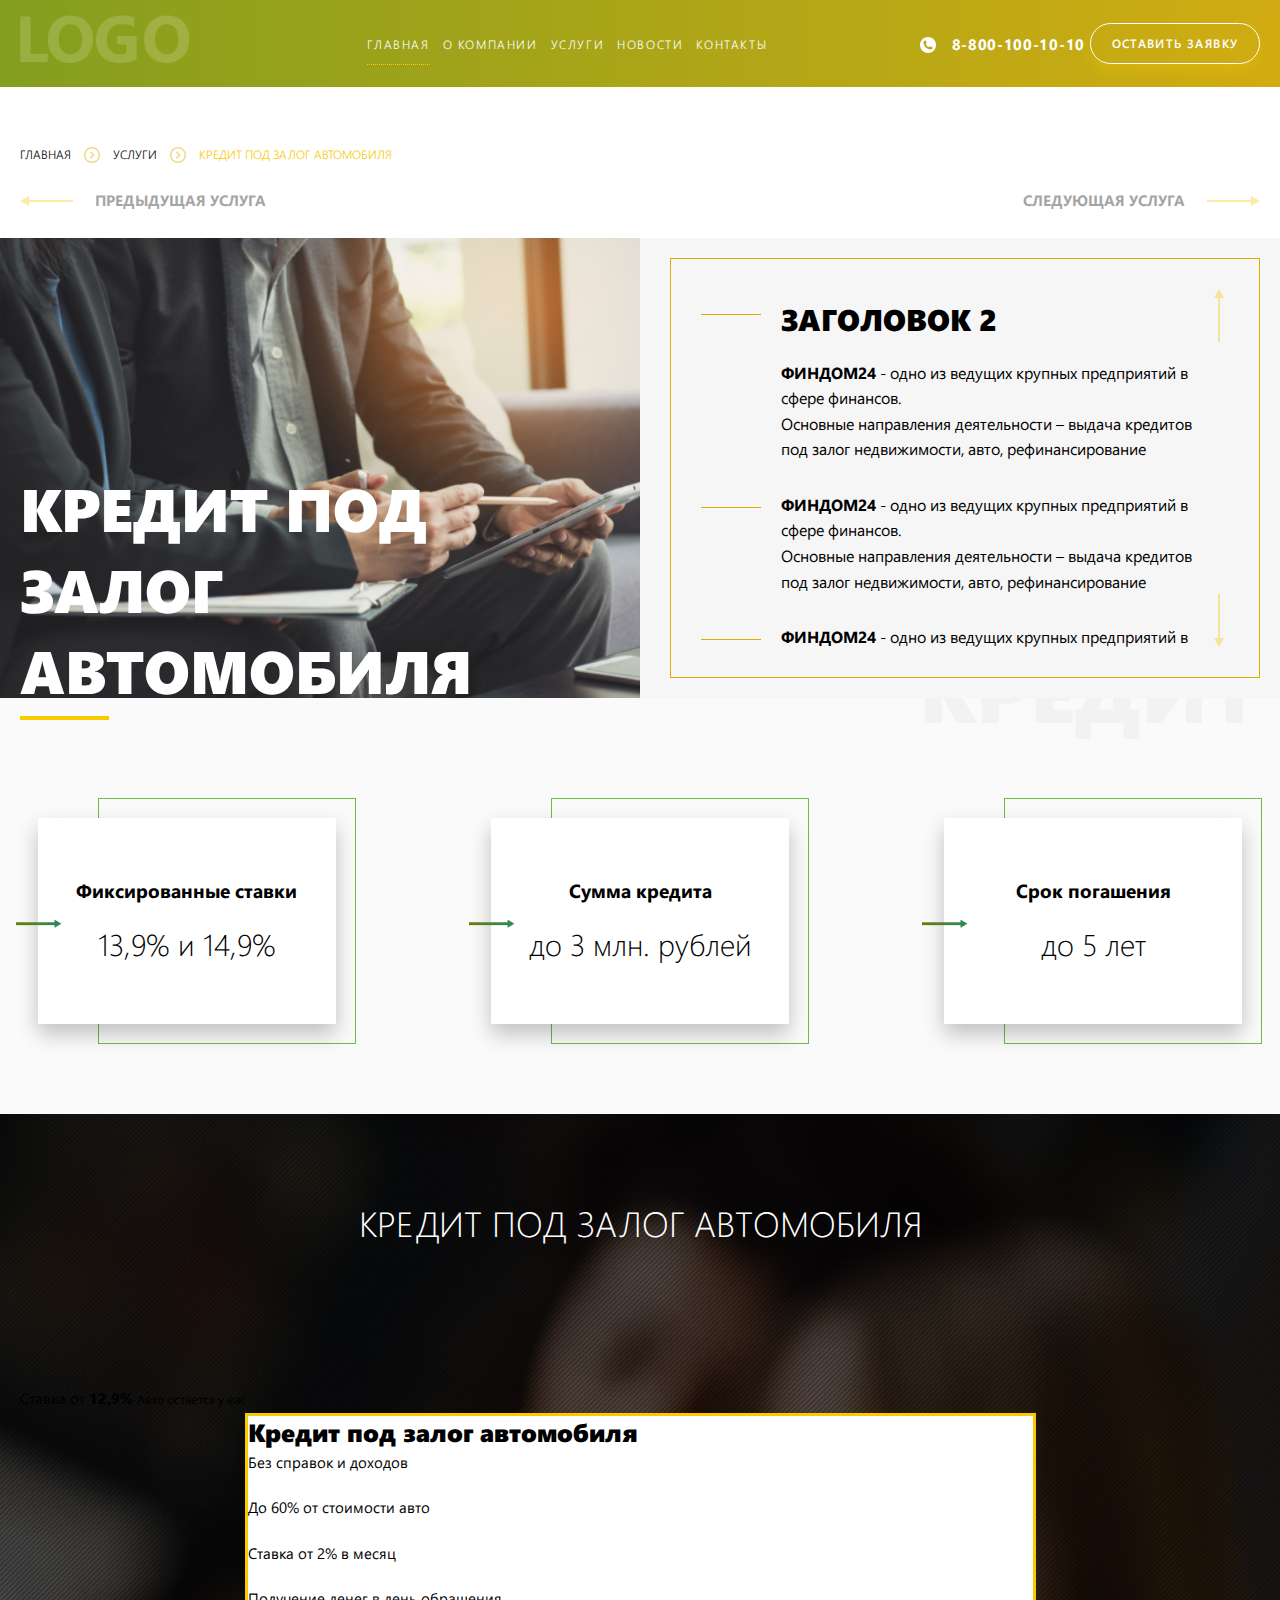
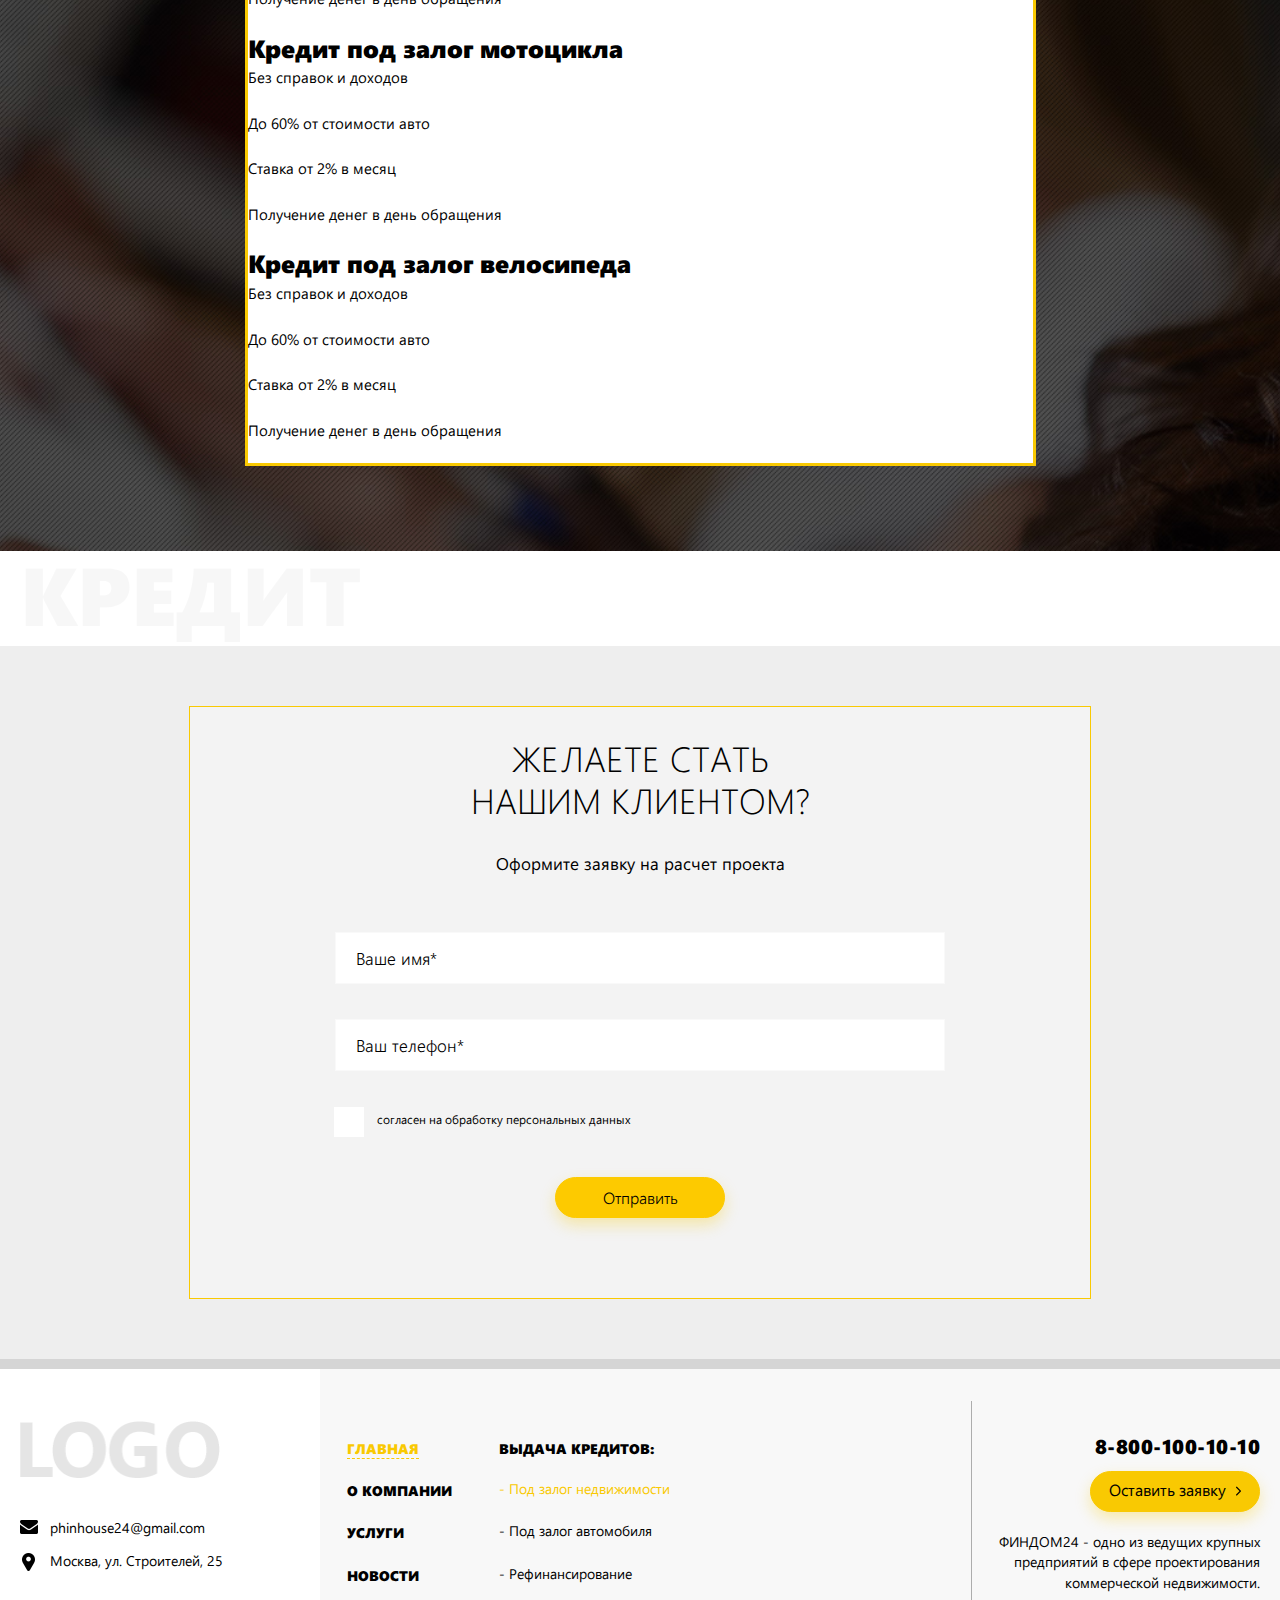
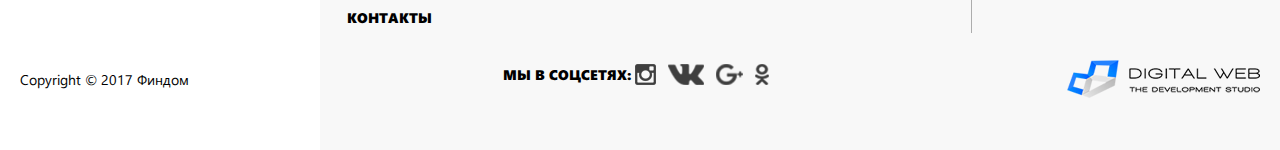
<file: credit_car.html>
<!DOCTYPE html>
<html dir="ltr" lang="ru-RU">
<head>
	<meta charset="utf-8" />
	<meta name="viewport" content="width=device-width">
	
	<!--[if lt IE 9]><script src="js/html5.js" type="text/javascript"></script><![endif]-->
	
	<script type="Text/Javascript" src="js/jquery-1.12.1.min.js"></script>
	<script type="text/javascript" src="js/modernizr.custom.53451.js"></script>
	<script type="text/javascript" src="js/slick.min.js"></script>
	<script type="text/javascript" src="js/jquery.fancybox.min.js"></script>
	<script type="text/javascript" src="js/jquery.mCustomScrollbar.concat.min.js"></script>
	<script type="text/javascript" src="js/jquery.gallery.js"></script>
	<script type="text/javascript" src="js/script.js"></script> 
	
	<title>ФИНДОМ24</title>
	<link rel="stylesheet" type="text/css"  media="all" href="css/jquery.fancybox.css" />
	<link rel="stylesheet" type="text/css" media="all" href="css/slick.css"/>
	<link rel="stylesheet" type="text/css"  media="all" href="css/jquery.mCustomScrollbar.min.css" />
	<link rel="stylesheet" type="text/css"  media="all" href="css/font.css" />
	
	<!--link rel="stylesheet" type="text/css"  media="all" href="css/ModalWindow.css" />< !!! Эти стили не подключать! Они взяты отсюда http://212.109.221.119/ -->
	
	<link rel="stylesheet" type="text/css"  media="all" href="css/style_galery.css" />
	<link rel="stylesheet" type="text/css"  media="all" href="template_styles.css" />
</head>
<body id="inner"> 
<div id="wrapper">
	<!-- шапка -->
	<header id="header">
	    <div class="in">
		
		<div id="logo">
			<img src="images/logo.png" alt="ФИНДОМ24" />
		</div>
		<a class="button" href="#">оставить заявку</a>
		<div id="headr_cont">
			<a class="tel" href="tel:+78001001010">8-800-100-10-10</a>
		</div>
		<nav>
			<div class="main_menu_wrap">
			<ul class="main_menu">
				<li class="active">
					<a href="index.html" title="Главная страница">Главная</a>
				</li>
				<li>
					<a href="about.html" title="О компании">О компании</a>
				</li>                  
				<li>
					<a href="services.html" title="Услуги">Услуги</a>
				</li>            
				<li>
					<a href="news.html" title="Новости">Новости</a>
				</li>
				<li>
					<a href="contacts.html" title="Контакты">Контакты</a>
				</li>
			</ul></div>
			<span class="menu_button_mob"></span>
			<span class="menu_close"></span>
		</nav>
	    </div>
	</header>
	<!-- end шапка -->
	
	<div class="bread_crumbs">
	    <div class="in">
		<a href="#">Главная</a>
		<span class="arr">&nbsp;</span>
		<a href="#">Услуги</a>
		<span class="arr">&nbsp;</span>
		<span class="active">Кредит под залог автомобиля</span>
	    </div>
	</div>
	
	
	<div class="content">
		<div class="photo"></div>
		
		<div class="in">
			<div class="links">
				<a href="#">Предыдущая услуга</a>
				<a href="#">Следующая услуга</a>
			</div>
				
			<h1>Кредит под залог автомобиля</h1>
			<div class="border">
				<div class="text">
					<ul>
						<li>
							<h2>ЗАГОЛОВОК 2</h2>
							<p><strong>ФИНДОМ24</strong> - одно из ведущих крупных предприятий в сфере финансов. <br>
	Основные направления деятельности – выдача кредитов под залог недвижимости, авто, рефинансирование</p>
						</li>
						<li>
							<p><strong>ФИНДОМ24</strong> - одно из ведущих крупных предприятий в сфере финансов. <br>
	Основные направления деятельности – выдача кредитов под залог недвижимости, авто, рефинансирование</p>
						</li>
						<li>
							<p><strong>ФИНДОМ24</strong> - одно из ведущих крупных предприятий в сфере финансов. <br>
	Основные направления деятельности – выдача кредитов под залог недвижимости, авто, рефинансирование</p>
						</li>
						<li>
							<p><strong>ФИНДОМ24</strong> - одно из ведущих крупных предприятий в сфере финансов. <br>
	Основные направления деятельности – выдача кредитов под залог недвижимости, авто, рефинансирование</p>
						</li>
						<li>
							<p><strong>ФИНДОМ24</strong> - одно из ведущих крупных предприятий в сфере финансов. <br>
	Основные направления деятельности – выдача кредитов под залог недвижимости, авто, рефинансирование</p>
						</li>
					</ul>
				</div>
			</div>
		</div>
	</div>
	
	
	<div class="center_section info">
		<div class="in">
		    <div class="h1">Кредит</div>
		    
		    
		    <div class="info_wrap">
			<div class="info_item">
			     <div>
				<div class="h5">Фиксированные ставки</div>
				<div class="cont">13,9% и 14,9%</div>
			     </div>
			</div>
			<div class="info_item">
			     <div>
				<div class="h5">Сумма кредита</div>
				<div class="cont">до 3 млн. рублей</div>
			     </div>
			</div>
			<div class="info_item">
			     <div>
				<div class="h5">Срок погашения</div>
				<div class="cont">до 5 лет</div>
			     </div>
			</div>
		    </div>
		</div>
	</div>
	
        
        
	<div class="main_section" id="credit_conditions">
		<div class="in">
		    <div class="h2">Кредит под залог автомобиля</div>
		    
		    <div class="loan_rate">
			<span>Ставка от</span>
			<b>12,9%</b>
			<small>Авто остается у вас</small>
		    </div>
		    <div class="conditions_wrap">
			<div class="condition">
				<div class="h3">Кредит под залог автомобиля</div>
				<ul>
					<li>Без справок и доходов</li>
					<li>До 60% от стоимости авто</li>
					<li>Ставка от 2% в месяц</li>
					<li>Получение денег в день обращения</li>
				</ul>
			</div>
			<div class="condition">
				<div class="h3">Кредит под залог мотоцикла</div>
				<ul>
					<li>Без справок и доходов</li>
					<li>До 60% от стоимости авто</li>
					<li>Ставка от 2% в месяц</li>
					<li>Получение денег в день обращения</li>
				</ul>
			</div>
			<div class="condition">
				<div class="h3">Кредит под залог велосипеда</div>
				<ul>
					<li>Без справок и доходов</li>
					<li>До 60% от стоимости авто</li>
					<li>Ставка от 2% в месяц</li>
					<li>Получение денег в день обращения</li>
				</ul>
			</div>
		    </div>
		</div>
	</div>
	
	                       
	<div class="h1"><span>Кредит</span></div>
        
        <!-- Форма кредита -->
	<div class="main_section form_block">
		<div class="in">
		     <div class="form">
			<form method="post">
				<div class="h2">Желаете стать<br>
нашим клиентом?</div>
				<p>Оформите заявку на расчет проекта</p>
				<input class="text_field" type="text" value="" placeholder="Ваше имя*">
				<input class="text_field" type="text" value="" placeholder="Ваш телефон*">
				<input id="agree2" type="checkbox" value=""> <label for="agree2">согласен на обработку персональных данных</label><br>
				<input class="button" type="submit" value="Отправить">
			</form>
		    </div>
		</div>
	</div>
        <!-- подвал -->
	<div id="pre_foo"></div>
	<footer>
	    <div class="in">
		<div class="foo_left">
			<div id="foo_logo">
				<img src="images/logo_foo.png" alt="ФИНДОМ24" />
			</div>
			<address>
				<p style="background-image: url('images/icon_letter_bl.png')" class="cont"><a href="mailto:phinhouse24@gmail.com">phinhouse24@gmail.com</a></p>
				<p style="background-image: url('images/icon_address_bl.png')" class="cont">Москва, ул. Строителей, 25</p>
			</address>
		</div>
		<div class="foo_right">
			<div class="tel">
				<a class="tel" href="tel:+78001001010">8-800-100-10-10</a>
			</div>
			<a class="button" href="#">Оставить заявку</a>
			
			<p>ФИНДОМ24 - одно из ведущих крупных предприятий в сфере проектирования коммерческой недвижимости. </p>
		</div>
		<nav class="foo_main_menu">
			<ul >
				<li class="active">
					<a href="index.html" title="Главная страница">Главная</a>
				</li>
				<li>
					<a href="about.html" title="О компании">О компании</a>
				</li>                  
				<li>
					<a href="services.html" title="Услуги">Услуги</a>
				</li>            
				<li>
					<a href="news.html" title="Новости">Новости</a>
				</li>
				<li>
					<a href="contacts.html" title="Контакты">Контакты</a>
				</li>
			</ul>
		</nav>
		<div class="foo_sub_menu">
			<div class="h4">Выдача кредитов:</div>
			<ul>
				<li class="active">
					<a href="index.html" title="Кредит под залог недвижимости">Под залог недвижимости</a>
				</li>
				<li>
					<a href="about.html" title="Кредит под залог автомобиля">Под залог автомобиля</a>
				</li>                  
				<li>
					<a href="services.html" title="Рефинансирование кредитов">Рефинансирование</a>
				</li> 
			</ul>
		</div>
		
		<div id="social">
		    <!--noindex-->
		    <p>Мы в соцсетях:</p>
			<a rel="nofollow" title="Instagram" href="#"><img src="images/ig.png" alt="IG" /><img class="hover" src="images/ig_hover.png" alt="IG" /></a>
			<a rel="nofollow" title="ВКонтакте" href="#"><img src="images/vk.png" alt="VK" /><img class="hover" src="images/vk_hover.png" alt="VK" /></a>
			<a rel="nofollow" title="Google Plus" href="#"><img src="images/gp.png" alt="G+" /><img class="hover" src="images/gp_hover.png" alt="G+" /></a>
			<a rel="nofollow" title="Одноклассники" href="#"><img src="images/ok.png" alt="OK" /><img class="hover" src="images/ok_hover.png" alt="OK" /></a>
		    <!--/noindex-->
		</div>
			
		<div id="copy">Copyright &copy; 2017 Финдом</div>
		<div id="dev"><img src="images/logo_dv.png" alt="Digital Web" /></div>
		
		
	    </div>
	</footer>
	<!-- end подвал -->
	
</div>
</body>
</html>
</file>
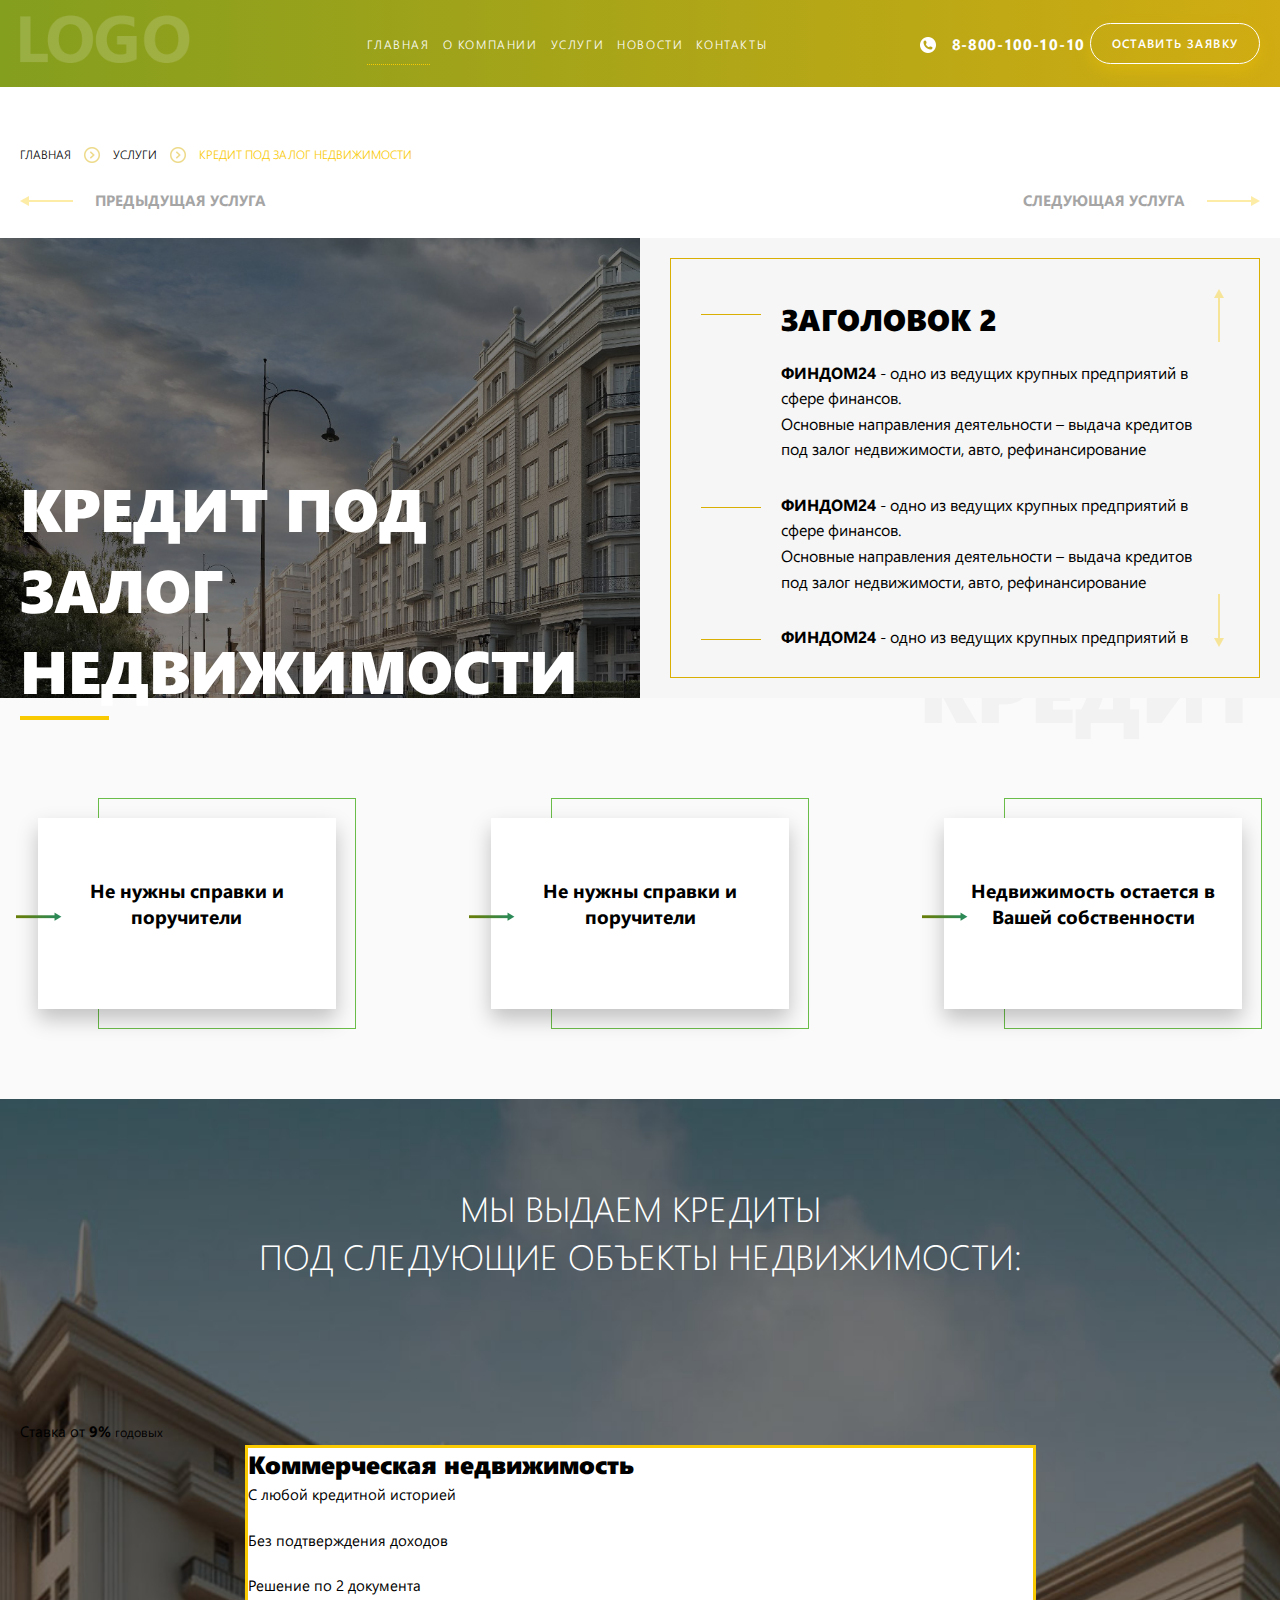
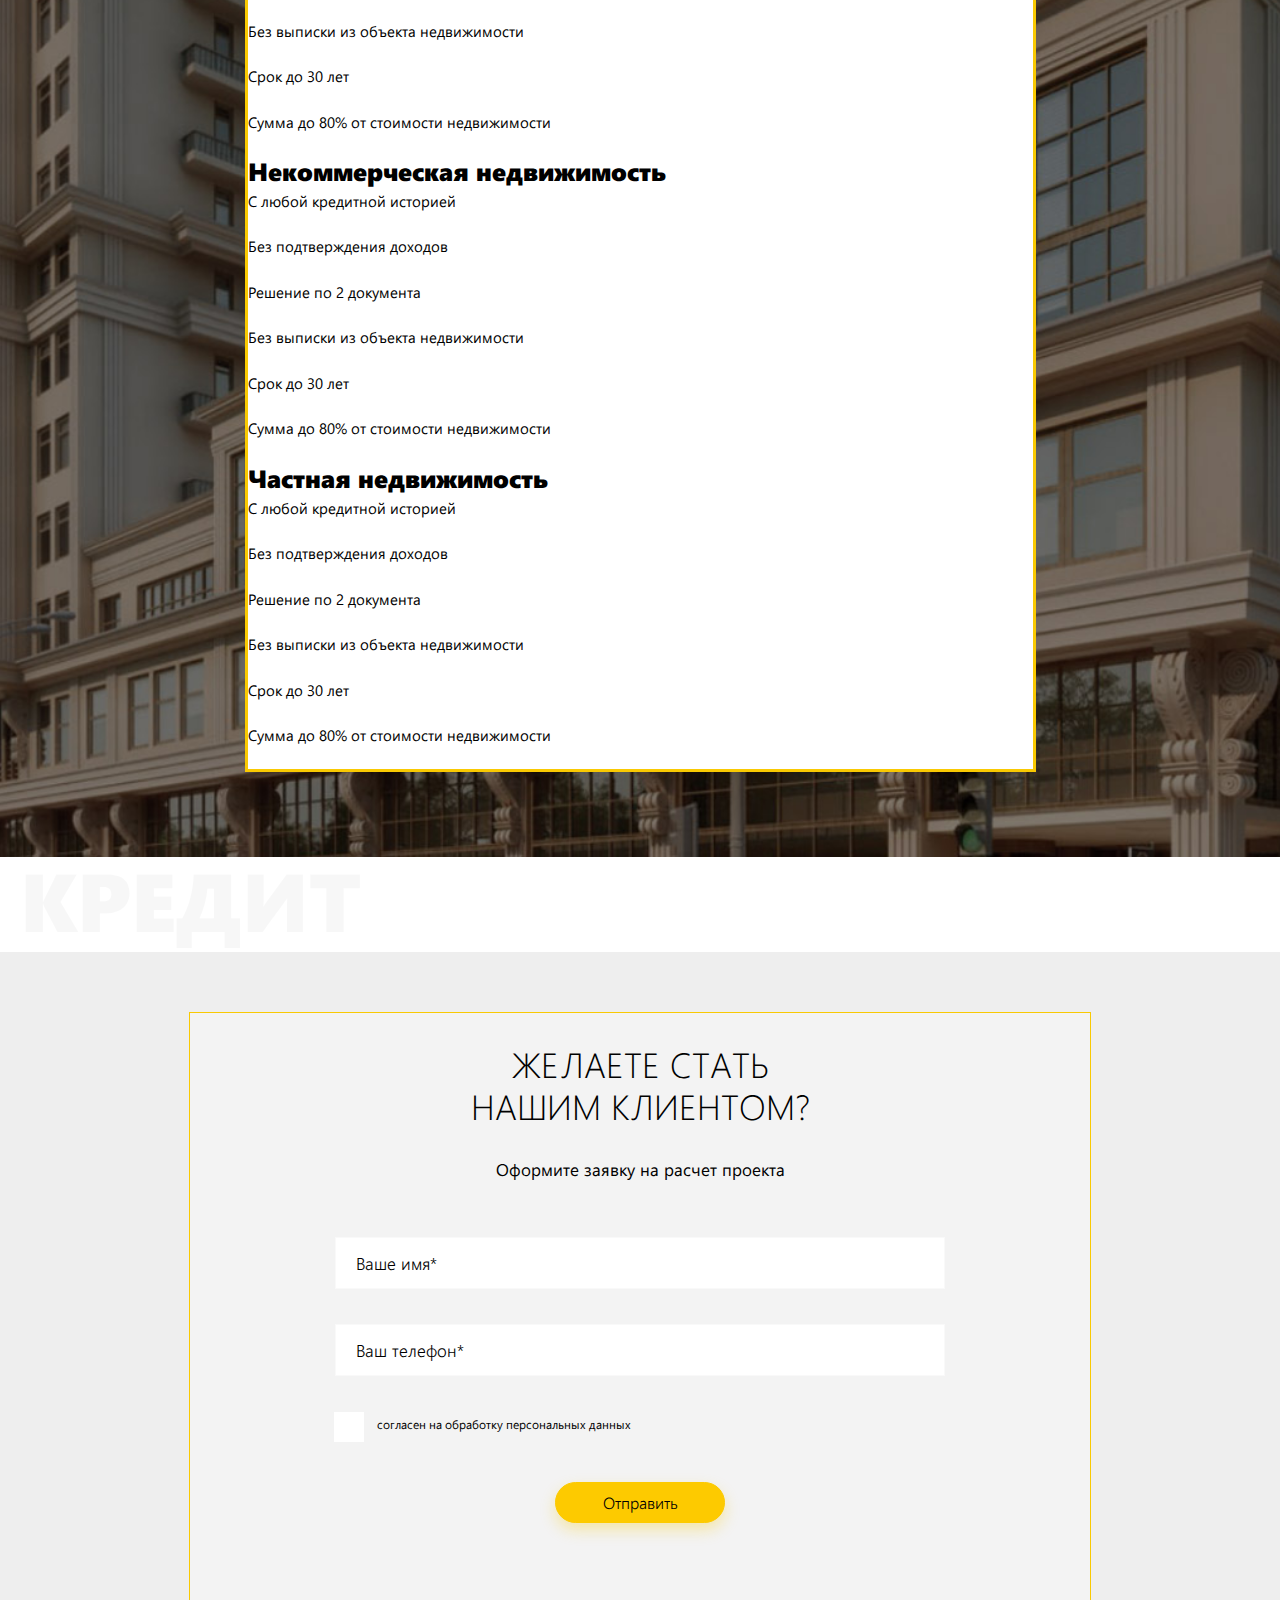
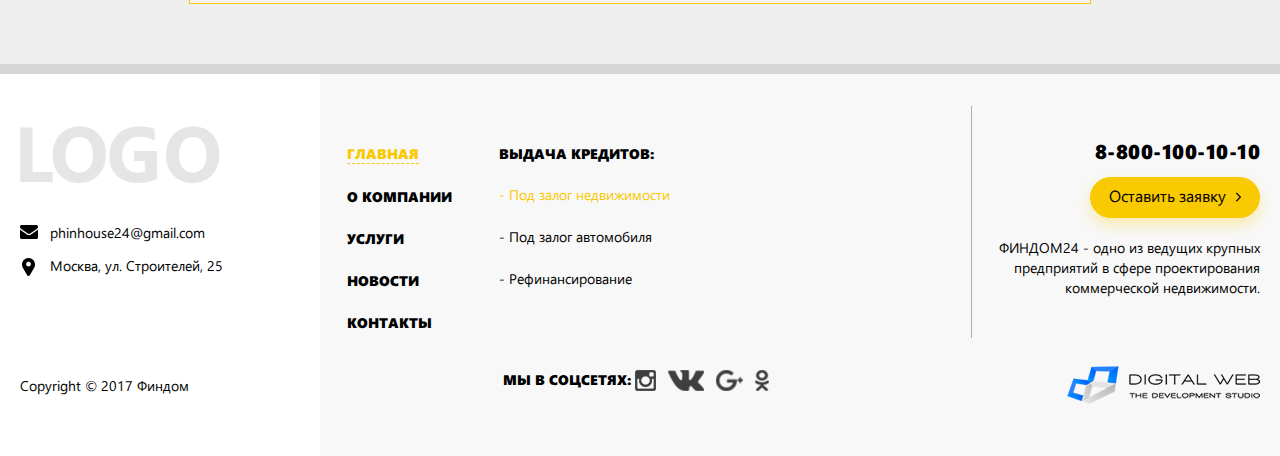
<file: credit_property.html>
<!DOCTYPE html>
<html dir="ltr" lang="ru-RU">
<head>
	<meta charset="utf-8" />
	<meta name="viewport" content="width=device-width">
	
	<!--[if lt IE 9]><script src="js/html5.js" type="text/javascript"></script><![endif]-->
	
	<script type="Text/Javascript" src="js/jquery-1.12.1.min.js"></script>
	<script type="text/javascript" src="js/modernizr.custom.53451.js"></script>
	<script type="text/javascript" src="js/slick.min.js"></script>
	<script type="text/javascript" src="js/jquery.fancybox.min.js"></script>
	<script type="text/javascript" src="js/jquery.mCustomScrollbar.concat.min.js"></script>
	<script type="text/javascript" src="js/jquery.gallery.js"></script>
	<script type="text/javascript" src="js/script.js"></script> 
	
	<title>ФИНДОМ24</title>
	<link rel="stylesheet" type="text/css"  media="all" href="css/jquery.fancybox.css" />
	<link rel="stylesheet" type="text/css" media="all" href="css/slick.css"/>
	<link rel="stylesheet" type="text/css"  media="all" href="css/jquery.mCustomScrollbar.min.css" />
	<link rel="stylesheet" type="text/css"  media="all" href="css/font.css" />
	
	<!--link rel="stylesheet" type="text/css"  media="all" href="css/ModalWindow.css" />< !!! Эти стили не подключать! Они взяты отсюда http://212.109.221.119/ -->
	
	<link rel="stylesheet" type="text/css"  media="all" href="css/style_galery.css" />
	<link rel="stylesheet" type="text/css"  media="all" href="template_styles.css" />
</head>
<body id="inner"> 
<div id="wrapper">
	<!-- шапка -->
	<header id="header">
	    <div class="in">
		
		<div id="logo">
			<img src="images/logo.png" alt="ФИНДОМ24" />
		</div>
		<a class="button" href="#">оставить заявку</a>
		<div id="headr_cont">
			<a class="tel" href="tel:+78001001010">8-800-100-10-10</a>
		</div>
		<nav>
			<div class="main_menu_wrap">
			<ul class="main_menu">
				<li class="active">
					<a href="index.html" title="Главная страница">Главная</a>
				</li>
				<li>
					<a href="about.html" title="О компании">О компании</a>
				</li>                  
				<li>
					<a href="services.html" title="Услуги">Услуги</a>
				</li>            
				<li>
					<a href="news.html" title="Новости">Новости</a>
				</li>
				<li>
					<a href="contacts.html" title="Контакты">Контакты</a>
				</li>
			</ul></div>
			<span class="menu_button_mob"></span>
			<span class="menu_close"></span>
		</nav>
	    </div>
	</header>
	<!-- end шапка -->
	
	<div class="bread_crumbs">
	    <div class="in">
		<a href="#">Главная</a>
		<span class="arr">&nbsp;</span>
		<a href="#">Услуги</a>
		<span class="arr">&nbsp;</span>
		<span class="active">Кредит под залог недвижимости</span>
	    </div>
	</div>
	
	
	<div class="content">
		<div class="photo" style="background-image: url(images/property_img.jpg)"></div>
		
		<div class="in">
			<div class="links">
				<a href="#">Предыдущая услуга</a>
				<a href="#">Следующая услуга</a>
			</div>
				
			<h1>Кредит под залог недвижимости</h1>
			<div class="border">
				<div class="text">
					<ul>
						<li>
							<h2>ЗАГОЛОВОК 2</h2>
							<p><strong>ФИНДОМ24</strong> - одно из ведущих крупных предприятий в сфере финансов. <br>
	Основные направления деятельности – выдача кредитов под залог недвижимости, авто, рефинансирование</p>
						</li>
						<li>
							<p><strong>ФИНДОМ24</strong> - одно из ведущих крупных предприятий в сфере финансов. <br>
	Основные направления деятельности – выдача кредитов под залог недвижимости, авто, рефинансирование</p>
						</li>
						<li>
							<p><strong>ФИНДОМ24</strong> - одно из ведущих крупных предприятий в сфере финансов. <br>
	Основные направления деятельности – выдача кредитов под залог недвижимости, авто, рефинансирование</p>
						</li>
						<li>
							<p><strong>ФИНДОМ24</strong> - одно из ведущих крупных предприятий в сфере финансов. <br>
	Основные направления деятельности – выдача кредитов под залог недвижимости, авто, рефинансирование</p>
						</li>
						<li>
							<p><strong>ФИНДОМ24</strong> - одно из ведущих крупных предприятий в сфере финансов. <br>
	Основные направления деятельности – выдача кредитов под залог недвижимости, авто, рефинансирование</p>
						</li>
					</ul>
				</div>
			</div>
		</div>
	</div>
	
	
	<div class="center_section info">
		<div class="in">
		    <div class="h1">Кредит</div>
		    
		    
		    <div class="info_wrap">
			<div class="info_item">
			     <div>
				<div class="h5">Не нужны справки и поручители</div>
			     </div>
			</div>
			<div class="info_item">
			     <div>
				<div class="h5">Не нужны справки и поручители</div>
			     </div>
			</div>
			<div class="info_item">
			     <div>
				<div class="h5">Недвижимость остается в Вашей собственности</div>
			     </div>
			</div>
		    </div>
		</div>
	</div>
	
        
        
	<div class="main_section" id="credit_conditions" style="background-image: url(images/property_bg.jpg)">
		<div class="in">
		    <div class="h2">Мы выдаем кредиты<br> под следующие объекты недвижимости:</div>
		    
		    <div class="loan_rate">
			<span>Ставка от</span>
			<b>9%</b>
			<small>годовых</small>
		    </div>
		    <div class="conditions_wrap">
			<div class="condition">
				<div class="h3">Коммерческая недвижимость</div>
				<ul>
					<li>С любой кредитной историей</li>
					<li>Без подтверждения доходов</li>
					<li>Решение по 2 документа</li>
					<li>Без выписки из объекта недвижимости</li>
					<li>Срок до 30 лет</li>
					<li>Сумма до 80% от стоимости недвижимости</li>
				</ul>
			</div>
			<div class="condition">
				<div class="h3">Некоммерческая недвижимость</div>
				<ul>
					<li>С любой кредитной историей</li>
					<li>Без подтверждения доходов</li>
					<li>Решение по 2 документа</li>
					<li>Без выписки из объекта недвижимости</li>
					<li>Срок до 30 лет</li>
					<li>Сумма до 80% от стоимости недвижимости</li>
				</ul>
			</div>
			<div class="condition">
				<div class="h3">Частная недвижимость</div>
				<ul>
					<li>С любой кредитной историей</li>
					<li>Без подтверждения доходов</li>
					<li>Решение по 2 документа</li>
					<li>Без выписки из объекта недвижимости</li>
					<li>Срок до 30 лет</li>
					<li>Сумма до 80% от стоимости недвижимости</li>
				</ul>
			</div>
		    </div>
		</div>
	</div>
	
	                       
	<div class="h1"><span>Кредит</span></div>
        
        <!-- Форма кредита -->
	<div class="main_section form_block">
		<div class="in">
		     <div class="form">
			<form method="post">
				<div class="h2">Желаете стать<br>
нашим клиентом?</div>
				<p>Оформите заявку на расчет проекта</p>
				<input class="text_field" type="text" value="" placeholder="Ваше имя*">
				<input class="text_field" type="text" value="" placeholder="Ваш телефон*">
				<input id="agree2" type="checkbox" value=""> <label for="agree2">согласен на обработку персональных данных</label><br>
				<input class="button" type="submit" value="Отправить">
			</form>
		    </div>
		</div>
	</div>
        <!-- подвал -->
	<div id="pre_foo"></div>
	<footer>
	    <div class="in">
		<div class="foo_left">
			<div id="foo_logo">
				<img src="images/logo_foo.png" alt="ФИНДОМ24" />
			</div>
			<address>
				<p style="background-image: url('images/icon_letter_bl.png')" class="cont"><a href="mailto:phinhouse24@gmail.com">phinhouse24@gmail.com</a></p>
				<p style="background-image: url('images/icon_address_bl.png')" class="cont">Москва, ул. Строителей, 25</p>
			</address>
		</div>
		<div class="foo_right">
			<div class="tel">
				<a class="tel" href="tel:+78001001010">8-800-100-10-10</a>
			</div>
			<a class="button" href="#">Оставить заявку</a>
			
			<p>ФИНДОМ24 - одно из ведущих крупных предприятий в сфере проектирования коммерческой недвижимости. </p>
		</div>
		<nav class="foo_main_menu">
			<ul >
				<li class="active">
					<a href="index.html" title="Главная страница">Главная</a>
				</li>
				<li>
					<a href="about.html" title="О компании">О компании</a>
				</li>                  
				<li>
					<a href="services.html" title="Услуги">Услуги</a>
				</li>            
				<li>
					<a href="news.html" title="Новости">Новости</a>
				</li>
				<li>
					<a href="contacts.html" title="Контакты">Контакты</a>
				</li>
			</ul>
		</nav>
		<div class="foo_sub_menu">
			<div class="h4">Выдача кредитов:</div>
			<ul>
				<li class="active">
					<a href="index.html" title="Кредит под залог недвижимости">Под залог недвижимости</a>
				</li>
				<li>
					<a href="about.html" title="Кредит под залог автомобиля">Под залог автомобиля</a>
				</li>                  
				<li>
					<a href="services.html" title="Рефинансирование кредитов">Рефинансирование</a>
				</li> 
			</ul>
		</div>
		
		<div id="social">
		    <!--noindex-->
		    <p>Мы в соцсетях:</p>
			<a rel="nofollow" title="Instagram" href="#"><img src="images/ig.png" alt="IG" /><img class="hover" src="images/ig_hover.png" alt="IG" /></a>
			<a rel="nofollow" title="ВКонтакте" href="#"><img src="images/vk.png" alt="VK" /><img class="hover" src="images/vk_hover.png" alt="VK" /></a>
			<a rel="nofollow" title="Google Plus" href="#"><img src="images/gp.png" alt="G+" /><img class="hover" src="images/gp_hover.png" alt="G+" /></a>
			<a rel="nofollow" title="Одноклассники" href="#"><img src="images/ok.png" alt="OK" /><img class="hover" src="images/ok_hover.png" alt="OK" /></a>
		    <!--/noindex-->
		</div>
			
		<div id="copy">Copyright &copy; 2017 Финдом</div>
		<div id="dev"><img src="images/logo_dv.png" alt="Digital Web" /></div>
		
		
	    </div>
	</footer>
	<!-- end подвал -->
	
</div>
</body>
</html>
</file>
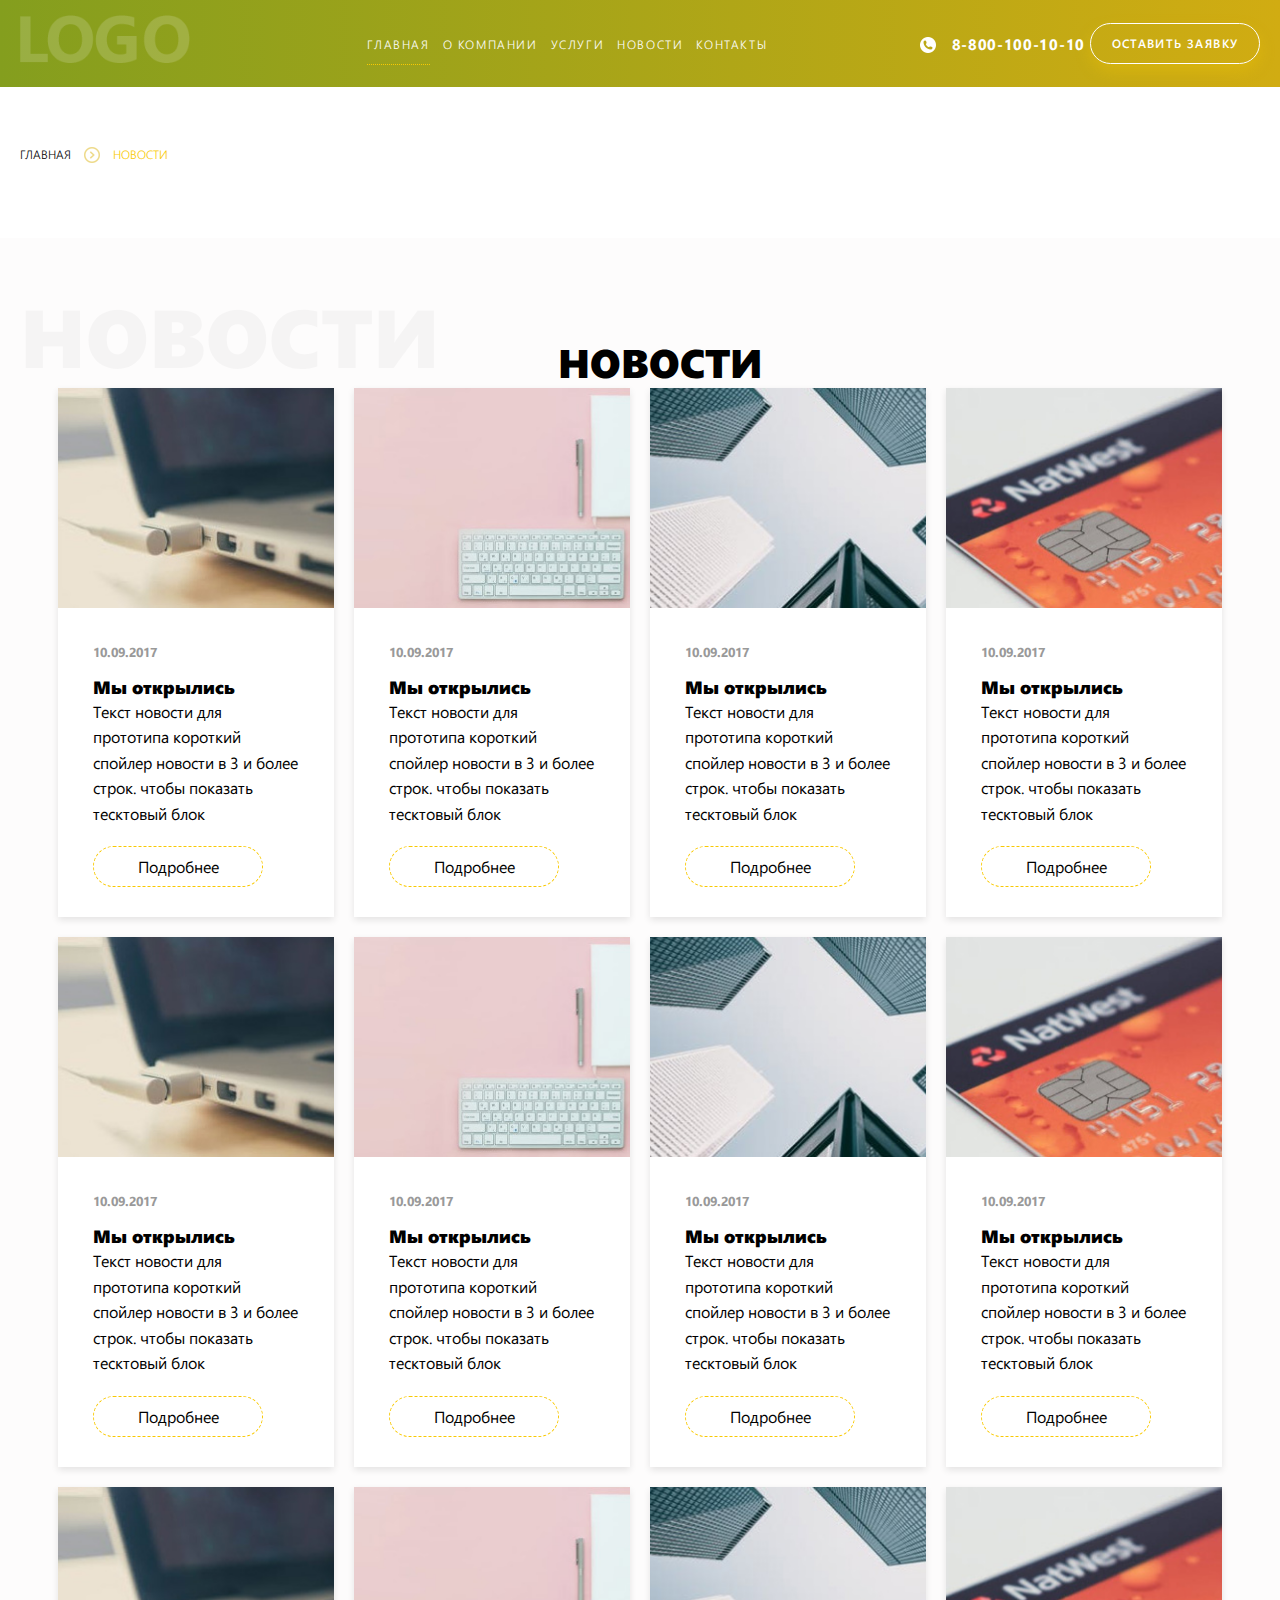
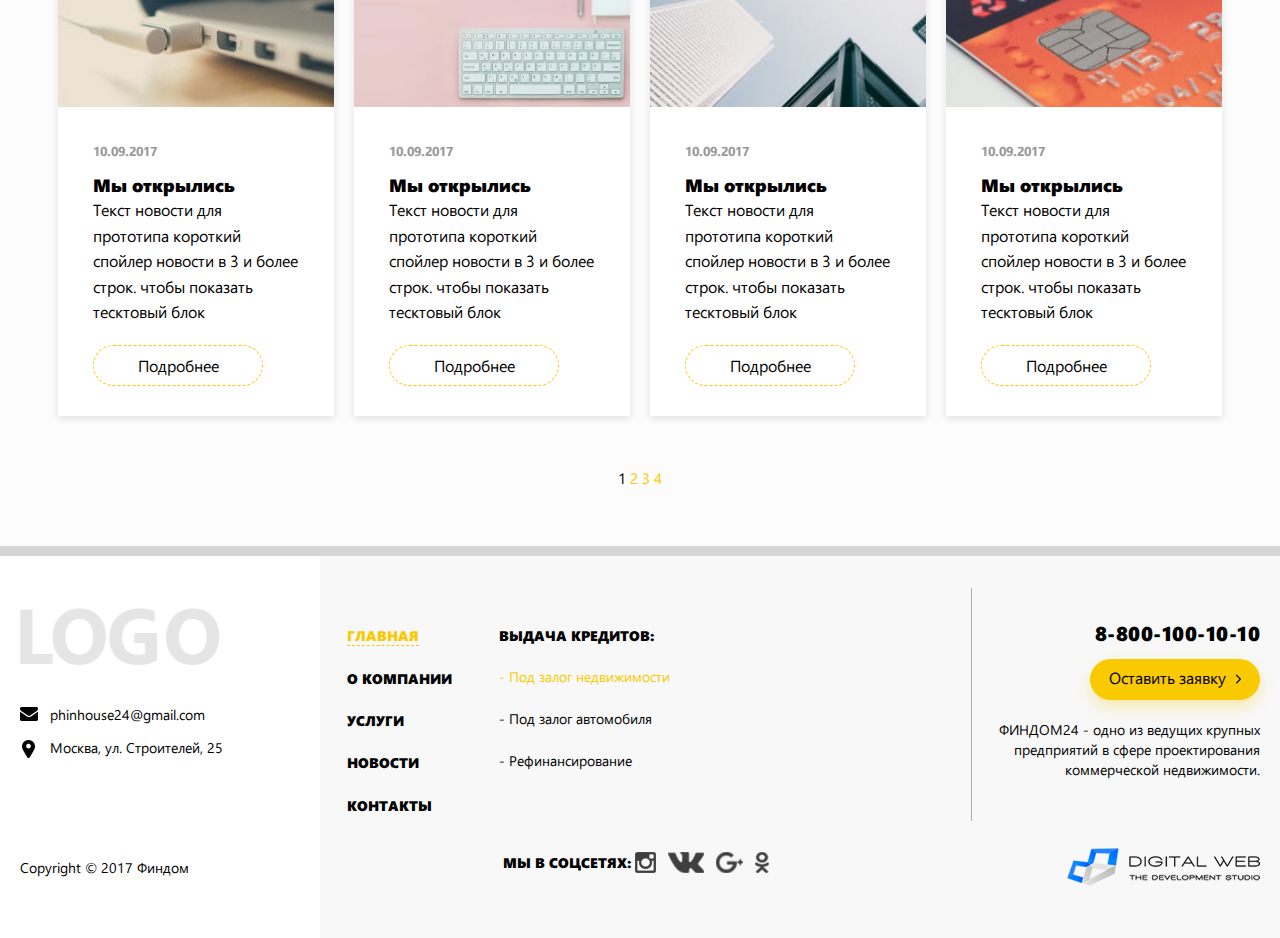
<file: news.html>
<!DOCTYPE html>
<html dir="ltr" lang="ru-RU">
<head>
	<meta charset="utf-8" />
	<meta name="viewport" content="width=device-width">
	
	<!--[if lt IE 9]><script src="js/html5.js" type="text/javascript"></script><![endif]-->
	
	<script type="Text/Javascript" src="js/jquery-1.12.1.min.js"></script>
	<script type="text/javascript" src="js/modernizr.custom.53451.js"></script>
	<script type="text/javascript" src="js/slick.min.js"></script>
	<script type="text/javascript" src="js/jquery.fancybox.min.js"></script>
	<script type="text/javascript" src="js/jquery.mCustomScrollbar.concat.min.js"></script>
	<script type="text/javascript" src="js/jquery.gallery.js"></script>
	<script type="text/javascript" src="js/script.js"></script> 
	
	<title>ФИНДОМ24</title>
	<link rel="stylesheet" type="text/css"  media="all" href="css/jquery.fancybox.css" />
	<link rel="stylesheet" type="text/css" media="all" href="css/slick.css"/>
	<link rel="stylesheet" type="text/css"  media="all" href="css/jquery.mCustomScrollbar.min.css" />
	<link rel="stylesheet" type="text/css"  media="all" href="css/font.css" />
	
	<!--link rel="stylesheet" type="text/css"  media="all" href="css/ModalWindow.css" />< !!! Эти стили не подключать! Они взяты отсюда http://212.109.221.119/ -->
	
	<link rel="stylesheet" type="text/css"  media="all" href="css/style_galery.css" />
	<link rel="stylesheet" type="text/css"  media="all" href="template_styles.css" />
</head>
<body id="inner"> 
<div id="wrapper">
	<!-- шапка -->
	<header id="header">
	    <div class="in">
		
		<div id="logo">
			<img src="images/logo.png" alt="ФИНДОМ24" />
		</div>
		<a class="button" href="#">оставить заявку</a>
		<div id="headr_cont">
			<a class="tel" href="tel:+78001001010">8-800-100-10-10</a>
		</div>
		<nav>
			<div class="main_menu_wrap">
			<ul class="main_menu">
				<li class="active">
					<a href="index.html" title="Главная страница">Главная</a>
				</li>
				<li>
					<a href="about.html" title="О компании">О компании</a>
				</li>                  
				<li>
					<a href="services.html" title="Услуги">Услуги</a>
				</li>            
				<li>
					<a href="news.html" title="Новости">Новости</a>
				</li>
				<li>
					<a href="contacts.html" title="Контакты">Контакты</a>
				</li>
			</ul></div>
			<span class="menu_button_mob"></span>
			<span class="menu_close"></span>
		</nav>
	    </div>
	</header>
	<!-- end шапка -->

	
	<div class="bread_crumbs">
	    <div class="in">
		<a href="#">Главная</a>
		<span class="arr">&nbsp;</span>
		<span class="active">Новости</span>
	    </div>
	</div>
	
	
	<!-- Новости -->
	<div class="main_section" id="news">
		<div class="in">
			<div class="h1">Новости <span class="h_bl">Новости</span></div>
			<div class="news_wrap">
				<div class="new">
					<div class="img"><img class="partn_logo" src="images/foto6.jpg" alt="" /></div>
					<article>
						<time datetime="2017-09-10">10.09.2017</time>
						<h3><a href="news_item.html">Мы открылись</a></h3>
						<p>Текст новости для прототипа
короткий спойлер новости в 3 и более строк. чтобы показать тесктовый блок</p>
						<a class="button" href="news_item.html">Подробнее</a>
					</article>
				</div>
				<div class="new">
					<div class="img"><img class="partn_logo" src="images/foto7.jpg" alt="" /></div>
					<article>
						<time datetime="2017-09-10">10.09.2017</time>
						<h3><a href="news_item.html">Мы открылись</a></h3>
						<p>Текст новости для прототипа
короткий спойлер новости в 3 и более строк. чтобы показать тесктовый блок</p>
						<a class="button" href="news_item.html">Подробнее</a>
					</article>
				</div>
				<div class="new">
					<div class="img"><img class="partn_logo" src="images/foto8.jpg" alt="" /></div>
					<article>
						<time datetime="2017-09-10">10.09.2017</time>
						<h3><a href="news_item.html">Мы открылись</a></h3>
						<p>Текст новости для прототипа
короткий спойлер новости в 3 и более строк. чтобы показать тесктовый блок</p>
						<a class="button" href="news_item.html">Подробнее</a>
					</article>
				</div>
				<div class="new">
					<div class="img"><img class="partn_logo" src="images/foto9.jpg" alt="" /></div>
					<article>
						<time datetime="2017-09-10">10.09.2017</time>
						<h3><a href="news_item.html">Мы открылись</a></h3>
						<p>Текст новости для прототипа
короткий спойлер новости в 3 и более строк. чтобы показать тесктовый блок</p>
						<a class="button" href="news_item.html">Подробнее</a>
					</article>
				</div>
				<div class="new">
					<div class="img"><img class="partn_logo" src="images/foto6.jpg" alt="" /></div>
					<article>
						<time datetime="2017-09-10">10.09.2017</time>
						<h3><a href="news_item.html">Мы открылись</a></h3>
						<p>Текст новости для прототипа
короткий спойлер новости в 3 и более строк. чтобы показать тесктовый блок</p>
						<a class="button" href="news_item.html">Подробнее</a>
					</article>
				</div>
				<div class="new">
					<div class="img"><img class="partn_logo" src="images/foto7.jpg" alt="" /></div>
					<article>
						<time datetime="2017-09-10">10.09.2017</time>
						<h3><a href="news_item.html">Мы открылись</a></h3>
						<p>Текст новости для прототипа
короткий спойлер новости в 3 и более строк. чтобы показать тесктовый блок</p>
						<a class="button" href="news_item.html">Подробнее</a>
					</article>
				</div>
				<div class="new">
					<div class="img"><img class="partn_logo" src="images/foto8.jpg" alt="" /></div>
					<article>
						<time datetime="2017-09-10">10.09.2017</time>
						<h3><a href="news_item.html">Мы открылись</a></h3>
						<p>Текст новости для прототипа
короткий спойлер новости в 3 и более строк. чтобы показать тесктовый блок</p>
						<a class="button" href="news_item.html">Подробнее</a>
					</article>
				</div>
				<div class="new">
					<div class="img"><img class="partn_logo" src="images/foto9.jpg" alt="" /></div>
					<article>
						<time datetime="2017-09-10">10.09.2017</time>
						<h3><a href="news_item.html">Мы открылись</a></h3>
						<p>Текст новости для прототипа
короткий спойлер новости в 3 и более строк. чтобы показать тесктовый блок</p>
						<a class="button" href="news_item.html">Подробнее</a>
					</article>
				</div>
				<div class="new">
					<div class="img"><img class="partn_logo" src="images/foto6.jpg" alt="" /></div>
					<article>
						<time datetime="2017-09-10">10.09.2017</time>
						<h3><a href="news_item.html">Мы открылись</a></h3>
						<p>Текст новости для прототипа
короткий спойлер новости в 3 и более строк. чтобы показать тесктовый блок</p>
						<a class="button" href="news_item.html">Подробнее</a>
					</article>
				</div>
				<div class="new">
					<div class="img"><img class="partn_logo" src="images/foto7.jpg" alt="" /></div>
					<article>
						<time datetime="2017-09-10">10.09.2017</time>
						<h3><a href="news_item.html">Мы открылись</a></h3>
						<p>Текст новости для прототипа
короткий спойлер новости в 3 и более строк. чтобы показать тесктовый блок</p>
						<a class="button" href="news_item.html">Подробнее</a>
					</article>
				</div>
				<div class="new">
					<div class="img"><img class="partn_logo" src="images/foto8.jpg" alt="" /></div>
					<article>
						<time datetime="2017-09-10">10.09.2017</time>
						<h3><a href="news_item.html">Мы открылись</a></h3>
						<p>Текст новости для прототипа
короткий спойлер новости в 3 и более строк. чтобы показать тесктовый блок</p>
						<a class="button" href="news_item.html">Подробнее</a>
					</article>
				</div>
				<div class="new">
					<div class="img"><img class="partn_logo" src="images/foto9.jpg" alt="" /></div>
					<article>
						<time datetime="2017-09-10">10.09.2017</time>
						<h3><a href="news_item.html">Мы открылись</a></h3>
						<p>Текст новости для прототипа
короткий спойлер новости в 3 и более строк. чтобы показать тесктовый блок</p>
						<a class="button" href="news_item.html">Подробнее</a>
					</article>
				</div>
			</div>
			
			
			<div class="pages">
				<span class="active">1</span>
				<a href="#">2</a>
				<a href="#">3</a>
				<a href="#">4</a>
			</div>
		</div>
	</div>
	
	
	
        <!-- подвал -->
	<div id="pre_foo"></div>
	<footer>
	    <div class="in">
		<div class="foo_left">
			<div id="foo_logo">
				<img src="images/logo_foo.png" alt="ФИНДОМ24" />
			</div>
			<address>
				<p style="background-image: url('images/icon_letter_bl.png')" class="cont"><a href="mailto:phinhouse24@gmail.com">phinhouse24@gmail.com</a></p>
				<p style="background-image: url('images/icon_address_bl.png')" class="cont">Москва, ул. Строителей, 25</p>
			</address>
		</div>
		<div class="foo_right">
			<div class="tel">
				<a class="tel" href="tel:+78001001010">8-800-100-10-10</a>
			</div>
			<a class="button" href="#">Оставить заявку</a>
			
			<p>ФИНДОМ24 - одно из ведущих крупных предприятий в сфере проектирования коммерческой недвижимости. </p>
		</div>
		<nav class="foo_main_menu">
			<ul >
				<li class="active">
					<a href="index.html" title="Главная страница">Главная</a>
				</li>
				<li>
					<a href="about.html" title="О компании">О компании</a>
				</li>                  
				<li>
					<a href="services.html" title="Услуги">Услуги</a>
				</li>            
				<li>
					<a href="news.html" title="Новости">Новости</a>
				</li>
				<li>
					<a href="contacts.html" title="Контакты">Контакты</a>
				</li>
			</ul>
		</nav>
		<div class="foo_sub_menu">
			<div class="h4">Выдача кредитов:</div>
			<ul>
				<li class="active">
					<a href="index.html" title="Кредит под залог недвижимости">Под залог недвижимости</a>
				</li>
				<li>
					<a href="about.html" title="Кредит под залог автомобиля">Под залог автомобиля</a>
				</li>                  
				<li>
					<a href="services.html" title="Рефинансирование кредитов">Рефинансирование</a>
				</li> 
			</ul>
		</div>
		
		<div id="social">
		    <!--noindex-->
		    <p>Мы в соцсетях:</p>
			<a rel="nofollow" title="Instagram" href="#"><img src="images/ig.png" alt="IG" /><img class="hover" src="images/ig_hover.png" alt="IG" /></a>
			<a rel="nofollow" title="ВКонтакте" href="#"><img src="images/vk.png" alt="VK" /><img class="hover" src="images/vk_hover.png" alt="VK" /></a>
			<a rel="nofollow" title="Google Plus" href="#"><img src="images/gp.png" alt="G+" /><img class="hover" src="images/gp_hover.png" alt="G+" /></a>
			<a rel="nofollow" title="Одноклассники" href="#"><img src="images/ok.png" alt="OK" /><img class="hover" src="images/ok_hover.png" alt="OK" /></a>
		    <!--/noindex-->
		</div>
			
		<div id="copy">Copyright &copy; 2017 Финдом</div>
		<div id="dev"><img src="images/logo_dv.png" alt="Digital Web" /></div>
		
		
	    </div>
	</footer>
	<!-- end подвал -->
	
</div>
</body>
</html>
</file>
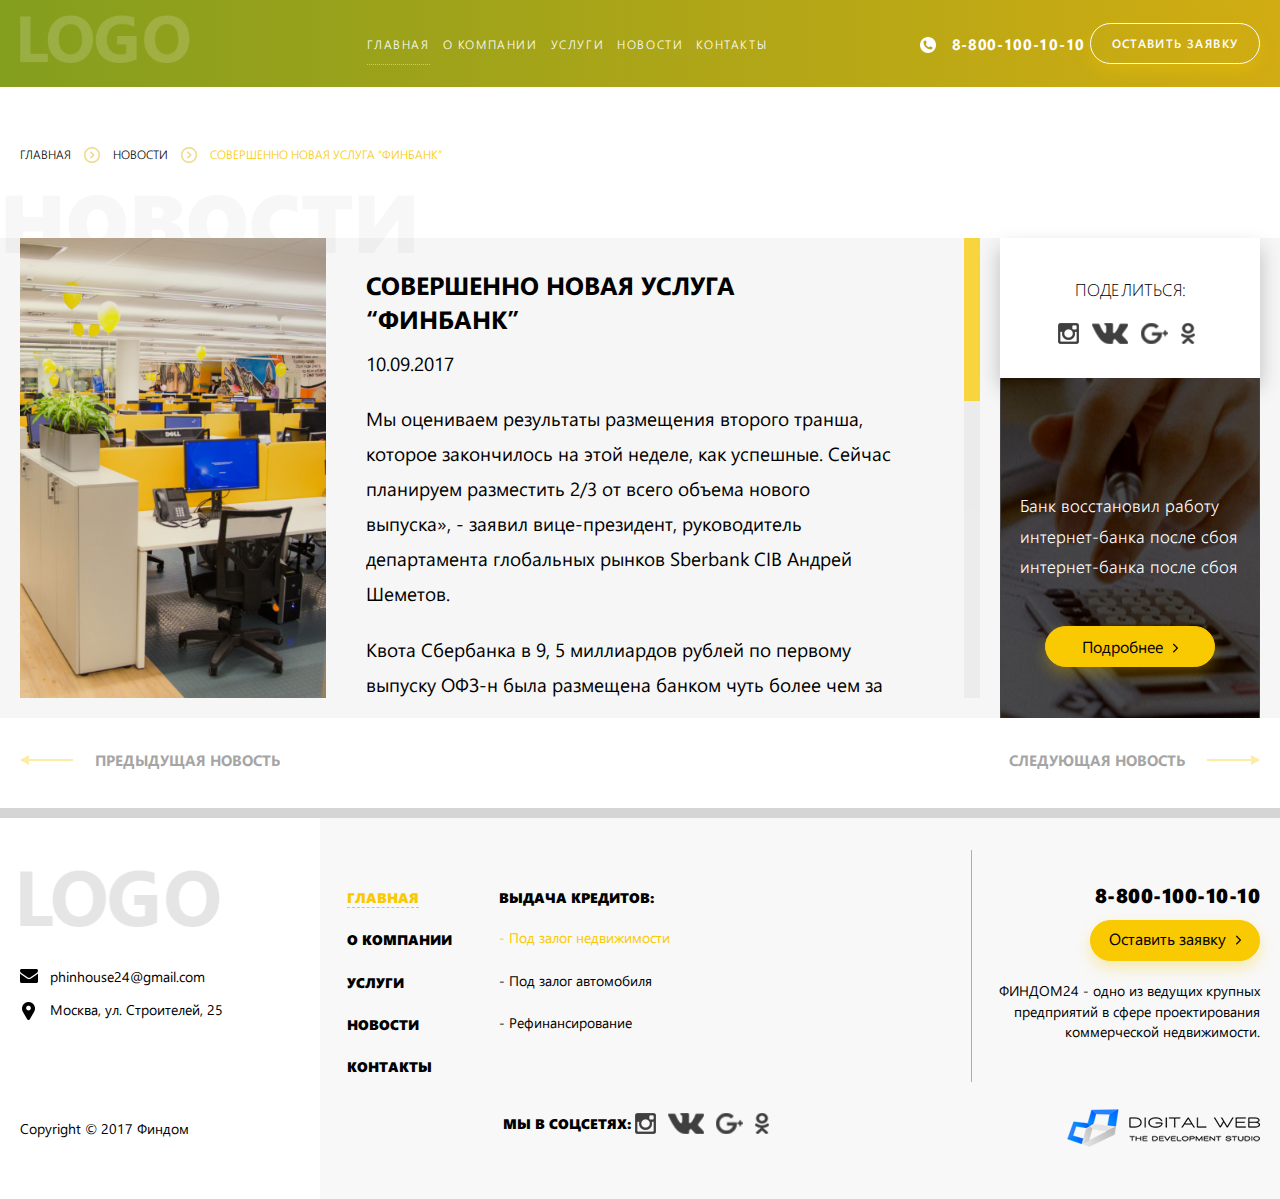
<file: news_item.html>
<!DOCTYPE html>
<html dir="ltr" lang="ru-RU">
<head>
	<meta charset="utf-8" />
	<meta name="viewport" content="width=device-width">
	
	<!--[if lt IE 9]><script src="js/html5.js" type="text/javascript"></script><![endif]-->
	
	<script type="Text/Javascript" src="js/jquery-1.12.1.min.js"></script>
	<script type="text/javascript" src="js/modernizr.custom.53451.js"></script>
	<script type="text/javascript" src="js/slick.min.js"></script>
	<script type="text/javascript" src="js/jquery.fancybox.min.js"></script>
	<script type="text/javascript" src="js/jquery.mCustomScrollbar.concat.min.js"></script>
	<script type="text/javascript" src="js/jquery.gallery.js"></script>
	<script type="text/javascript" src="js/script.js"></script> 
	
	<title>ФИНДОМ24</title>
	<link rel="stylesheet" type="text/css"  media="all" href="css/jquery.fancybox.css" />
	<link rel="stylesheet" type="text/css" media="all" href="css/slick.css"/>
	<link rel="stylesheet" type="text/css"  media="all" href="css/jquery.mCustomScrollbar.min.css" />
	<link rel="stylesheet" type="text/css"  media="all" href="css/font.css" />
	
	<!--link rel="stylesheet" type="text/css"  media="all" href="css/ModalWindow.css" />< !!! Эти стили не подключать! Они взяты отсюда http://212.109.221.119/ -->
	
	<link rel="stylesheet" type="text/css"  media="all" href="css/style_galery.css" />
	<link rel="stylesheet" type="text/css"  media="all" href="template_styles.css" />
</head>
<body id="inner"> 
<div id="wrapper">
	<!-- шапка -->
	<header id="header">
	    <div class="in">
		
		<div id="logo">
			<img src="images/logo.png" alt="ФИНДОМ24" />
		</div>
		<a class="button" href="#">оставить заявку</a>
		<div id="headr_cont">
			<a class="tel" href="tel:+78001001010">8-800-100-10-10</a>
		</div>
		<nav>
			<div class="main_menu_wrap">
			<ul class="main_menu">
				<li class="active">
					<a href="index.html" title="Главная страница">Главная</a>
				</li>
				<li>
					<a href="about.html" title="О компании">О компании</a>
				</li>                  
				<li>
					<a href="services.html" title="Услуги">Услуги</a>
				</li>            
				<li>
					<a href="news.html" title="Новости">Новости</a>
				</li>
				<li>
					<a href="contacts.html" title="Контакты">Контакты</a>
				</li>
			</ul></div>
			<span class="menu_button_mob"></span>
			<span class="menu_close"></span>
		</nav>
	    </div>
	</header>
	<!-- end шапка -->

	
	<div class="bread_crumbs">
	    <div class="in">
		<a href="#">Главная</a>
		<span class="arr">&nbsp;</span>
		<a href="#">Новости</a>
		<span class="arr">&nbsp;</span>
		<span class="active">Совершенно новая услуга “ФИНБАНК”</span>
	    </div>
	</div>
	
	
	<div class="content news">
		<div class="in">
			<aside class="left_col">
				<div class="social">
					<!--noindex-->
					<p>Поделиться:</p>
					    <a rel="nofollow" title="Instagram" href="#"><img src="images/ig.png" alt="IG" /><img class="hover" src="images/ig_hover.png" alt="IG" /></a>
					    <a rel="nofollow" title="ВКонтакте" href="#"><img src="images/vk.png" alt="VK" /><img class="hover" src="images/vk_hover.png" alt="VK" /></a>
					    <a rel="nofollow" title="Google Plus" href="#"><img src="images/gp.png" alt="G+" /><img class="hover" src="images/gp_hover.png" alt="G+" /></a>
					    <a rel="nofollow" title="Одноклассники" href="#"><img src="images/ok.png" alt="OK" /><img class="hover" src="images/ok_hover.png" alt="OK" /></a>
					<!--/noindex-->
				</div>
				
				<article style="background-image: url(images/news_photo2.jpg)">
					<h4>Банк восстановил работу 
интернет-банка после сбоя
интернет-банка после сбоя</h4>
					
					<a class="button" href="#">Подробнее</a>
				</article>
			</aside>
			
			<div class="photo" style="background-image: url(images/news_photo1.jpg)"></div>	
			<div class="h1">Новости</div>
			<div class="border">
				<div class="text">
					<h1>Совершенно новая услуга “ФИНБАНК”</h1>
					<time datetime="2017-09-10">10.09.2017</time>
					<p>Мы оцениваем результаты размещения второго транша, которое закончилось на этой неделе, как успешные. Сейчас планируем разместить 2/3 от всего объема нового выпуска», - заявил вице-президент, руководитель департамента глобальных рынков Sberbank CIB Андрей Шеметов.</p>
					<p>Квота Сбербанка в 9, 5 миллиардов рублей по первому выпуску ОФЗ-н была размещена банком чуть более чем за месяц. Второй транш был реализован на сумму 9,2 миллиардов рублей. Статистика показывает, что средний возраст инвестора по итогам второго выпуска - 56 лет, то есть примерно такой же, как и в первом транше (57 лет). Количество покупателей составило около 5 тысяч человек. Объем транша в равных долях распределился между клиентами "Сбербанк Первый" и Сбербанк Премьер".</p>
					<p>Мы оцениваем результаты размещения второго транша, которое закончилось на этой неделе, как успешные. Сейчас планируем разместить 2/3 от всего объема нового выпуска», - заявил вице-президент, руководитель департамента глобальных рынков Sberbank CIB Андрей Шеметов.</p>
					<p>Квота Сбербанка в 9, 5 миллиардов рублей по первому выпуску ОФЗ-н была размещена банком чуть более чем за месяц. Второй транш был реализован на сумму 9,2 миллиардов рублей. Статистика показывает, что средний возраст инвестора по итогам второго выпуска - 56 лет, то есть примерно такой же, как и в первом транше (57 лет). Количество покупателей составило около 5 тысяч человек. Объем транша в равных долях распределился между клиентами "Сбербанк Первый" и Сбербанк Премьер".</p>
				</div>
			</div>
			
			<div class="links">
				<a href="#">Предыдущая новость</a>
				<a href="#">Следующая новость</a>
			</div>
		</div>
	</div>
	
	
	
        <!-- подвал -->
	<div id="pre_foo"></div>
	<footer>
	    <div class="in">
		<div class="foo_left">
			<div id="foo_logo">
				<img src="images/logo_foo.png" alt="ФИНДОМ24" />
			</div>
			<address>
				<p style="background-image: url('images/icon_letter_bl.png')" class="cont"><a href="mailto:phinhouse24@gmail.com">phinhouse24@gmail.com</a></p>
				<p style="background-image: url('images/icon_address_bl.png')" class="cont">Москва, ул. Строителей, 25</p>
			</address>
		</div>
		<div class="foo_right">
			<div class="tel">
				<a class="tel" href="tel:+78001001010">8-800-100-10-10</a>
			</div>
			<a class="button" href="#">Оставить заявку</a>
			
			<p>ФИНДОМ24 - одно из ведущих крупных предприятий в сфере проектирования коммерческой недвижимости. </p>
		</div>
		<nav class="foo_main_menu">
			<ul >
				<li class="active">
					<a href="index.html" title="Главная страница">Главная</a>
				</li>
				<li>
					<a href="about.html" title="О компании">О компании</a>
				</li>                  
				<li>
					<a href="services.html" title="Услуги">Услуги</a>
				</li>            
				<li>
					<a href="news.html" title="Новости">Новости</a>
				</li>
				<li>
					<a href="contacts.html" title="Контакты">Контакты</a>
				</li>
			</ul>
		</nav>
		<div class="foo_sub_menu">
			<div class="h4">Выдача кредитов:</div>
			<ul>
				<li class="active">
					<a href="index.html" title="Кредит под залог недвижимости">Под залог недвижимости</a>
				</li>
				<li>
					<a href="about.html" title="Кредит под залог автомобиля">Под залог автомобиля</a>
				</li>                  
				<li>
					<a href="services.html" title="Рефинансирование кредитов">Рефинансирование</a>
				</li> 
			</ul>
		</div>
		
		<div id="social">
		    <!--noindex-->
		    <p>Мы в соцсетях:</p>
			<a rel="nofollow" title="Instagram" href="#"><img src="images/ig.png" alt="IG" /><img class="hover" src="images/ig_hover.png" alt="IG" /></a>
			<a rel="nofollow" title="ВКонтакте" href="#"><img src="images/vk.png" alt="VK" /><img class="hover" src="images/vk_hover.png" alt="VK" /></a>
			<a rel="nofollow" title="Google Plus" href="#"><img src="images/gp.png" alt="G+" /><img class="hover" src="images/gp_hover.png" alt="G+" /></a>
			<a rel="nofollow" title="Одноклассники" href="#"><img src="images/ok.png" alt="OK" /><img class="hover" src="images/ok_hover.png" alt="OK" /></a>
		    <!--/noindex-->
		</div>
			
		<div id="copy">Copyright &copy; 2017 Финдом</div>
		<div id="dev"><img src="images/logo_dv.png" alt="Digital Web" /></div>
		
		
	    </div>
	</footer>
	<!-- end подвал -->
	
</div>
</body>
</html>
</file>
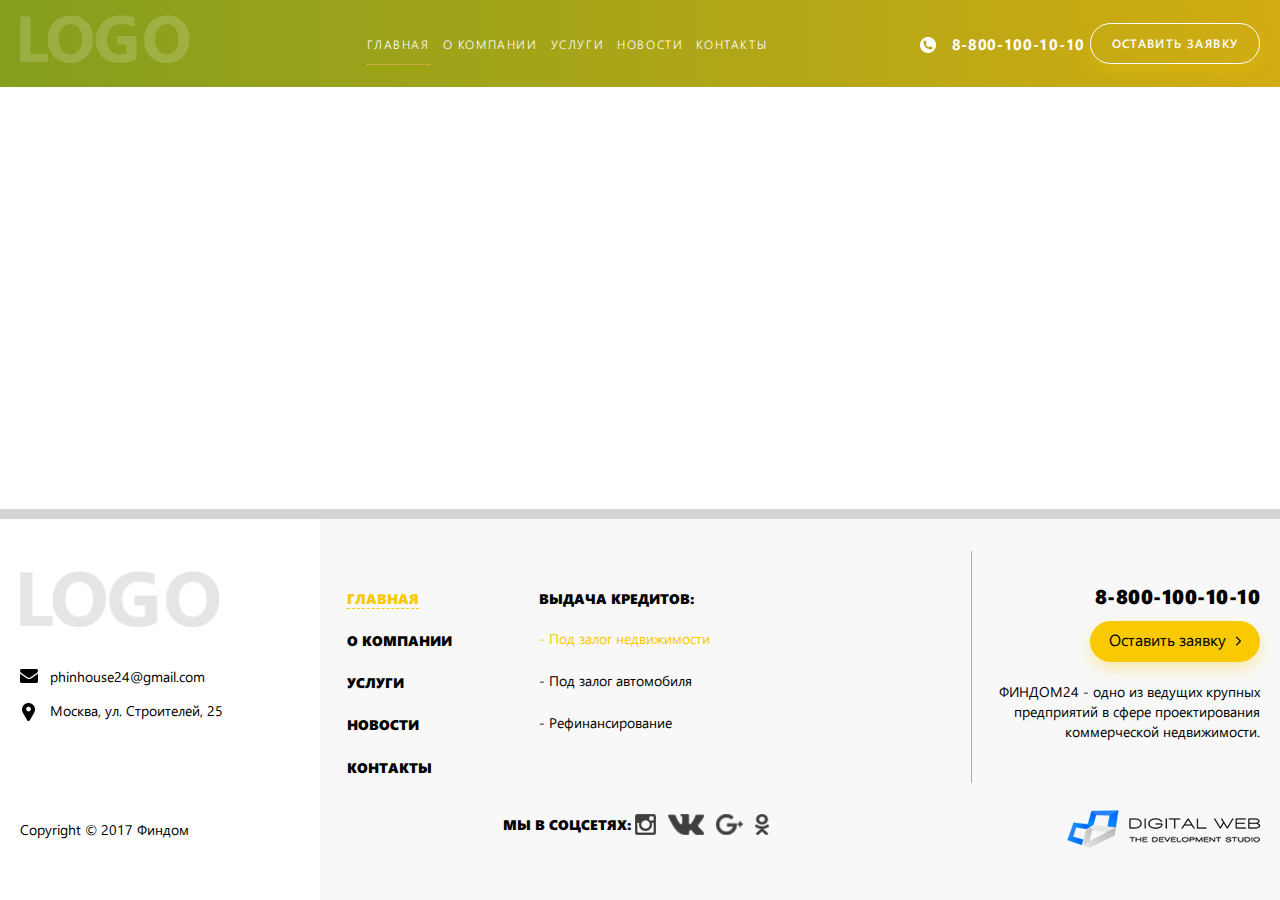
<file: services.html>
<!DOCTYPE html>
<html dir="ltr" lang="ru-RU">
<head>
	<meta charset="utf-8" />
	<meta name="viewport" content="width=device-width">
	
	<!--[if lt IE 9]><script src="js/html5.js" type="text/javascript"></script><![endif]-->
	
	<script type="Text/Javascript" src="js/jquery-1.12.1.min.js"></script>
	<script type="text/javascript" src="js/modernizr.custom.53451.js"></script>
	<script type="text/javascript" src="js/slick.min.js"></script>
	<script type="text/javascript" src="js/jquery.fancybox.min.js"></script>
	<script type="text/javascript" src="js/jquery.gallery.js"></script>
	<script type="text/javascript" src="js/script.js"></script> 
	
	<title>ФИНДОМ24</title>
	<link rel="stylesheet" type="text/css"  media="all" href="css/jquery.fancybox.css" />
	<link rel="stylesheet" type="text/css"media="all" href="css/slick.css"/>
	<link rel="stylesheet" type="text/css"  media="all" href="css/font.css" />
	
	<link rel="stylesheet" type="text/css"  media="all" href="css/ModalWindow.css" /><!-- !!! Эти стили не подключать! Они взяты отсюда http://212.109.221.119/ -->
	
	<link rel="stylesheet" type="text/css"  media="all" href="css/style_galery.css" />
	<link rel="stylesheet" type="text/css"  media="all" href="template_styles.css" />
</head>
<body id="inner"> <!-- Важно!!! на главной странице добавлять в тег body id="index", а во всех остальных его убирать -->
<div id="wrapper">
	<!-- шапка -->
	<header id="header">
	    <div class="in">
		
		<div id="logo">
			<img src="images/logo.png" alt="ФИНДОМ24" />
		</div>
		<a class="button" href="#">оставить заявку</a>
		<div id="headr_cont">
			<a class="tel" href="tel:+78001001010">8-800-100-10-10</a>
		</div>
		<nav>
			<div class="main_menu_wrap">
			<ul class="main_menu">
				<li class="active">
					<a href="index.html" title="Главная страница">Главная</a>
				</li>
				<li>
					<a href="about.html" title="О компании">О компании</a>
				</li>                  
				<li>
					<a href="services.html" title="Услуги">Услуги</a>
				</li>            
				<li>
					<a href="news.html" title="Новости">Новости</a>
				</li>
				<li>
					<a href="contacts.html" title="Контакты">Контакты</a>
				</li>
			</ul></div>
			<span class="menu_button_mob"></span>
			<span class="menu_close"></span>
		</nav>
	    </div>
	</header>
	<!-- end шапка -->
        
        
        
        
        <!-- подвал -->
	<div id="pre_foo"></div>
	<footer>
	    <div class="in">
		<div class="foo_left">
			<div id="foo_logo">
				<img src="images/logo_foo.png" alt="ФИНДОМ24" />
			</div>
			<address>
				<p style="background-image: url('images/icon_letter_bl.png')" class="cont"><a href="mailto: phinhouse24@gmail.com">phinhouse24@gmail.com</a></p>
				<p style="background-image: url('images/icon_address_bl.png')" class="cont">Москва, ул. Строителей, 25</p>
			</address>
		</div>
		<div class="foo_right">
			<div class="tel">
				<a class="tel" href="tel:+78001001010">8-800-100-10-10</a>
			</div>
			<a class="button" href="#">Оставить заявку</a>
			
			<p>ФИНДОМ24 - одно из ведущих крупных предприятий в сфере проектирования коммерческой недвижимости. </p>
		</div>
		<nav class="foo_main_menu">
			<ul >
				<li class="active">
					<a href="index.html" title="Главная страница">Главная</a>
				</li>
				<li>
					<a href="about.html" title="О компании">О компании</a>
				</li>                  
				<li>
					<a href="services.html" title="Услуги">Услуги</a>
				</li>            
				<li>
					<a href="news.html" title="Новости">Новости</a>
				</li>
				<li>
					<a href="contacts.html" title="Контакты">Контакты</a>
				</li>
			</ul>
		</nav>
		<menu class="foo_sub_menu">
			<div class="h4">Выдача кредитов:</div>
			<ul>
				<li class="active">
					<a href="index.html" title="Кредит под залог недвижимости">Под залог недвижимости</a>
				</li>
				<li>
					<a href="about.html" title="Кредит под залог автомобиля">Под залог автомобиля</a>
				</li>                  
				<li>
					<a href="services.html" title="Рефинансирование кредитов">Рефинансирование</a>
				</li> 
			</ul>
		</menu>
		
		<div id="social">
		    <!--noindex-->
		    <p>Мы в соцсетях:</p>
			<a rel="nofollow" title="Instagram" href="#"><img src="images/ig.png" alt="IG" /><img class="hover" src="images/ig_hover.png" alt="IG" /></a>
			<a rel="nofollow" title="ВКонтакте" href="#"><img src="images/vk.png" alt="VK" /><img class="hover" src="images/vk_hover.png" alt="VK" /></a>
			<a rel="nofollow" title="Google Plus" href="#"><img src="images/gp.png" alt="G+" /><img class="hover" src="images/gp_hover.png" alt="G+" /></a>
			<a rel="nofollow" title="Одноклассники" href="#"><img src="images/ok.png" alt="OK" /><img class="hover" src="images/ok_hover.png" alt="OK" /></a>
		    <!--/noindex-->
		</div>
			
		<div id="copy">Copyright &copy; 2017 Финдом</div>
		<div id="dev"><img src="images/logo_dv.png" alt="Digital Web" /></div>
		
		
	    </div>
	</footer>
	<!-- end подвал -->
	
</div>
</body>
</html>
</file>
<file: css/font.css>
@font-face {
    font-family: 'Segoeui';
    src: url('../fonts/segoeui-200.eot');
    src: local('Segoeui'),
         url('../fonts/segoeui-200.eot?#iefix') format('embedded-opentype'),
         /*url('../fonts/segoeui-200.woff2') format('woff2'),*/
         url('../fonts/segoeui-200.woff') format('woff'),
         url('../fonts/segoeui-200.ttf') format('truetype'),
         url('../fonts/segoeui-200.svg#Segoeui') format('svg');
    font-weight: 200;
    font-style: normal;
}


@font-face {
    font-family: 'Segoeui';
    src: url('../fonts/segoeui-300.eot');
    src: local('Segoeui'),
         url('../fonts/segoeui-300.eot?#iefix') format('embedded-opentype'),
         /*url('../fonts/segoeui-300.woff2') format('woff2'),*/
         url('../fonts/segoeui-300.woff') format('woff'),
         url('../fonts/segoeui-300.ttf') format('truetype'),
         url('../fonts/segoeui-300.svg#Segoeui') format('svg');
    font-weight: 300;
    font-style: normal;
}


@font-face {
    font-family: 'Segoeui';
    src: url('../fonts/segoeui-400.eot');
    src: local('Segoeui'),
         url('../fonts/segoeui-400.eot?#iefix') format('embedded-opentype'),
         /*url('../fonts/segoeui-400.woff2') format('woff2'),*/
         url('../fonts/segoeui-400.woff') format('woff'),
         url('../fonts/segoeui-400.ttf') format('truetype'),
         url('../fonts/segoeui-400.svg#Segoeui') format('svg');
    font-weight: 400;
    font-style: normal;
}


@font-face {
    font-family: 'Segoeui';
    src: url('../fonts/segoeui-600.eot');
    src: local('Segoeui'),
         url('../fonts/segoeui-600.eot?#iefix') format('embedded-opentype'),
         /*url('../fonts/segoeui-600.woff2') format('woff2'),*/
         url('../fonts/segoeui-600.woff') format('woff'),
         url('../fonts/segoeui-600.ttf') format('truetype'),
         url('../fonts/segoeui-600.svg#Segoeui') format('svg');
    font-weight: 600;
    font-style: normal;
}


@font-face {
    font-family: 'Segoeui';
    src: url('../fonts/segoeui-700.eot');
    src: local('Segoeui'),
         url('../fonts/segoeui-700.eot?#iefix') format('embedded-opentype'),
         /*url('../fonts/segoeui-700.woff2') format('woff2'),*/
         url('../fonts/segoeui-700.woff') format('woff'),
         url('../fonts/segoeui-700.ttf') format('truetype'),
         url('../fonts/segoeui-700.svg#Segoeui') format('svg');
    font-weight: 700;
    font-style: normal;
}


@font-face {
    font-family: 'Segoeui';
    src: url('../fonts/segoeui-900.eot');
    src: local('Segoeui'),
         url('../fonts/segoeui-900.eot?#iefix') format('embedded-opentype'),
         /*url('../fonts/segoeui-900.woff2') format('woff2'),*/
         url('../fonts/segoeui-900.woff') format('woff'),
         url('../fonts/segoeui-900.ttf') format('truetype'),
         url('../fonts/segoeui-900.svg#Segoeui') format('svg');
    font-weight: 900;
    font-style: normal;
}
</file>
<file: css/style_galery.css>
.dg-container{
	width: 100%;
	height: 450px;
	position: relative;
}
.dg-wrapper{
	width: 481px;
	height: 316px;
	margin: 0 auto;
	position: relative;
	-webkit-transform-style: preserve-3d;
	-moz-transform-style: preserve-3d;
	-o-transform-style: preserve-3d;
	-ms-transform-style: preserve-3d;
	transform-style: preserve-3d;
	-webkit-perspective: 1000px;
	-moz-perspective: 1000px;
	-o-perspective: 1000px;
	-ms-perspective: 1000px;
	perspective: 1000px;
}
.dg-wrapper a{
	width: 482px;
	height: 316px;
	display: block;
	position: absolute;
	left: 0;
	top: 0;
	/*background: transparent url(../images/browser.png) no-repeat top left;*/
	box-shadow: 0px 10px 20px rgba(0,0,0,0.3);
}
.dg-wrapper a.dg-transition{
	-webkit-transition: all 0.5s ease-in-out;
	-moz-transition: all 0.5s ease-in-out;
	-o-transition: all 0.5s ease-in-out;
	-ms-transition: all 0.5s ease-in-out;
	transition: all 0.5s ease-in-out;
}
.dg-wrapper a img{
	display: block;
	padding: 41px 0px 0px 1px;
}
.dg-wrapper a div{
	font-style: italic;
	text-align: center;
	line-height: 50px;
	text-shadow: 1px 1px 1px rgba(255,255,255,0.5);
	color: #333;
	font-size: 16px;
	width: 100%;
	bottom: -55px;
	display: none;
	position: absolute;
}
.dg-wrapper a.dg-center div{
	display: block;
}
.dg-container nav{
	width: 58px;
	position: absolute;
	z-index: 1000;
	bottom: 40px;
	left: 50%;
	margin-left: -29px;
}
.dg-container nav span{
	text-indent: -9000px;
	float: left;
	cursor:pointer;
	width: 24px;
	height: 25px;
	opacity: 0.8;
	/*background: transparent url(../images/arrows.png) no-repeat top left;*/
}
.dg-container nav span:hover{
	opacity: 1;
}
.dg-container nav span.dg-next{
	background-position: top right;
	margin-left: 10px;
}
</file>
<file: template_styles.css>
@charset "UTF-8";
html, body {
  margin: 0;
  padding: 0;
  min-height: 100%;
  width: 100%;
  height: 100%;
  position: relative;
  background: #ffffff;
}

a {
  outline: none;
  cursor: pointer;
}

a img {
  border: none;
  cursor: pointer;
}

img {
  vertical-align: bottom;
}

p {
  margin: 0 0 20px;
}

h1, h2, h3, h4, h5, h6 {
  margin: 0;
  font-weight: 700;
}

strong {
  font-weight: 700;
}

table {
  border: 0;
  border-collapse: collapse;
  border-spacing: 0;
}

ul {
  margin: 0;
  padding: 0;
}

ul li {
  margin: 0;
  padding: 0;
  list-style-type: none;
}

hr {
  border: 0;
}

*:focus {
  outline: none;
}

/* HTML5 display-role reset for older browsers */
article, aside, details, figcaption, figure,
footer, header, hgroup, menu, nav, section {
  display: block;
}

body {
  font-family: "Segoeui", Arial, Helvetica, sans-serif;
  font-size: 15px;
  line-height: 170%;
  font-weight: 400;
  color: #000000;
  background: #fff;
}

#wrapper {
  display: table;
  height: 100%;
  width: 100%;
}

#index #wrapper {
  display: block;
}

#inner #wrapper {
  overflow: hidden;
}

a {
  text-decoration: none;
  color: #f9c902;
}

a:hover {
  text-decoration: underline;
}

h1, .h1, h2, .h2, h3, .h3, h4, .h4, h5, .h5, h6, .h6 {
  font-weight: 900;
  line-height: 135%;
}

h1, .h1 {
  font-size: 23px;
  text-align: center;
  text-transform: uppercase;
  padding-bottom: 10px;
  margin-bottom: 40px;
}

h2, .h2 {
  font-size: 30px;
}

h3, .h3 {
  font-size: 25px;
}

h4, .h4 {
  font-size: 22px;
}

h5, .h5 {
  font-size: 19px;
}

h6, .h6 {
  font-size: 16px;
}

@media screen and (max-width: 999px) {
  h1, .h1 {
    margin-bottom: 20px;
  }

  h2, .h2 {
    font-size: 25px;
  }
}
@media screen and (max-width: 590px) {
  h1, .h1 {
    margin-bottom: 10px;
  }

  h2, .h2 {
    font-size: 22px;
  }
}
.h1 {
  color: rgba(0, 0, 0, 0.03);
  font-size: 140px;
  line-height: 100%;
  font-weight: 700;
  text-align: left;
  position: relative;
  margin-bottom: 0;
}
.h1 .h_bl {
  position: absolute;
  bottom: 6px;
  left: 0;
  color: #000;
  font-size: 47px;
  line-height: 100%;
  width: 100%;
  text-align: center;
}

#inner .h1 {
  font-weight: 900;
  font-size: 132px;
  line-height: 112px;
}
#inner .h1 span {
  max-width: 1560px;
  padding: 0 20px;
  display: block;
  margin-left: auto;
  margin-right: auto;
}

#index .h1 {
  text-transform: none;
  margin-bottom: 35px;
  margin-left: -16px;
  padding: 0;
}

@media screen and (max-width: 1600px) {
  .h1 {
    font-size: 120px;
    line-height: 100%;
  }
  .h1 .h_bl {
    font-size: 40px;
    line-height: 100%;
  }

  #inner .h1 {
    font-size: 107px;
    line-height: 105px;
  }
}
@media screen and (max-width: 1300px) {
  .h1 {
    font-size: 90px;
    line-height: 100%;
  }
  .h1 .h_bl {
    font-size: 40px;
    line-height: 100%;
  }

  #inner .h1 {
    font-size: 82px;
    line-height: 85px;
  }
}
@media screen and (max-width: 999px) {
  .h1 {
    font-size: 70px;
    line-height: 100%;
  }
  .h1 .h_bl {
    font-size: 35px;
    line-height: 100%;
  }

  #inner .h1 {
    font-size: 64px;
    line-height: 70px;
  }
}
@media screen and (max-width: 800px) {
  .h1 {
    font-size: 50px;
    line-height: 100%;
  }
  .h1 .h_bl {
    font-size: 30px;
    line-height: 100%;
  }

  #inner .h1 {
    font-size: 46px;
    line-height: 50px;
  }
}
@media screen and (max-width: 590px) {
  .h1 {
    color: #fff;
    font-size: 27px;
    line-height: 100%;
    margin-bottom: 20px;
  }
  .h1 .h_bl {
    font-size: 27px;
    line-height: 100%;
  }

  #inner .h1 {
    font-size: 35px;
    line-height: 35px;
    margin-bottom: 0;
    color: rgba(0, 0, 0, 0.03);
  }
}
@media screen and (max-width: 450px) {
  .h1 {
    color: #fff;
    font-size: 24px;
    line-height: 100%;
  }
  .h1 .h_bl {
    font-size: 24px;
    line-height: 100%;
  }

  #inner .h1 {
    font-size: 25px;
    line-height: 25px;
  }
}
a.button {
  padding: 10px 30px 9px;
  height: 41px;
  min-width: 170px;
  display: inline-block;
  vertical-align: top;
  box-sizing: border-box;
  text-align: center;
  text-decoration: none;
  font-size: 16px;
  line-height: 19px;
  font-weight: 500;
  color: #000;
  background-color: #f9c902;
  border: 1px solid #f9c902;
  cursor: pointer;
  border-radius: 22px;
  -webkit-transition: background-color 0.2s ease-out 0s;
  -moz-transition: background-color 0.2s ease-out 0s;
  -o-transition: background-color 0.2s ease-out 0s;
  transition: background-color 0.2s ease-out 0s;
  box-shadow: 0 7px 15px rgba(249, 201, 2, 0.3);
}
a.button:after {
  content: '';
  display: inline-block;
  width: 5px;
  height: 10px;
  background: url(images/arr_button_bl.png) center no-repeat;
  margin-left: 10px;
}

a.button:hover {
  background-color: #edc10a;
  border: 1px solid #edc10a;
}

a.button:active {
  opacity: 0.8;
}

.slick-slider, .dg-container {
  position: relative;
  margin: 0 auto;
  /*.slick-dots {
  	position: absolute;
  	width: 300px;
  	margin-left: -150px;
  	left: 50%;
  	bottom: 22px;
  	font-size: 0;
  	text-align: center;
  	
  	li {
  		display: inline-block;
  		width: 15px;
  		height: 15px;
  		border-radius: 11px;
  		line-height: 12px;
  		overflow: hidden;
  		margin: 0 2px;
  		padding: 1px;
  		cursor: pointer;
  		border: 2px solid transparent;
  		background: none;
  		outline: none;
  		
  		button {
  			outline: none !important;
  			padding: 0;
  			border: none;
  			width: 15px;
  			height: 15px;
  			border-radius: 8px;
  			vertical-align: middle;
  			text-indent: 100px;
  			font-size: 0;
  			background-color: #3c3c3c;
  			cursor: pointer;
  		}
  		button::-moz-focus-inner { border: none; }
  		&.slick-active{
  			border-color: $color_a;
  			background-color: $color_a;
  			button {
  				background-color: $color_a;
  			}
  		}
  	}
  }*/
}
.slick-slider .slick-arrow, .dg-container .slick-arrow {
  position: absolute;
  top: 50%;
  margin-top: -25px;
  width: 53px;
  height: 10px;
  text-indent: 10000px;
  overflow: hidden;
  z-index: 5;
  outline: none;
  cursor: pointer;
  border: 0;
  -webkit-transition: background-color 0.2s ease-out 0s;
  -moz-transition: background-color 0.2s ease-out 0s;
  -o-transition: background-color 0.2s ease-out 0s;
  transition: background-color 0.2s ease-out 0s;
}
.slick-slider .slick-prev, .dg-container .slick-prev {
  left: 9px;
  background-image: url(images/arr_left2.png);
}
.slick-slider .slick-prev:hover, .dg-container .slick-prev:hover {
  background-image: url(images/arr_left2_hover.png);
}
.slick-slider .slick-next, .dg-container .slick-next {
  background-image: url(images/arr_right2.png);
  right: 9px;
}
.slick-slider .slick-next:hover, .dg-container .slick-next:hover {
  background-image: url(images/arr_right2_hover.png);
}
.slick-slider .slick-arrow.slick-disabled, .dg-container .slick-arrow.slick-disabled {
  opacity: 0.2;
  cursor: default;
}

.tabs_container {
  position: relative;
  margin-right: -3px;
}

.in {
  padding: 30px 20px;
  margin: 0 auto;
  max-width: 1560px;
  position: relative;
}
.in:after {
  content: "";
  display: block;
  clear: both;
}

.main_section {
  position: relative;
}

.main_section ul li {
  margin-bottom: 20px;
}

.text ul li {
  padding-left: 80px;
  position: relative;
}
.text ul li:before {
  content: '';
  width: 60px;
  border-top: 1px solid #d9af03;
  position: absolute;
  left: 0;
  top: 15px;
}

@media screen and (max-width: 999px) {
  .text ul li {
    padding-left: 50px;
  }
  .text ul li:before {
    width: 35px;
    top: 15px;
  }
}
@media screen and (max-width: 590px) {
  .text ul li {
    padding-left: 35px;
  }
  .text ul li:before {
    width: 20px;
    top: 15px;
  }
}
.fancybox-enabled {
  overflow: auto;
}

/* start forms styles */
#feedback {
  background: #0b1736 url(images/feedback_bg.jpg) center no-repeat;
  background-size: cover;
  text-align: center;
  color: #fff;
}
#feedback .in {
  padding: 70px 20px;
}
#feedback .in:before {
  content: '';
  height: 113px;
  border: 1px solid #f9c902;
  position: absolute;
  top: -58px;
  left: 50%;
  margin-left: -1px;
}
#feedback h2 {
  color: #fff;
  margin-bottom: 50px;
}

.form {
  margin: 0 auto;
}
.form form {
  max-width: 1560px;
  margin: 0 auto;
}
.form input, .form textarea, .form select {
  padding: 9px 20px;
  margin: 0 15px 30px;
  width: 608px;
  height: 52px;
  outline: none;
  border: 1px solid rgba(225, 225, 225, 0.2);
  background: white;
  font-family: "Segoeui", Arial, Helvetica, sans-serif;
  font-size: 17px;
  font-weight: 300;
  line-height: 34px;
  border-radius: 27px;
  color: #000;
  vertical-align: middle;
  box-sizing: border-box;
  /* Firefox 19+ */
  /* Firefox 18- */
}
.form input::-webkit-input-placeholder, .form textarea::-webkit-input-placeholder, .form select::-webkit-input-placeholder {
  opacity: 1;
  color: #000;
}
.form input::-moz-placeholder, .form textarea::-moz-placeholder, .form select::-moz-placeholder {
  opacity: 1;
  color: #000;
}
.form input:-moz-placeholder, .form textarea:-moz-placeholder, .form select:-moz-placeholder {
  opacity: 1;
  color: #000;
}
.form input:-ms-input-placeholder, .form textarea:-ms-input-placeholder, .form select:-ms-input-placeholder {
  opacity: 1;
  color: #000;
}
.form input.name {
  width: 539px;
}
.form input.tel {
  clear: left;
}
.form textarea, .form input.textarea {
  min-width: 535px;
  max-width: 535px;
  min-height: 138px;
  max-height: 138px;
  resize: none;
  float: none;
  margin-bottom: 70px;
}
.form input[type="submit"], .form input[type="reset"] {
  margin-right: 0;
  margin-left: 0;
  width: 215px;
  height: 52px;
  font-size: 16px;
  font-weight: 300;
  background-color: #fdca00;
  cursor: pointer;
  margin-bottom: 0;
  border-radius: 26px;
  -webkit-transition: background-color 0.2s ease-out 0s;
  -moz-transition: background-color 0.2s ease-out 0s;
  -o-transition: background-color 0.2s ease-out 0s;
  transition: background-color 0.2s ease-out 0s;
  border-color: #fdca00;
  float: none;
  text-transform: uppercase;
  box-shadow: 0 7px 15px rgba(0, 0, 0, 0.2);
}
.form input[type="submit"]:hover {
  background-color: #edc10a;
  border-color: #edc10a;
}
.form input[type="submit"]:active, .form input[type="reset"]:active {
  opacity: 0.9;
}
.form input[type=checkbox] {
  width: auto;
  height: auto;
  margin-left: 0;
  border-radius: 0;
  margin-bottom: 15px;
  margin-right: -20px;
  opacity: 0;
}
.form input[type="checkbox"] + label {
  display: inline-block;
  position: relative;
  padding-left: 45px;
  cursor: pointer;
  margin-bottom: 50px;
  font-size: 12px;
  line-height: 135%;
}
.form input[type="checkbox"] + label:before {
  position: absolute;
  content: '';
  width: 30px;
  height: 30px;
  left: 2px;
  top: -4px;
  background: #fff;
  box-sizing: border-box;
}
.form input[type=checkbox]:checked + label:before {
  background: #fff url(images/checkbox.png) center no-repeat;
}
.form input[type="checkbox"].error + label:before {
  border: 1px solid red;
}

@media screen and (max-width: 1600px) {
  .form input, .form textarea, .form select {
    width: 22%;
    margin: 0 1.5% 30px;
  }
  .form input.name {
    width: 47%;
  }
  .form textarea, .form input.textarea {
    min-width: inherit;
    width: 47%;
  }
}
@media screen and (max-width: 999px) {
  .form input, .form textarea, .form select {
    width: 47%;
  }
  .form input.name {
    width: 97%;
    float: none;
  }
  .form textarea, .form input.textarea {
    width: 97%;
    margin-bottom: 50px;
    max-width: 97%;
  }
}
@media screen and (max-width: 590px) {
  .form input, .form textarea, .form select {
    width: 97%;
    height: 41px;
    font-size: 15px;
  }
  .form textarea, .form input.textarea {
    margin-bottom: 30px;
  }
  .form input[type="submit"], .form input[type="reset"] {
    width: 215px;
    height: 41px;
    font-size: 14px;
    padding-top: 3px;
  }
}
/* end forms styles */
/* start header styles */
#header {
  width: 100%;
  position: relative;
  top: 0;
  background: #849e1e;
  /* for non-css3 browsers */
  filter: progid:DXImageTransform.Microsoft.gradient(startColorstr='#849e1e', endColorstr='#d1ac12', GradientType=1);
  /* для IE6-9 */
  background: -webkit-linear-gradient(left, #849e1e, #d1ac12);
  /* для webkit-браузеров */
  background: -moz-linear-gradient(left, #849e1e, #d1ac12);
  /* для firefox 3.6+ */
  background: -o-linear-gradient(left, #849e1e, #d1ac12);
  /* для Opera 11.10+ */
  background: -ms-linear-gradient(left, #849e1e, #d1ac12);
  /* для IE10+ */
  background: linear-gradient(to right, #849e1e, #d1ac12);
  color: #fff;
  z-index: 30;
}
#header .in {
  z-index: 2;
  padding-top: 15px;
  padding-bottom: 15px;
}
#header #logo {
  margin-right: 52px;
  float: left;
  font-size: 58px;
  color: #fff;
  font-weight: 700;
}
#header #logo img {
  width: 100%;
}
#header #logo a:hover {
  opacity: 0.8;
}
#header a.button {
  float: right;
  margin-left: 47px;
  background-color: transparent;
  border-color: #fff;
  margin-top: 13px;
  text-transform: uppercase;
  font-size: 12px;
  letter-spacing: 1.4px;
  font-weight: 600;
  -webkit-transition: all 0.2s ease-out 0s;
  -moz-transition: all 0.2s ease-out 0s;
  -o-transition: all 0.2s ease-out 0s;
  transition: all 0.2s ease-out 0s;
  color: #fff;
}
#header a.button:after {
  display: none;
}
#header a.button:hover {
  color: #f9c902;
  border-color: #edc10a;
}
#header #headr_cont {
  float: right;
  font-size: 19px;
  line-height: 145%;
  letter-spacing: 2.5px;
  font-weight: 700;
  background: url(images/icon_header_tel.png) left 7px no-repeat;
  padding-left: 32px;
  margin-top: 18px;
}
#header #headr_cont a.tel {
  color: #fff;
  text-decoration: none;
  -webkit-transition: color 0.2s ease-out 0s;
  -moz-transition: color 0.2s ease-out 0s;
  -o-transition: color 0.2s ease-out 0s;
  transition: color 0.2s ease-out 0s;
}
#header #headr_cont a.tel:hover {
  color: #f9c902;
}
#header nav {
  margin: 2px 30px 10px;
  padding: 0;
  text-align: left;
  font-size: 14px;
  font-weight: 300;
}
#header nav ul.main_menu li {
  margin-right: 2.14198%;
  text-transform: uppercase;
  position: relative;
  display: inline-block;
  vertical-align: top;
  position: relative;
  letter-spacing: 1.6px;
}
#header nav ul.main_menu li.active a:after {
  border-bottom: 1px dotted #f9c902;
  content: '';
  display: block;
  padding-top: 6px;
}
#header nav ul.main_menu a {
  color: #fff;
  text-decoration: none;
  display: block;
  height: 15px;
  padding: 15px 10px 15px;
}
#header nav ul.main_menu a:hover {
  color: #f9c902;
}

#index #header {
  background: none;
  border-bottom: 1px solid rgba(255, 255, 255, 0.22);
  position: absolute;
}

@media screen and (max-width: 1600px) {
  #header a.button {
    margin-left: 25px;
    margin-top: 8px;
  }
  #header #headr_cont {
    margin-top: 15px;
  }
  #header nav {
    text-align: center;
  }
  #header nav ul.main_menu li {
    margin-right: 0.612%;
  }
}
@media screen and (max-width: 1300px) and (min-width: 1000px) {
  #header #logo {
    margin-right: 25px;
    width: 170px;
  }
  #header a.button {
    margin-left: 5px;
    padding-left: 15px;
    padding-right: 15px;
  }
  #header #headr_cont {
    font-size: 15px;
    line-height: 145%;
    margin-top: 19px;
    letter-spacing: 0.7px;
    background-position: left 3px;
  }
  #header nav {
    margin: 2px 30px 10px;
    font-size: 12px;
    font-weight: 300;
  }
  #header nav ul.main_menu li {
    margin-right: 0;
  }
  #header nav ul.main_menu a {
    padding: 15px 5px 15px;
  }
}
@media screen and (max-width: 999px) {
  #header #logo {
    margin-right: 25px;
  }
  #header a.button {
    margin-left: 25px;
    padding: 10px 14px 4px;
    margin-top: 10px;
    margin-right: 65px;
  }
  #header #headr_cont {
    font-size: 17px;
    line-height: 145%;
    padding-left: 30px;
    margin-top: 19px;
  }
  #header nav {
    margin: 20px 20px 10px 40px;
    padding: 0;
    font-size: 24px;
    line-height: 130%;
    font-weight: 300;
    width: 50px;
    right: 0;
    top: 0;
    position: absolute;
    height: 50px;
  }
  #header nav .menu_button_mob, #header nav .menu_close {
    width: 50px;
    height: 50px;
    position: absolute;
    top: 0;
    left: 0;
    z-index: 2;
    cursor: pointer;
    box-sizing: border-box;
    border-bottom: 10px solid rgba(255, 255, 255, 0.9);
    border-top: 10px solid rgba(255, 255, 255, 0.9);
    border-radius: 3px;
    display: block;
  }
  #header nav .menu_button_mob:after, #header nav .menu_close:after {
    content: '';
    position: absolute;
    z-index: 2;
    height: 10px;
    width: 100%;
    top: 10px;
    left: 0;
    background-color: rgba(255, 255, 255, 0.9);
  }
  #header nav .menu_button_mob:before, #header nav .menu_close:before {
    content: '';
    position: fixed;
    top: 0;
    left: 0;
    width: 100%;
    height: 100%;
    z-index: 1;
    display: none;
  }
  #header nav .menu_button_mob.active:before, #header nav .menu_close.active:before {
    display: block;
  }
  #header nav .menu_close {
    z-index: 5;
    display: none;
    position: fixed;
    margin: 15px 20px 10px 40px;
    right: 0;
    left: auto;
    border: 0 !important;
    background: url(images/menu_close.png) center no-repeat;
    background-size: 100% auto;
  }
  #header nav .menu_close:after {
    display: none !important;
  }
  #header nav .menu_close.show {
    display: block;
  }
  #header nav .main_menu_wrap {
    position: fixed;
    top: 0;
    left: 0;
    height: 100%;
    width: 100%;
    z-index: 3;
    background: rgba(0, 0, 0, 0.5);
    transform: translateX(100%);
    transition: all 0.3s linear;
  }
  #header nav .main_menu_wrap.show {
    transform: translateX(0px);
  }
  #header nav ul.main_menu {
    background: #849e1e;
    /* for non-css3 browsers */
    filter: progid:DXImageTransform.Microsoft.gradient(startColorstr='#849e1e', endColorstr='#d1ac12', GradientType=1);
    /* для IE6-9 */
    background: -webkit-linear-gradient(left, #849e1e, #d1ac12);
    /* для webkit-браузеров */
    background: -moz-linear-gradient(left, #849e1e, #d1ac12);
    /* для firefox 3.6+ */
    background: -o-linear-gradient(left, #849e1e, #d1ac12);
    /* для Opera 11.10+ */
    background: -ms-linear-gradient(left, #849e1e, #d1ac12);
    /* для IE10+ */
    background: linear-gradient(to right, #849e1e, #d1ac12);
    position: relative;
    width: 50%;
    left: 100%;
    top: 0%;
    height: 100%;
    overflow: auto;
    -webkit-transition: left 0.6s ease-out 0s;
    -moz-transition: left 0.6s ease-out 0s;
    -o-transition: left 0.6s ease-out 0s;
    transition: left 0.6s ease-out 0s;
    margin-bottom: 20px;
  }
  #header nav ul.main_menu li {
    text-align: left;
    position: relative;
    top: 22%;
    padding-left: 40px;
    display: block;
  }
  #header nav ul.main_menu li.active a {
    font-weight: 500;
    color: #f9c902;
  }
  #header nav ul.main_menu a {
    color: #fff;
    text-decoration: none;
    display: inline-block;
    padding: 15px 70px;
  }
  #header nav ul.main_menu a:hover {
    color: #f9c902;
  }
}
@media screen and (max-width: 800px) {
  #header #logo {
    margin-right: 5px;
    width: 144px;
  }
  #header a.button {
    margin-right: 45px;
    margin-left: 13px;
    margin-top: 0;
  }
  #header #headr_cont {
    letter-spacing: 0px;
    margin-top: 7px;
  }
  #header nav {
    width: 40px;
    height: 40px;
    font-size: 20px;
    margin-top: 15px;
  }
  #header nav .menu_button_mob, #header nav .menu_close {
    height: 40px;
    width: 40px;
    border-width: 8px;
  }
  #header nav .menu_button_mob:after, #header nav .menu_close:after {
    height: 8px;
    top: 8px;
  }
  #header nav ul.main_menu li {
    padding-left: 0;
  }
}
@media screen and (max-width: 590px) {
  #header a.button {
    display: none;
  }
  #header #headr_cont {
    margin-right: 55px;
    margin-top: 5px;
  }
  #header nav {
    width: 30px;
    height: 30px;
    font-size: 15px;
    line-height: 130%;
  }
  #header nav .menu_button_mob, #header nav .menu_close {
    width: 30px;
    height: 30px;
    border-width: 6px;
  }
  #header nav .menu_button_mob:after, #header nav .menu_close:after {
    height: 6px;
    top: 6px;
  }
  #header nav ul.main_menu li {
    padding-left: 4%;
  }
  #header nav ul.main_menu li.active:before {
    width: 4%;
  }
  #header nav ul.main_menu li a {
    padding: 10px 15px;
  }
}
@media screen and (max-width: 450px) {
  #header #logo {
    margin-right: 13px;
    width: 120px;
  }
  #header #headr_cont {
    display: none;
  }
  #header nav {
    width: 30px;
    height: 30px;
  }
}
/* end header styles */
/* start main slider styles */
#main_slider {
  height: 100%;
  display: block;
  min-height: 700px;
  overflow: hidden;
  z-index: 16;
}
#main_slider #background_video {
  position: absolute;
  width: 100%;
  height: 100%;
  z-index: 0;
  top: 0;
  left: 0;
  overflow: hidden;
  background: #383b3c url(images/slider_bg.jpg) center no-repeat;
  background-size: cover;
  min-height: 700px;
}
#main_slider #background_video:after {
  content: '';
  position: absolute;
  top: 0;
  left: 0;
  width: 100%;
  height: 100%;
  z-index: 1;
  background: rgba(0, 0, 0, 0.74);
}
#main_slider #background_video video {
  background-color: transparent;
  pointer-events: none;
  min-height: 100%;
  min-width: 100%;
  position: absolute;
  z-index: 2;
  left: 0;
  top: 0;
  height: auto;
  width: 100%;
  object-fit: cover;
}
#main_slider .slider {
  height: 90%;
  width: 100%;
  text-align: center;
}
#main_slider .slider .slick-list, #main_slider .slider .slick-track {
  height: 100%;
}
@-webkit-keyframes slide-text {
  0% {
    opacity: 0;
    -webkit-transform: translate(0, -50%) scale(0.5);
  }
  100% {
    opacity: 1;
    -webkit-transform: translate(0, -50%) scale(1);
  }
}
@-moz-keyframes slide-text {
  0% {
    opacity: 0;
    -moz-transform: translate(0, -50%) scale(0.5);
  }
  100% {
    opacity: 1;
    -moz-transform: translate(0, -50%) scale(1);
  }
}
@keyframes slide-text {
  0% {
    opacity: 0;
    -webkit-transform: translate(0, -50%) scale(0.5);
    -moz-transform: translate(0, -50%) scale(0.5);
    -ms-transform: translate(0, -50%) scale(0.5);
    -o-transform: translate(0, -50%) scale(0.5);
    transform: translate(0, -50%) scale(0.5);
  }
  100% {
    opacity: 1;
    -webkit-transform: translate(0, -50%) scale(1);
    -moz-transform: translate(0, -50%) scale(1);
    -ms-transform: translate(0, -50%) scale(1);
    -o-transform: translate(0, -50%) scale(1);
    transform: translate(0, -50%) scale(1);
  }
}
#main_slider .slider .slide {
  height: auto;
  position: relative;
  padding-top: 80px;
  top: 47.5%;
  color: #fff;
  *top: 10%;
  -webkit-animation: slide-text 0.6s 0.5s both;
  -moz-animation: slide-text 0.6s 0.5s both;
  animation: slide-text 0.6s 0.5s both;
}
#main_slider .slider .slide .h1 {
  color: #fff;
  font-size: 57px;
  line-height: 145%;
  margin-bottom: 8px;
  text-transform: uppercase;
  letter-spacing: 0.7px;
  text-align: center;
}
#main_slider .slider .slide .h1 .yellow {
  color: #f9c902;
}
#main_slider .slider .slide ul {
  padding-top: 18px;
  padding-bottom: 30px;
}
#main_slider .slider .slide ul li {
  display: inline-block;
  vertical-align: top;
  margin: 0 4.5% 20px;
  min-width: 120px;
  font-size: 17px;
  letter-spacing: 0.5px;
  font-weight: 300;
  padding: 3px 0 3px 45px;
  background: url(images/li.png) left center no-repeat;
  text-align: left;
}
#main_slider .slider .slide a.button {
  background-color: transparent;
  color: #fff;
}
#main_slider .slider .slide a.button:hover {
  background-color: #f9c902;
}
#main_slider .slider .slide a.button:after {
  background: url(images/arr_button.png) center no-repeat;
}
#main_slider .slider .slick-arrow {
  margin-top: -45px;
  width: 27px;
  height: 40px;
  background: center no-repeat;
  border-radius: 0;
  -webkit-transition: background 0.2s ease-out 0s;
  -moz-transition: background 0.2s ease-out 0s;
  -o-transition: background 0.2s ease-out 0s;
  transition: background 0.2s ease-out 0s;
}
#main_slider .slider .slick-prev {
  left: auto;
  right: 50%;
  margin-right: 755px;
  background-image: url(images/arrow_left_big.png);
}
#main_slider .slider .slick-prev:hover {
  background-image: url(images/arrow_left_big_hover.png);
}
#main_slider .slider .slick-next {
  right: auto;
  left: 50%;
  margin-left: 755px;
  background-image: url(images/arrow_right_big.png);
}
#main_slider .slider .slick-next:hover {
  background-image: url(images/arrow_right_big_hover.png);
}
#main_slider .form {
  position: absolute;
  bottom: 0;
  left: 0;
  height: 160px;
  box-sizing: border-box;
  width: 100%;
  text-align: left;
  color: #fff;
  border-top: 1px solid rgba(255, 255, 255, 0.22);
}
#main_slider .form form {
  text-align: justify;
  padding: 47px 20px 15px;
}
#main_slider .form form:after {
  content: "";
  display: inline-block;
  width: 95%;
}
#main_slider .form form input[type=text] {
  margin-bottom: 0;
  width: 27.5641%;
}
#main_slider .form form input[type="checkbox"] + label {
  margin-bottom: 0;
  width: 11.53846%;
  text-align: left;
  vertical-align: middle;
  margin-bottom: 3px;
}
#main_slider .form form input[type="checkbox"] + label:before {
  top: 4px;
}
#main_slider .form form input[type="checkbox"] + label input {
  margin: 0;
  position: absolute;
}
#main_slider .form p {
  display: inline-block;
  vertical-align: middle;
  text-transform: uppercase;
  font-size: 24px;
  letter-spacing: 0.3px;
  margin-bottom: 0;
  margin-right: 3.20513%;
}

@media screen and (max-width: 1600px) {
  #main_slider .slider .slide .h1 {
    font-size: 50px;
  }
  #main_slider .slider .slick-prev {
    left: 20px;
    right: auto;
    margin-right: 0;
  }
  #main_slider .slider .slick-next {
    right: 20px;
    left: auto;
    margin-left: 0;
  }
  #main_slider .form {
    height: 150px;
  }
  #main_slider .form form {
    padding: 42px 20px 15px;
  }
  #main_slider .form form input[type=text] {
    width: 25.64103%;
  }
  #main_slider .form p {
    font-size: 22px;
    margin-right: 2.5641%;
  }
}
@media screen and (max-width: 1300px) {
  #main_slider .slider .slide {
    top: 47.5%;
  }
  #main_slider .slider .slide .h1 {
    font-size: 43px;
    line-height: 145%;
  }
  #main_slider .slider .slide ul li {
    font-size: 15px;
  }
  #main_slider .form {
    height: 130px;
  }
  #main_slider .form form {
    padding: 37px 20px 15px;
  }
  #main_slider .form form input[type=text] {
    margin: 0;
  }
  #main_slider .form form input[type=submit] {
    width: 170px;
  }
  #main_slider .form form input[type="checkbox"] + label {
    font-size: 10px;
    line-height: 135%;
  }
  #main_slider .form form input[type="checkbox"] + label:before {
    top: 0;
  }
  #main_slider .form p {
    font-size: 16px;
    margin-right: 0.64103%;
  }
}
@media screen and (max-width: 999px) {
  #main_slider {
    min-height: 600px;
  }
  #main_slider #background_video {
    min-height: 600px;
  }
  #main_slider .slider .slide .h1 {
    font-size: 36px;
    line-height: 145%;
  }
  #main_slider .slider .slide .button {
    font-size: 14px;
  }
  #main_slider .slider .slide ul {
    margin-left: 30px;
    margin-right: 30px;
  }
  #main_slider .slider .slide ul li {
    font-size: 13px;
    padding-left: 25px;
    min-width: inherit;
  }
  #main_slider .slider .slick-arrow {
    margin-top: -15px;
  }
  #main_slider .slider .slick-prev {
    left: 5px;
  }
  #main_slider .slider .slick-next {
    right: 5px;
  }
  #main_slider .form {
    height: auto;
  }
  #main_slider .form form {
    padding: 25px 20px 5px;
    text-align: center;
  }
  #main_slider .form form input[type=text] {
    width: 38.46154%;
    margin: 0 20px 0 0;
  }
  #main_slider .form form input[type=submit] {
    width: 170px;
  }
  #main_slider .form form input[type="checkbox"] + label {
    width: 16.02564%;
  }
  #main_slider .form p {
    font-size: 18px;
    display: block;
    margin-right: 0;
    margin-bottom: 15px;
  }
}
@media screen and (max-width: 800px) {
  #main_slider .slider .slide .h1 {
    font-size: 26px;
    line-height: 145%;
  }
}
@media screen and (max-width: 590px) {
  #main_slider {
    min-height: 500px;
  }
  #main_slider #background_video {
    min-height: 450px;
  }
  #main_slider .slider .slide .h1 {
    font-size: 24px;
    line-height: 145%;
  }
  #main_slider .slider .slide ul {
    padding-top: 10px;
    padding-bottom: 10px;
  }
  #main_slider .slider .slide ul li {
    font-size: 13px;
    margin-bottom: 10px;
  }
  #main_slider .slider .slide .button {
    min-width: inherit;
  }
  #main_slider .form p {
    font-size: 16px;
  }
}
@media screen and (max-width: 450px) {
  #main_slider .slider .slide {
    top: 42.5%;
    font-size: 11px;
    padding-top: 30px;
  }
  #main_slider .slider .slide .h1 {
    font-size: 22px;
    line-height: 145%;
  }
  #main_slider .slider .slide ul {
    padding-top: 0px;
  }
  #main_slider .form form {
    padding: 25px 20px 5px;
    text-align: center;
  }
  #main_slider .form form input[type=text] {
    width: 57%;
    margin: 0 0 0;
  }
  #main_slider .form form input[type=submit] {
    width: 120px;
  }
  #main_slider .form p {
    font-size: 14px;
  }
}
/* for IE9 
@media screen and (min-width:0\0) { 
    #main_slider .slider .slide {
	top: 10%;
    }
} */
/* end main slider styles */
/* start services styles */
#inner2 #services {
  background: #f7f7f7;
  text-align: center;
}
#inner2 #services .in {
  padding-bottom: 10px;
}
#inner2 #services .h1 {
  text-align: center;
}
#inner2 #services .services_wrap {
  font-size: 0;
  margin-bottom: 50px;
  margin-bottom: 30px;
}
#inner2 #services .services_wrap .service {
  font-size: 16px;
  font-weight: 300;
  line-height: 145%;
  display: inline-block;
  height: 311px;
  width: 33.333%;
  margin: 0;
  background-color: #0b1736;
  border: 0;
  position: relative;
  text-align: center;
  overflow: hidden;
}
#inner2 #services .services_wrap .service:before {
  content: '';
  position: absolute;
  top: 15px;
  left: 15px;
  bottom: 15px;
  right: 15px;
  z-index: 2;
  opacity: 1;
  -webkit-transition: border-color 0.2s ease-out 0s;
  -moz-transition: border-color 0.2s ease-out 0s;
  -o-transition: border-color 0.2s ease-out 0s;
  transition: border-color 0.2s ease-out 0s;
  border: 1px solid transparent;
}
#inner2 #services .services_wrap .service a {
  display: block;
  width: 100%;
  height: 100%;
}
#inner2 #services .services_wrap .service .img {
  background-position: center;
  background-repeat: no-repeat;
  background-size: cover;
  position: absolute;
  z-index: 1;
  width: 100%;
  height: 100%;
  left: 0;
  top: 0;
}
#inner2 #services .services_wrap .service .img:after {
  content: '';
  position: absolute;
  bottom: 0;
  left: 0;
  width: 100%;
  height: 100%;
  background: rgba(0, 0, 0, 0.5);
  z-index: 2;
}
#inner2 #services .services_wrap .service .h2 {
  font-weight: 300;
  color: #fff;
  position: absolute;
  z-index: 3;
  padding: 15px 5% 15px 30%;
  line-height: 130%;
  font-weight: 300;
  font-family: "Segoeui", Arial, Helvetica, sans-serif;
  bottom: 0;
  top: 35%;
  background: none;
  height: auto;
  text-align: left;
  -webkit-transition: all 0.2s ease-out 0s;
  -moz-transition: all 0.2s ease-out 0s;
  -o-transition: all 0.2s ease-out 0s;
  transition: all 0.2s ease-out 0s;
  width: 100%;
  box-sizing: border-box;
}
#inner2 #services .services_wrap .service span {
  background: url(images/arr_right.png) center no-repeat;
  position: absolute;
  display: inline-block;
  z-index: 5;
  right: 20px;
  top: 48%;
  left: 20%;
  width: 36px;
  height: 36px;
  border: 2px solid #fff;
  border-radius: 20px;
  text-indent: -1000px;
  font-weight: 500;
  overflow: hidden;
  color: #fff;
  text-align: center;
  box-sizing: border-box;
  padding: 5px;
  text-decoration: none;
  -webkit-transition: all 0.2s ease-out 0s;
  -moz-transition: all 0.2s ease-out 0s;
  -o-transition: all 0.2s ease-out 0s;
  transition: all 0.2s ease-out 0s;
}
#inner2 #services .services_wrap .service span:after {
  display: none;
}
#inner2 #services .services_wrap .service:first-child .h2 {
  top: 42%;
}
#inner2 #services .services_wrap .service:hover:after {
  opacity: 0;
}
#inner2 #services .services_wrap .service:hover:before {
  border-color: #f9c902;
}
#inner2 #services .services_wrap .service:hover .h2 {
  top: 20%;
  padding-left: 20%;
}
#inner2 #services .services_wrap .service:hover span {
  left: 30%;
  top: 55%;
  text-indent: 0;
  background: #f9c902;
  width: 168px;
  color: #03325e;
  border-color: #f9c902;
  box-shadow: 0 7px 15px rgba(249, 201, 2, 0.3);
}
#inner2 #services .services_wrap .service:hover span:hover {
  background-color: #ddb000;
  border-color: #ddb000;
}
#inner2 #services .button_block {
  padding-bottom: 0px;
}
#inner2 #services .button_block .button:after {
  display: none;
}

#services + .h1 {
  background: #f7f7f7;
}

#services {
  background: #fff;
  text-align: center;
}
#services .in {
  padding-bottom: 10px;
}
#services .h1 {
  text-align: center;
}
#services .services_wrap {
  font-size: 0;
  margin-bottom: 50px;
  margin-bottom: 30px;
}
#services .services_wrap .service {
  font-size: 16px;
  font-weight: 300;
  line-height: 145%;
  display: inline-block;
  height: 311px;
  width: 33.333%;
  margin: 0;
  background-color: #0b1736;
  border: 0;
  position: relative;
  text-align: center;
  overflow: hidden;
}
#services .services_wrap .service:before {
  content: '';
  position: absolute;
  top: 15px;
  left: 15px;
  bottom: 15px;
  right: 15px;
  z-index: 2;
  opacity: 1;
  -webkit-transition: border-color 0.2s ease-out 0s;
  -moz-transition: border-color 0.2s ease-out 0s;
  -o-transition: border-color 0.2s ease-out 0s;
  transition: border-color 0.2s ease-out 0s;
  border: 1px solid transparent;
}
#services .services_wrap .service a {
  display: block;
  width: 100%;
  height: 100%;
}
#services .services_wrap .service .img {
  background-position: center;
  background-repeat: no-repeat;
  background-size: cover;
  position: absolute;
  z-index: 1;
  width: 100%;
  height: 100%;
  left: 0;
  top: 0;
}
#services .services_wrap .service .img:after {
  content: '';
  position: absolute;
  bottom: 0;
  left: 0;
  width: 100%;
  height: 100%;
  background: rgba(0, 0, 0, 0.5);
  z-index: 2;
}
#services .services_wrap .service .h2 {
  font-weight: 300;
  color: #fff;
  position: absolute;
  z-index: 3;
  padding: 15px 5% 15px 30%;
  line-height: 130%;
  font-weight: 300;
  font-family: "Segoeui", Arial, Helvetica, sans-serif;
  bottom: 0;
  top: 35%;
  background: none;
  height: auto;
  text-align: left;
  -webkit-transition: all 0.2s ease-out 0s;
  -moz-transition: all 0.2s ease-out 0s;
  -o-transition: all 0.2s ease-out 0s;
  transition: all 0.2s ease-out 0s;
  width: 100%;
  box-sizing: border-box;
}
#services .services_wrap .service span {
  background: url(images/arr_right.png) center no-repeat;
  position: absolute;
  display: inline-block;
  z-index: 5;
  right: 20px;
  top: 48%;
  left: 20%;
  width: 36px;
  height: 36px;
  border: 2px solid #fff;
  border-radius: 20px;
  text-indent: -1000px;
  font-weight: 500;
  overflow: hidden;
  color: #fff;
  text-align: center;
  box-sizing: border-box;
  padding: 5px;
  text-decoration: none;
  -webkit-transition: all 0.2s ease-out 0s;
  -moz-transition: all 0.2s ease-out 0s;
  -o-transition: all 0.2s ease-out 0s;
  transition: all 0.2s ease-out 0s;
}
#services .services_wrap .service span:after {
  display: none;
}
#services .services_wrap .service:first-child .h2 {
  top: 42%;
}
#services .services_wrap .service:hover:after {
  opacity: 0;
}
#services .services_wrap .service:hover:before {
  border-color: #f9c902;
}
#services .services_wrap .service:hover .h2 {
  top: 20%;
  padding-left: 5%;
  text-align: center;
}
#services .services_wrap .service:hover span {
  left: 50%;
  margin-left: -85px;
  top: 55%;
  text-indent: 0;
  background: #f9c902;
  width: 168px;
  color: #03325e;
  border-color: #f9c902;
  box-shadow: 0 7px 15px rgba(249, 201, 2, 0.3);
}
#services .services_wrap .service:hover span:hover {
  background-color: #ddb000;
  border-color: #ddb000;
}
#services .button_block {
  margin-bottom: 80px;
}
#services .button_block .button:after {
  display: none;
}

@media screen and (max-width: 1300px) {
  #services .services_wrap .service {
    font-size: 15px;
    height: 251px;
  }
  #services .services_wrap .service .h2 {
    padding: 20px 20px 15px 90px;
    font-size: 20px;
    line-height: 130%;
  }
  #services .services_wrap .service span {
    left: 10%;
  }
  #services .services_wrap .service:hover span {
    left: 50%;
  }
}
@media screen and (max-width: 800px) {
  #services .services_wrap .service {
    width: 100%;
    height: 201px;
    margin-bottom: 0;
    display: block;
  }
  #services .services_wrap .service .h2 {
    font-size: 17px;
    line-height: 130%;
    left: 5%;
  }
}
/* end services styles */
/* start advantages tree styles */
#reviews {
  background: #27437b url(images/reviews_bg.jpg) center no-repeat;
  background-size: cover;
  background-attachment: fixed;
}
#reviews .in {
  padding: 55px 20px;
  text-align: center;
}
#reviews .h1 {
  color: rgba(255, 255, 255, 0.03);
}
#reviews .h1 .h_bl {
  color: #fff;
}
#reviews .reviews_wrap {
  position: relative;
  font-size: 0;
  margin-left: -10px;
  margin-right: -10px;
  text-align: center;
  padding-bottom: 30px;
  padding-right: 50px;
  padding-left: 50px;
}
#reviews .reviews_wrap .review {
  background: #f7f7f7;
  width: 33%;
  margin: 0 10px 20px;
  font-size: 14px;
  display: inline-block;
}
#reviews .reviews_wrap .review a {
  color: #000;
  text-decoration: none;
}
#reviews .reviews_wrap .review .img {
  width: 89px;
  overflow: hidden;
  height: 89px;
  border-radius: 45px;
  border: 3px solid #fff;
  margin: 20px auto 0px;
}
#reviews .reviews_wrap .review .img img {
  width: 100%;
  height: 100%;
  object-fit: cover;
  vertical-align: middle;
}
#reviews .reviews_wrap .review .text {
  padding: 30px 35px;
  color: #666;
}
#reviews .reviews_wrap .review h3 {
  font-size: 18px;
  padding-top: 10px;
  font-weight: 600;
}
#reviews .button_block a.button:hover {
  color: #fff;
}
#reviews .button_block a.button:hover:after {
  background: url(images/arr_button.png) center no-repeat;
}

#inner #reviews {
  background: none;
}
#inner #reviews .h1 {
  color: #fafafa;
}
#inner #reviews .h1 .h_bl {
  color: #000;
  text-align: center;
}
#inner #reviews .reviews_wrap {
  max-width: 1560px;
  margin-left: auto;
  margin-right: auto;
}

@media screen and (max-width: 1600px) {
  #inner #reviews .reviews_wrap {
    max-width: 1260px;
  }
}
@media screen and (max-width: 1300px) {
  #inner #reviews .reviews_wrap {
    max-width: 960px;
  }
}
@media screen and (max-width: 999px) {
  #inner #reviews .reviews_wrap {
    max-width: 760px;
    padding-left: 25px;
    padding-right: 25px;
  }
}
@media screen and (max-width: 800px) {
  #inner #reviews .reviews_wrap {
    max-width: 550px;
  }
}
@media screen and (max-width: 590px) {
  #inner #reviews .reviews_wrap {
    max-width: 410px;
  }
}
@media screen and (max-width: 450px) {
  #inner #reviews .reviews_wrap {
    max-width: 280px;
  }
}
/* end advantages tree styles */
/* start advantages tree styles */
#working {
  background: #27437b url(images/working_bg.jpg) center no-repeat;
  background-size: cover;
  background-attachment: fixed;
}
#working .in {
  padding: 15px 20px 55px;
  text-align: left;
}
#working .h1 {
  color: rgba(255, 255, 255, 0.03);
  text-align: left;
  margin-left: 0;
}
#working .h1 .h_bl {
  color: #fff;
  text-align: left;
}
#working .h1 + p {
  color: #fff;
  font-size: 19px;
  letter-spacing: 0.5px;
  max-width: 420px;
  margin-bottom: 80px;
}
#working .working_wrap {
  position: relative;
  font-size: 0;
  margin-left: -10px;
  margin-right: -10px;
  text-align: center;
  padding-bottom: 30px;
  overflow: hidden;
}
#working .working_wrap .step {
  width: 27%;
  margin: 20px 80px;
  font-size: 14px;
  display: inline-block;
  vertical-align: middle;
  color: rgba(255, 255, 255, 0.32);
  position: relative;
  -webkit-transition: all 0.6s ease-out 0s;
  -moz-transition: all 0.6s ease-out 0s;
  -o-transition: all 0.6s ease-out 0s;
  transition: all 0.6s ease-out 0s;
}
#working .working_wrap .step:after {
  content: '';
  position: absolute;
  height: 100%;
  padding-top: 15px;
  padding-bottom: 15px;
  left: -15px;
  right: -15px;
  bottom: -15px;
  left: 65px;
  border: 1px solid transparent;
  z-index: 1;
  -webkit-transition: all 0.6s ease-out 0s;
  -moz-transition: all 0.6s ease-out 0s;
  -o-transition: all 0.6s ease-out 0s;
  transition: all 0.6s ease-out 0s;
}
#working .working_wrap .step > div {
  padding: 20px;
  border: 1px solid #51aa56;
  position: relative;
  z-index: 2;
  -webkit-transition: all 0.6s ease-out 0s;
  -moz-transition: all 0.6s ease-out 0s;
  -o-transition: all 0.6s ease-out 0s;
  transition: all 0.6s ease-out 0s;
}
#working .working_wrap .step > div:before {
  content: '';
  position: absolute;
  width: 46px;
  height: 9px;
  left: -22px;
  top: 49%;
  z-index: 5;
  background: url(images/arr_right3.png) center no-repeat;
}
#working .working_wrap .step > div:after {
  content: '';
  position: absolute;
  width: 100%;
  height: 100%;
  left: 0;
  top: 0;
  background: #f5e06d;
  /* for non-css3 browsers */
  filter: progid:DXImageTransform.Microsoft.gradient(startColorstr='#f5e06d', endColorstr='#a1bd17', GradientType=1);
  /* для IE6-9 */
  background: -webkit-linear-gradient(left, #f5e06d, #a1bd17);
  /* для webkit-браузеров */
  background: -moz-linear-gradient(left, #f5e06d, #a1bd17);
  /* для firefox 3.6+ */
  background: -o-linear-gradient(left, #f5e06d, #a1bd17);
  /* для Opera 11.10+ */
  background: -ms-linear-gradient(left, #f5e06d, #a1bd17);
  /* для IE10+ */
  background: linear-gradient(to right, #f5e06d, #a1bd17);
  z-index: 1;
  opacity: 0;
  -webkit-transition: all 0.6s ease-out 0s;
  -moz-transition: all 0.6s ease-out 0s;
  -o-transition: all 0.6s ease-out 0s;
  transition: all 0.6s ease-out 0s;
}
#working .working_wrap .step > div * {
  position: relative;
  z-index: 2;
}
#working .working_wrap .step h3 {
  font-size: 50px;
  padding-bottom: 15px;
  font-weight: 600;
  text-transform: uppercase;
}
#working .working_wrap .step .icon {
  margin-bottom: 10px;
}
#working .working_wrap .step .icon img {
  display: inline;
}
#working .working_wrap .step p {
  font-size: 20px;
  line-height: 130%;
  min-height: 55px;
}
#working .working_wrap .step.slick-center {
  color: white;
}
#working .working_wrap .step.slick-center:after {
  border-color: #51aa56;
}
#working .working_wrap .step.slick-center > div {
  border-color: transparent;
}
#working .working_wrap .step.slick-center > div:after {
  opacity: 1;
}
#working .working_wrap.slick-slider .slick-arrow {
  top: auto;
  bottom: 70px;
  left: auto;
  right: auto;
}
#working .working_wrap.slick-slider .slick-prev {
  right: 50%;
  margin-right: 15px;
}
#working .working_wrap.slick-slider .slick-next {
  left: 50%;
  margin-left: 15px;
}
#working .working_wrap .slick-dots {
  height: 1px;
  background-color: rgba(196, 204, 56, 0.18);
  border-top: 1px solid rgba(241, 222, 103, 0.18);
  border-bottom: 1px solid rgba(162, 189, 23, 0.18);
  position: relative;
  margin: 90px 5px 0;
}
#working .working_wrap .slick-dots li {
  position: absolute;
  left: 33%;
  width: 34px;
  height: 34px;
  border: 1px solid rgba(255, 255, 255, 0.4);
  margin-left: 0%;
  margin-top: -25px;
  border-radius: 26px;
  padding: 7px;
  opacity: 0;
  -webkit-transition: all 0.6s ease-out 0s;
  -moz-transition: all 0.6s ease-out 0s;
  -o-transition: all 0.6s ease-out 0s;
  transition: all 0.6s ease-out 0s;
}
#working .working_wrap .slick-dots li:nth-child(1) {
  left: -33%;
}
#working .working_wrap .slick-dots li:nth-child(2) {
  margin-left: 33%;
}
#working .working_wrap .slick-dots li:nth-child(3) {
  margin-left: 66%;
}
#working .working_wrap .slick-dots li:nth-child(4) {
  margin-left: 100%;
}
#working .working_wrap .slick-dots li:after {
  position: absolute;
  width: 18px;
  height: 18px;
  top: 14px;
  left: 15px;
  content: '';
  border-radius: 9px;
  background: #f5e06d;
  /* for non-css3 browsers */
  filter: progid:DXImageTransform.Microsoft.gradient(startColorstr='#f5e06d', endColorstr='#a1bd17', GradientType=0);
  /* для IE6-9 */
  background: -webkit-linear-gradient(top, #f5e06d, #a1bd17);
  /* для webkit-браузеров */
  background: -moz-linear-gradient(top, #f5e06d, #a1bd17);
  /* для firefox 3.6+ */
  background: -o-linear-gradient(top, #f5e06d, #a1bd17);
  /* для Opera 11.10+ */
  background: -ms-linear-gradient(top, #f5e06d, #a1bd17);
  /* для IE10+ */
  background: linear-gradient(to bottom, #f5e06d, #a1bd17);
}
#working .working_wrap .slick-dots li button {
  height: 32px;
  width: 32px;
  border: 1px solid rgba(255, 255, 255, 0.8);
  border-radius: 17px;
  background: none;
  text-indent: -111000px;
  overflow: hidden;
  outline: 0 dotted transparent !important;
}
#working .working_wrap .slick-dots li.slick-active {
  left: -25px;
  opacity: 1;
  display: block;
}
#working .working_wrap .slick-dots li.slick-active + li {
  left: -33%;
}
#working .working_wrap .slick-dots:has(li.slick-active:nth-child(2)) li:nth-child(1) {
  left: 33%;
}
#working .button_block {
  text-align: center;
}

#inner #working {
  background: none;
  color: #000;
}
#inner #working .in {
  padding-top: 0;
}
#inner #working .h1 {
  text-align: right;
  color: #fafafa;
}
#inner #working .h1 .h_bl {
  color: #000;
  text-align: center;
}
#inner #working p {
  text-align: center;
  color: #000;
  max-width: none;
}
#inner #working .working_wrap .step {
  width: 21%;
  margin: 20px 2%;
  color: #000;
  vertical-align: top;
}
#inner #working .working_wrap .step:after {
  border: 1px solid #42b46b;
}
#inner #working .working_wrap .step > div {
  border: 1px solid #fff;
  background: #fff;
  box-shadow: 0 10px 20px rgba(0, 0, 0, 0.23);
}
#inner #working .working_wrap .step > div:after {
  background: none !important;
}

@media screen and (max-width: 1600px) {
  #working .working_wrap .step {
    margin: 20px 60px;
  }
  #working .working_wrap .slick-list {
    padding: 0 !important;
  }
  #working .working_wrap .slick-dots {
    margin: 90px 25px 0;
  }
}
@media screen and (max-width: 1300px) {
  #working .working_wrap .step {
    margin: 20px 30px;
  }
}
@media screen and (max-width: 999px) {
  #news .in {
    padding: 35px 20px;
  }
  #news .reviews_wrap {
    padding-bottom: 20px;
  }
  #news .reviews_wrap .review {
    font-size: 15px;
  }
  #news .reviews_wrap .review .trxt {
    padding: 25px 30px;
  }
  #news .reviews_wrap .review h3 {
    font-size: 17px;
  }
}
@media screen and (max-width: 590px) {
  #news .reviews_wrap {
    padding-bottom: 10px;
  }
  #news .reviews_wrap .review {
    font-size: 14px;
  }
  #news .reviews_wrap .review .trxt {
    padding: 20px 25px;
  }
  #news .reviews_wrap .review h3 {
    font-size: 16px;
  }
}
/* end advantages tree styles */
/* start advantages tree styles */
#news {
  background-color: #fdfcfc;
}
#news .in {
  padding: 55px 20px;
  text-align: center;
}
#news .news_wrap {
  position: relative;
  font-size: 0;
  margin-left: -10px;
  margin-right: -10px;
  text-align: center;
  padding-bottom: 30px;
}
#news .news_wrap .new {
  background: #fff;
  width: 23%;
  margin: 0 10px 20px;
  text-align: left;
  font-size: 16px;
  display: inline-block;
  box-shadow: 0 3px 7px rgba(0, 0, 0, 0.1);
}
#news .news_wrap .new .img {
  width: 100%;
  overflow: hidden;
  height: 220px;
}
#news .news_wrap .new .img img {
  width: 100%;
  height: 100%;
  object-fit: cover;
  vertical-align: middle;
}
#news .news_wrap .new article {
  padding: 30px 35px;
}
#news .news_wrap .new time {
  color: #999999;
  font-size: 13px;
  font-weight: 700;
}
#news .news_wrap .new h3 {
  font-size: 18px;
  padding-top: 10px;
}
#news .news_wrap .new h3 a {
  color: #000;
}
#news .news_wrap .new h3 a:hover {
  color: #f9c902;
}
#news .news_wrap .new a.button {
  background: transparent;
  border-style: dashed;
  box-shadow: 0 7px 15px transparent;
}
#news .news_wrap .new a.button:after {
  display: none;
}
#news .news_wrap .new a.button:hover {
  background: #f9c902;
  box-shadow: 0 7px 15px rgba(249, 201, 2, 0.3);
}

@media screen and (max-width: 1600px) {
  #news .news_wrap {
    padding-right: 30px;
    padding-left: 30px;
  }
}
@media screen and (max-width: 999px) {
  #news .in {
    padding: 35px 20px;
  }
  #news .news_wrap {
    padding-bottom: 20px;
  }
  #news .news_wrap .new {
    font-size: 15px;
  }
  #news .news_wrap .new .img {
    height: 190px;
  }
  #news .news_wrap .new article {
    padding: 25px 30px;
  }
  #news .news_wrap .new h3 {
    font-size: 17px;
  }
}
@media screen and (max-width: 590px) {
  #news .news_wrap {
    padding-bottom: 10px;
  }
  #news .news_wrap .new {
    font-size: 14px;
  }
  #news .news_wrap .new .img {
    height: 170px;
  }
  #news .news_wrap .new article {
    padding: 20px 25px;
  }
  #news .news_wrap .new h3 {
    font-size: 16px;
  }
}
/* end advantages tree styles */
/* start certificates styles */
#about {
  overflow: hidden;
}
#about .in {
  padding: 55px 20px;
}
#about .h1 span {
  text-align: left;
}
#about .text {
  float: left;
  width: 42%;
  padding-top: 30px;
  font-size: 22px;
  line-height: 160%;
  letter-spacing: 0.5px;
}
#about .text ul {
  padding-bottom: 30px;
}
#about .certificates_wrap {
  margin-left: 45%;
  margin-top: -5%;
}
#about .button_block {
  text-align: left;
  padding-left: 80px;
}
#about .button_block .button:after {
  display: none;
}

.certificates_wrap {
  width: auto;
  perspective: 1300px;
}
.certificates_wrap .dg-wrapper {
  width: 308px;
}
.certificates_wrap .dg-wrapper a {
  width: auto;
  height: auto;
}
.certificates_wrap .dg-wrapper a img {
  padding-top: 0;
}
.certificates_wrap .dg-wrapper a:hover:after {
  opacity: 1;
}
.certificates_wrap nav {
  width: 100%;
  left: 0;
  bottom: 50%;
  margin-left: 0;
}
.certificates_wrap nav .dg-prev, .certificates_wrap nav .dg-next {
  position: absolute;
  top: 50%;
  margin-top: -25px;
  width: 53px;
  height: 10px;
  text-indent: 10000px;
  overflow: hidden;
  z-index: 5;
  outline: none;
  cursor: pointer;
  border: 0;
  -webkit-transition: background-color 0.2s ease-out 0s;
  -moz-transition: background-color 0.2s ease-out 0s;
  -o-transition: background-color 0.2s ease-out 0s;
  transition: background-color 0.2s ease-out 0s;
}
.certificates_wrap nav .dg-prev {
  left: 9px;
  background-image: url(images/arr_left2.png);
}
.certificates_wrap nav .dg-prev:hover {
  background-image: url(images/arr_left2_hover.png);
}
.certificates_wrap nav .dg-next {
  background-image: url(images/arr_right2.png);
  right: 9px;
}
.certificates_wrap nav .dg-next:hover {
  background-image: url(images/arr_right2_hover.png);
}

#inner #certificates {
  background-color: #f7f7f7;
}
#inner #certificates .in {
  padding-top: 0;
}
#inner #certificates .h1 {
  text-align: right;
}
#inner #certificates .certificates_wrap {
  font-size: 0;
  padding: 50px 0;
}
#inner #certificates .certificates_wrap .certificate {
  width: 14.5%;
  margin: 0 1% 30px;
  display: inline-block;
  vertical-align: top;
  position: relative;
}
#inner #certificates .certificates_wrap .certificate a {
  display: block;
  position: relative;
  -webkit-transition: all 0.2s ease-out 0s;
  -moz-transition: all 0.2s ease-out 0s;
  -o-transition: all 0.2s ease-out 0s;
  transition: all 0.2s ease-out 0s;
}
#inner #certificates .certificates_wrap .certificate a:before {
  position: absolute;
  width: 100%;
  height: 100%;
  left: 0;
  top: 0;
  background: url(images/loupe.png) center no-repeat;
  z-index: 2;
  content: '';
  opacity: 0;
  -webkit-transition: all 0.2s ease-out 0s;
  -moz-transition: all 0.2s ease-out 0s;
  -o-transition: all 0.2s ease-out 0s;
  transition: all 0.2s ease-out 0s;
}
#inner #certificates .certificates_wrap .certificate a:after {
  display: block;
  position: absolute;
  content: '';
  z-index: 1;
  top: 0;
  left: 0;
  width: 100%;
  height: 100%;
  opacity: 0;
  -webkit-transition: all 0.2s ease-out 0s;
  -moz-transition: all 0.2s ease-out 0s;
  -o-transition: all 0.2s ease-out 0s;
  transition: all 0.2s ease-out 0s;
  background: #f5e06d;
  /* for non-css3 browsers */
  filter: progid:DXImageTransform.Microsoft.gradient(startColorstr='#f5e06d', endColorstr='#a1bd17', GradientType=1);
  /* для IE6-9 */
  background: -webkit-linear-gradient(left, #f5e06d, #a1bd17);
  /* для webkit-браузеров */
  background: -moz-linear-gradient(left, #f5e06d, #a1bd17);
  /* для firefox 3.6+ */
  background: -o-linear-gradient(left, #f5e06d, #a1bd17);
  /* для Opera 11.10+ */
  background: -ms-linear-gradient(left, #f5e06d, #a1bd17);
  /* для IE10+ */
  background: linear-gradient(-193deg, #84c334, #29ad84);
}
#inner #certificates .certificates_wrap .certificate img {
  width: 100%;
}
#inner #certificates .certificates_wrap .certificate span {
  position: absolute;
  color: #fff;
  bottom: 10px;
  left: 0;
  font-size: 12px;
  line-height: 135%;
  z-index: 3;
  box-sizing: border-box;
  width: 100%;
  height: 30%;
  padding: 0 30px 10px;
  opacity: 0;
  -webkit-transition: all 0.2s ease-out 0s;
  -moz-transition: all 0.2s ease-out 0s;
  -o-transition: all 0.2s ease-out 0s;
  transition: all 0.2s ease-out 0s;
}
#inner #certificates .certificates_wrap .certificate span strong {
  text-transform: uppercase;
  display: block;
  font-weight: 700;
  font-size: 17px;
  line-height: 135%;
  padding-left: 5px;
  border-left: 3px solid #fff;
  margin-bottom: 5px;
}
#inner #certificates .certificates_wrap .certificate a:hover {
  transform: scale(1.1);
}
#inner #certificates .certificates_wrap .certificate a:hover:before, #inner #certificates .certificates_wrap .certificate a:hover span {
  opacity: 1;
}
#inner #certificates .certificates_wrap .certificate a:hover:after {
  opacity: 0.73;
}

@media screen and (max-width: 1300px) {
  #about .text {
    padding-top: 20px;
    font-size: 18px;
    line-height: 150%;
  }
  #about .text ul {
    padding-bottom: 0px;
  }

  #inner #certificates .certificates_wrap .certificate {
    width: 19%;
    margin: 0 3% 30px;
  }
}
@media screen and (max-width: 999px) {
  #about .text {
    font-size: 16px;
    line-height: 150%;
  }
  #about .button_block {
    padding-left: 50px;
  }

  #certificates {
    float: none;
    width: auto;
    border-right: 0;
    border-bottom: 1px solid #f4f4f4;
  }

  #inner #certificates .certificates_wrap .certificate {
    width: 23%;
    margin: 0 1% 30px;
  }
}
@media screen and (max-width: 800px) {
  #inner #certificates .certificates_wrap .certificate {
    width: 31%;
  }
}
@media screen and (max-width: 590px) {
  #inner #certificates .certificates_wrap .certificate {
    width: 48%;
  }
}
/* end certificates styles */
/* start partners styles */
#partners .in {
  padding: 55px 20px;
  text-align: center;
}
#partners .in:after {
  display: none;
}
#partners .partners_wrap {
  padding: 40px 0 40px 60px;
}
#partners .partner {
  text-align: center;
}
#partners .partner img {
  max-width: 100%;
  vertical-align: bottom;
  opacity: 0.8;
}
#partners .partner img.hover {
  position: absolute;
  top: 0;
  opacity: 0;
}
#partners .partner:hover img {
  opacity: 0;
}
#partners .partner:hover img.hover {
  opacity: 1;
}

/* end partners styles */
/* start contacts styles */
#index #contacts {
  overflow: hidden;
}
#index #contacts .in {
  padding-top: 20зчж;
}
#index #contacts .in:after {
  display: none;
}
#index #contacts .text {
  float: left;
  width: 315px;
  padding: 20px 40px 40px;
  box-sizing: border-box;
  box-shadow: 0 8px 20px rgba(0, 0, 0, 0.29);
  background: #fff;
  margin-top: 195px;
  margin-bottom: 90px;
}

#contacts .in {
  position: relative;
  z-index: 2;
}
#contacts .map {
  height: 765px;
  width: 100%;
  position: absolute;
  z-index: 1;
  bottom: 0;
  background-color: #dfdfdf;
}
#contacts .map iframe {
  border: 0;
  height: 100%;
  width: 100%;
}
#contacts .cont {
  font-size: 17px;
  border-bottom: 1px solid #b0b0b0;
  margin-bottom: 16px;
  padding-top: 20px;
}
#contacts .cont h4 {
  margin-bottom: 2px;
  font-size: 13px;
  line-height: 130%;
  text-transform: uppercase;
  font-weight: 700;
  color: #adadad;
}
#contacts .cont p {
  margin-bottom: 10px;
}
#contacts .cont a {
  color: #000;
}
#contacts .cont a:hover {
  color: #f9c902;
}
#contacts .cont + p {
  font-size: 14px;
  line-height: 163%;
  margin-bottom: 25px;
}
#contacts .text .button {
  min-width: inherit;
  margin-bottom: 10px;
  padding-left: 15px;
  padding-right: 15px;
  color: #000;
}
#contacts .text .button:after {
  background-image: url(images/arr_button_bl.png);
}

#inner .caption {
  background: url(images/contacts_caption_bg.jpg) center top no-repeat;
  margin-bottom: -15px;
}
#inner .caption .in {
  text-align: center;
  padding: 150px 20px;
  color: #fff;
}
#inner .caption .h1 {
  color: #fff;
  text-align: center;
  font-size: 45px;
  line-height: 145%;
  margin-bottom: 15px;
}
#inner .caption p {
  font-weight: 200;
  text-transform: uppercase;
  font-size: 22px;
}

#inner #contacts {
  margin-top: -40px;
}
#inner #contacts .in {
  padding-top: 0;
}
#inner #contacts .text {
  margin: 20px -20px 90px;
  background: #f6f6f6;
  padding: 0 20px;
}
#inner #contacts .cont {
  display: inline-block;
  vertical-align: top;
  border-bottom: 0;
  padding-top: 30px;
  margin-bottom: 0px;
  margin-right: 6.41026%;
  padding-left: 60px;
  background: left 53px no-repeat;
}
#inner #contacts .cont:last-child {
  margin-right: 0;
  margin-bottom: 30px;
}
#inner #contacts .cont p {
  margin-bottom: 0;
}
#inner #contacts .fb {
  float: right;
  border: 3px solid #29ae81;
  background-color: #fff;
  padding: 30px 1.72414%;
  width: 39.74359%;
  box-sizing: border-box;
}
#inner #contacts .fb .button {
  float: right;
  margin-left: 20px;
}
#inner #contacts .fb p {
  margin-bottom: 0;
}
#inner #contacts .map {
  position: relative;
  bottom: auto;
}

@media screen and (max-width: 1600px) {
  #index #contacts .text {
    margin-top: 155px;
    margin-bottom: 70px;
  }

  #contacts .map {
    height: 720px;
  }
}
@media screen and (max-width: 1300px) {
  #index #contacts .text {
    margin-top: 115px;
    margin-bottom: 50px;
  }

  #contacts .map {
    height: 675px;
  }
}
@media screen and (max-width: 999px) {
  #index #contacts .text {
    margin-top: 95px;
    margin-bottom: 30px;
  }

  #contacts .map {
    height: 635px;
  }
}
@media screen and (max-width: 800px) {
  #index #contacts .text {
    margin-top: 75px;
    margin-bottom: 30px;
    padding: 20px 20px 20px;
    width: 270px;
  }

  #contacts .map {
    height: 535px;
  }
  #contacts .cont {
    font-size: 15px;
    margin-bottom: 16px;
    padding-top: 0px;
  }
  #contacts .cont h4 {
    font-size: 11px;
    line-height: 130%;
  }
  #contacts .cont p {
    margin-bottom: 10px;
  }
}
@media screen and (max-width: 590px) {
  #index #contacts .text {
    margin-top: 55px;
    margin-bottom: 30px;
    padding: 20px 20px 20px;
    width: 170px;
  }

  #contacts .map {
    height: 415px;
  }
  #contacts .cont {
    font-size: 14px;
    margin-bottom: 16px;
    padding-top: 0px;
  }
  #contacts .cont h4 {
    font-size: 11px;
    line-height: 130%;
  }
  #contacts .cont p {
    margin-bottom: 10px;
  }
  #contacts .cont + p {
    display: none;
  }
  #contacts .button {
    height: auto;
  }
}
/* end contacts styles */
/* start send_application styles */
.servise_page .form_block {
  background: url(images/servise_page_form_bg.jpg) center no-repeat;
  background-size: cover;
}
.servise_page .form_block .form {
  border: 1px solid transparent;
}

.form_block {
  background: #eeeeee;
}
.form_block .in {
  padding: 60px 20px;
}
.form_block .form {
  background-color: rgba(243, 243, 243, 0.87);
  max-width: 860px;
  margin-left: auto;
  margin-right: auto;
  padding: 30px 20px 80px;
  border: 1px solid #f9c902;
}
.form_block .form form {
  max-width: 610px;
  margin-left: auto;
  margin-right: auto;
}
.form_block .form .h2 {
  text-align: center;
  font-weight: 200;
  text-transform: uppercase;
  font-size: 35px;
  line-height: 120%;
  margin-bottom: 30px;
}
.form_block .form p {
  font-size: 17px;
  margin-bottom: 55px;
  text-align: center;
}
.form_block .form input[type=text] {
  width: 100%;
  margin-left: 0;
  margin-right: 0;
  border-radius: 0;
  margin-bottom: 35px;
  display: block;
}
.form_block .form input[type="submit"] {
  width: 170px;
  height: 41px;
  line-height: 39px;
  padding: 0;
  text-transform: none;
  margin-left: auto;
  margin-right: auto;
  display: block;
  box-shadow: 0 7px 15px rgba(249, 201, 2, 0.3);
}

#index .form_block {
  background: -moz-radial-gradient(40% 60%, circle cover, #a9bf1c 0%, #e3d65b 100%);
  /* FF3.6+ */
  background: -webkit-radial-gradient(40% 60%, circle cover, #a9bf1c 0%, #e3d65b 100%);
  /* Chrome10+,Safari5.1+ */
  background: -o-radial-gradient(40% 60%, circle cover, #a9bf1c 0%, #e3d65b 100%);
  /* Opera 11.10+ */
  background: -ms-radial-gradient(40% 60%, circle cover, #a9bf1c 0%, #e3d65b 100%);
  /* IE10+ */
  background: radial-gradient(circle cover at 40% 60%, #a9bf1c 0%, #e3d65b 100%);
  /* W3C */
}
#index .form_block .in {
  padding: 0px 20px;
}
#index .form_block .left {
  float: left;
  width: 50%;
  position: relative;
}
#index .form_block .left .img {
  margin-top: -15px;
  margin-bottom: -15px;
  box-shadow: 0 0 13px rgba(0, 0, 0, 0.18);
  width: 84.7%;
  position: relative;
}
#index .form_block .left .img:before {
  content: '';
  position: absolute;
  top: 0;
  left: 0;
  width: 100%;
  height: 100%;
  background: rgba(0, 0, 0, 0.16);
}
#index .form_block .left .img img {
  max-width: 100%;
}
#index .form_block .h2 {
  font-size: 59px;
  line-height: 100%;
  width: 80%;
  padding-left: 145px;
  left: 20.625%;
  position: absolute;
  color: #fff;
  top: 50%;
  margin-top: -104px;
}
#index .form_block .h2:before {
  content: '';
  position: absolute;
  left: 0;
  top: 50%;
  width: 121px;
  border: 2px solid #f9c902;
}
#index .form_block .form {
  padding: 140px 0 80px 10.75%;
  margin-left: 50%;
  background: 0;
  border: 0;
}
#index .form_block .form p {
  text-transform: uppercase;
  text-align: left;
  font-weight: 700;
  font-size: 20px;
}
#index .form_block .form input[type=text] {
  margin-bottom: 20px;
}
#index .form_block .form input[type="submit"] {
  margin-left: 0;
  box-shadow: 0 7px 15px rgba(0, 0, 0, 0.2);
}

@media screen and (max-width: 1600px) {
  #index .form_block .h2 {
    font-size: 50px;
    line-height: 100%;
    padding-left: 130px;
    margin-top: -89px;
  }
  #index .form_block .h2:before {
    width: 100px;
  }
  #index .form_block .form {
    padding: 80px 0 60px 10.75%;
  }
}
@media screen and (max-width: 1300px) {
  #index .form_block .h2 {
    font-size: 40px;
    line-height: 100%;
    padding-left: 100px;
    margin-top: -74px;
    left: 15%;
  }
  #index .form_block .h2:before {
    width: 70px;
  }
  #index .form_block .form {
    padding: 50px 0 40px 10.75%;
  }
  #index .form_block .form p {
    margin-bottom: 35px;
    font-size: 16px;
    line-height: 135%;
  }
  #index .form_block .form label {
    margin-bottom: 40px;
  }
  #index .form_block .form input[type=text] {
    height: 41px;
  }
}
@media screen and (max-width: 999px) {
  .form_block .in {
    padding: 30px 20px;
  }
  .form_block .form {
    padding: 30px 20px 60px;
    font-size: 14px;
  }
  .form_block .form .h2 {
    font-size: 30px;
    line-height: 120%;
    margin-bottom: 25px;
  }
  .form_block .form p {
    margin-bottom: 15px;
    font-size: 16px;
    line-height: 135%;
  }
  .form_block .form label {
    margin-bottom: 20px;
  }

  #index .form_block .h2 {
    font-size: 30px;
    line-height: 100%;
    padding-left: 80px;
    margin-top: -54px;
    left: 5%;
  }
  #index .form_block .h2:before {
    width: 50px;
  }
  #index .form_block .form {
    padding: 20px 0 10px 4.5%;
  }
  #index .form_block .form input[type=text] {
    height: 41px;
  }
}
@media screen and (max-width: 800px) {
  .form_block .form {
    padding: 30px 20px 40px;
  }
  .form_block .form .h2 {
    font-size: 26px;
    line-height: 120%;
    margin-bottom: 20px;
  }
  .form_block .form p {
    margin-bottom: 15px;
    font-size: 14px;
    line-height: 135%;
  }
  .form_block .form label {
    margin-bottom: 25px;
    line-height: 130%;
  }
  .form_block .form input[type=text] {
    margin-bottom: 20px;
  }

  #index .form_block .h2 {
    font-size: 22px;
    line-height: 100%;
    padding-left: 50px;
    margin-top: -34px;
    left: 5%;
  }
  #index .form_block .h2:before {
    width: 30px;
  }
  #index .form_block .form {
    padding: 20px 0 20px 4.5%;
  }
  #index .form_block .form input[type=text] {
    height: 41px;
  }
}
@media screen and (max-width: 590px) {
  .form_block .form .h2 {
    font-size: 23px;
    line-height: 120%;
    margin-bottom: 15px;
  }
  .form_block .form label {
    line-height: 130%;
  }

  #index .form_block .left {
    float: none;
    width: auto;
    padding-top: 20px;
  }
  #index .form_block .img {
    display: none;
  }
  #index .form_block .h2 {
    font-size: 22px;
    line-height: 100%;
    padding-left: 50px;
    margin-top: 0px;
    left: 0;
    position: relative;
  }
  #index .form_block .h2:before {
    width: 30px;
  }
  #index .form_block .form {
    padding: 20px 0;
    font-size: 14px;
    margin-left: 0;
  }
  #index .form_block .form p {
    margin-bottom: 15px;
    font-size: 14px;
    line-height: 135%;
  }
  #index .form_block .form label {
    margin-bottom: 25px;
    line-height: 130%;
  }
  #index .form_block .form input[type=text] {
    height: 41px;
  }
}
@media screen and (max-width: 450px) {
  .form_block .form .h2 {
    font-size: 21px;
    line-height: 120%;
    margin-bottom: 15px;
  }
  .form_block .form label {
    max-width: 200px;
  }
  .form_block .form label:before {
    top: 4px;
  }
}
/* end send_application styles */
/* start content styles */
.bread_crumbs {
  text-transform: uppercase;
  font-weight: 300;
  font-size: 12px;
  line-height: 130%;
}
.bread_crumbs .in {
  padding: 60px 20px;
}
.bread_crumbs a, .bread_crumbs span {
  margin: 0 10px 15px 0;
  color: #000;
  display: inline-block;
  vertical-align: top;
}
.bread_crumbs a:hover {
  color: #f9c902;
}
.bread_crumbs a:active {
  opacity: 0.7;
}
.bread_crumbs .arr {
  color: #f9c902;
  background: url(images/arr_bc.png) center center no-repeat;
  text-indent: -1000px;
  overflow: hidden;
  height: 16px;
  width: 16px;
}
.bread_crumbs span.active {
  color: #f9c902;
}

.button_block {
  text-align: center;
  padding: 20px 0 50px;
}

.content {
  position: relative;
  height: 560px;
  background-color: #f6f6f6;
  z-index: 3;
}
.content .in {
  padding: 0 20px;
  height: 100%;
}
.content .links {
  position: absolute;
  top: -50px;
  width: 100%;
  left: 0;
  box-sizing: border-box;
  padding: 0 20px;
}
.content .links a {
  display: inline-block;
  font-weight: bold;
  opacity: 0.35;
  text-transform: uppercase;
  color: #000;
  text-decoration: none;
}
.content .links a:hover {
  opacity: 1;
}
.content .links a:first-child {
  float: left;
  padding-left: 75px;
  background: url(images/arr_left_yellow.png) left center no-repeat;
}
.content .links a:last-child {
  float: right;
  padding-right: 75px;
  background: url(images/arr_right_yellow.png) right center no-repeat;
}
.content .in > h1 {
  float: left;
  width: 45%;
  box-sizing: border-box;
  text-align: left;
  position: relative;
  top: 50%;
  color: #fff;
  font-size: 60px;
  line-height: 135%;
  font-weight: 900;
  -webkit-animation: slide-text 0.6s 0.1s both;
  -moz-animation: slide-text 0.6s 0.1s both;
  animation: slide-text 0.6s 0.1s both;
}
.content .in > h1:after {
  content: '';
  display: block;
  width: 16.02564%;
  min-width: 50px;
  height: 4px;
  margin-top: 5px;
  background-color: #f9c902;
}
.content .photo {
  position: absolute;
  height: 100%;
  width: 50%;
  background: #242427 url(images/servise_page_bg.jpg) center center no-repeat;
  background-size: cover;
}
.content .border {
  margin-left: 50%;
  padding: 20px 0px 20px 35px;
  height: 100%;
  box-sizing: border-box;
  background-color: #f6f6f6;
}
.content .text {
  max-height: 100%;
  border: 1px solid #d9af03;
  padding: 30px 30px 30px 70px;
  box-sizing: border-box;
  font-size: 18px;
  line-height: 180%;
}
.content .text h2 {
  margin-bottom: 20px;
}
.content .text li {
  margin-bottom: 40px;
}
.content .mCSB_inside > .mCSB_container {
  margin-right: 15.87302%;
  padding: 10px 0;
}
.content .mCSB_scrollTools .mCSB_buttonDown, .content .mCSB_scrollTools .mCSB_buttonUp {
  height: 53px;
  width: 12px;
  opacity: 0.5;
}
.content .mCSB_scrollTools .mCSB_buttonDown:hover, .content .mCSB_scrollTools .mCSB_buttonUp:hover {
  opacity: 1;
}
.content .mCSB_scrollTools .mCSB_buttonDown {
  background: url(images/arr_bottom.png) top center no-repeat;
}
.content .mCSB_scrollTools .mCSB_buttonUp {
  background: url(images/arr_top.png) top center no-repeat;
}
.content .mCSB_draggerContainer {
  display: none;
}

.content.news {
  padding-bottom: 20px;
  margin-bottom: 90px;
}
.content.news .left_col {
  float: right;
  width: 260px;
  position: relative;
  z-index: 2;
  background-color: #fff;
  height: 100%;
  padding-bottom: 20px;
}
.content.news .left_col .social {
  padding: 40px 10px 20px;
  box-shadow: 0 10px 20px rgba(0, 0, 0, 0.23);
  text-align: center;
  font-weight: 200;
  font-size: 17px;
  line-height: 135%;
  display: block;
  margin: 0;
  height: 30.35714%;
  box-sizing: border-box;
}
.content.news .left_col article {
  color: #fff;
  background: #454545  center no-repeat;
  height: 69.64286%;
  position: relative;
  padding-bottom: 20px;
}
.content.news .left_col article h4 {
  padding: 0 20px;
  position: absolute;
  bottom: 40%;
  width: 100%;
  left: 0;
  box-sizing: border-box;
  font-weight: 300;
  font-size: 17px;
  line-height: 180%;
}
.content.news .left_col article .button {
  bottom: 15%;
  left: 50%;
  margin-left: -85px;
  position: absolute;
}
.content.news .photo {
  position: relative;
  z-index: 2;
  float: left;
  height: 100%;
  width: 24.67949%;
  background-size: cover;
}
.content.news .h1 {
  position: absolute;
  top: -60px;
  left: 0;
}
.content.news .border {
  margin-left: 27.88462%;
  padding: 0;
  margin-right: 280px;
  box-sizing: content-box;
}
.content.news .text {
  border: 0;
  padding: 0;
  margin-bottom: -20px;
  font-size: 19px;
  line-height: 185%;
  box-sizing: content-box;
  margin-bottom: -20px;
}
.content.news .text h1 {
  float: none;
  font-size: 25px;
  line-height: 135%;
  color: #000;
  text-align: left;
  font-weight: 700;
  margin-top: 20px;
  margin-bottom: 0px;
}
.content.news .text time {
  display: block;
  margin-bottom: 20px;
}
.content.news .text .mCSB_inside > .mCSB_container {
  margin-right: 14.28571%;
  padding: 10px 0 0;
}
.content.news .text .mCSB_scrollTools .mCSB_buttonDown {
  display: none !important;
}
.content.news .text .mCSB_scrollTools .mCSB_buttonUp {
  display: none !important;
}
.content.news .text .mCSB_draggerContainer {
  display: block;
  width: 17px;
  margin: 0;
}
.content.news .text .mCSB_scrollTools .mCSB_draggerRail {
  width: 17px;
  background-color: #e8e8e8;
  border-radius: 0;
}
.content.news .text .mCSB_scrollTools .mCSB_dragger .mCSB_dragger_bar {
  width: 17px;
  background-color: #f9c902;
  border-radius: 0;
}
.content.news .links {
  top: auto;
  bottom: -75px;
}

.center_section .in {
  padding: 60px 20px;
  text-align: center;
}
.center_section .h1 {
  text-align: right;
  margin-top: -50px;
  position: absolute;
  top: 0;
  right: 20px;
}
.center_section h2 {
  margin-bottom: 30px;
}
.center_section.info {
  background-color: #fafafa;
}
.center_section .info_wrap {
  padding-top: 60px;
}
.center_section .info_wrap .info_item {
  width: 24.03846%;
  margin: 0 6.08974% 30px;
  display: inline-block;
  vertical-align: top;
  position: relative;
}
.center_section .info_wrap .info_item:first-child {
  margin-left: 1.28205%;
}
.center_section .info_wrap .info_item:last-child {
  margin-right: 1.28205%;
}
.center_section .info_wrap .info_item:after {
  width: auto;
  height: auto;
  top: -20px;
  right: -20px;
  bottom: -20px;
  left: 60px;
  border: 1px solid #6bbd49;
  content: '';
  position: absolute;
  z-index: 1;
}
.center_section .info_wrap .info_item > div {
  box-shadow: 0 10px 20px rgba(0, 0, 0, 0.23);
  background-color: #fff;
  position: relative;
  z-index: 2;
  padding: 60px 20px;
}
.center_section .info_wrap .info_item > div:before {
  content: '';
  position: absolute;
  width: 46px;
  height: 9px;
  left: -22px;
  top: 49%;
  z-index: 5;
  background: url(images/arr_right3.png) center no-repeat;
}
.center_section .info_wrap .info_item .h5 {
  font-weight: 700;
  margin-bottom: 20px;
}
.center_section .info_wrap .info_item .cont {
  font-weight: 200;
  font-size: 30px;
  line-height: 135%;
}

#advantages {
  color: #fff;
  background: url(images/advantages_bg.jpg) center no-repeat;
  background-size: cover;
  text-align: center;
}
#advantages .in {
  padding: 90px 20px;
}
#advantages .h2 {
  font-weight: 200;
  text-transform: uppercase;
}
#advantages .advantage_wrap {
  font-size: 0;
  padding-top: 80px;
}
#advantages .advantage {
  display: inline-block;
  vertical-align: top;
  width: 24%;
  margin: 0px 0.5% 30px;
  border: 1px solid #fff;
  font-size: 15px;
  line-height: 135%;
  box-sizing: border-box;
  position: relative;
  height: 365px;
  -webkit-transition: all 0.2s ease-out 0s;
  -moz-transition: all 0.2s ease-out 0s;
  -o-transition: all 0.2s ease-out 0s;
  transition: all 0.2s ease-out 0s;
}
#advantages .advantage:before {
  content: '';
  top: 10px;
  left: 10px;
  right: 10px;
  bottom: 10px;
  width: auto;
  height: auto;
  position: absolute;
  border: 1px solid #f9c902;
  opacity: 0;
  -webkit-transition: opacity 0.2s ease-out 0s;
  -moz-transition: opacity 0.2s ease-out 0s;
  -o-transition: opacity 0.2s ease-out 0s;
  transition: opacity 0.2s ease-out 0s;
}
#advantages .advantage:after {
  content: '';
  left: 50%;
  bottom: 38%;
  width: 0px;
  height: 4px;
  margin-left: 0px;
  position: absolute;
  background-color: #f9c902;
  -webkit-transition: all 0.2s ease-out 0s;
  -moz-transition: all 0.2s ease-out 0s;
  -o-transition: all 0.2s ease-out 0s;
  transition: all 0.2s ease-out 0s;
}
#advantages .advantage .h4 {
  font-weight: 600;
  text-transform: uppercase;
  font-size: 18px;
  position: absolute;
  bottom: 40%;
  box-sizing: border-box;
  padding: 0 30px;
  -webkit-transition: all 0.2s ease-out 0s;
  -moz-transition: all 0.2s ease-out 0s;
  -o-transition: all 0.2s ease-out 0s;
  transition: all 0.2s ease-out 0s;
}
#advantages .advantage:hover {
  background: #fff;
}
#advantages .advantage:hover:before {
  opacity: 1;
}
#advantages .advantage:hover:after {
  width: 140px;
  margin-left: -70px;
}
#advantages .advantage:hover .h4 {
  bottom: 45%;
  color: #000;
  font-weight: 700;
}

#advantages + .h1 {
  display: none;
}

#credit_conditions {
  background: url(images/advantages_bg.jpg) center no-repeat;
  background-size: cover;
}
#credit_conditions .in {
  padding: 85px 20px;
}
#credit_conditions .h2 {
  color: #fff;
  text-align: center;
  font-weight: 200;
  text-transform: uppercase;
  font-size: 35px;
  line-height: 135%;
  margin-bottom: 140px;
}
#credit_conditions .conditions_wrap {
  background: #fff;
  max-width: 785px;
  border: 3px solid #f9c902;
  margin: 0 auto;
}

.page_404 {
  display: table-row;
  height: 100%;
}
.page_404 .in {
  display: table-cell;
  height: 100%;
  width: 100%;
  text-align: center;
  padding: 100px 20px 90px;
  vertical-align: middle;
}
.page_404 .img_404 {
  font-size: 470px;
  line-height: 100%;
  color: #0094e0;
  font-weight: 900;
}
.page_404 .img_404 img {
  max-width: 70%;
}
.page_404 .h1 {
  margin-top: -40px;
  font-weight: 900;
  text-shadow: 27px 32px 32px rgba(0, 0, 0, 0.74);
  font-size: 64px;
  line-height: 130%;
  margin-bottom: 50px;
}
.page_404 .button {
  background-color: #fdca00;
  color: #03325e;
  font-weight: 500;
}
.page_404 .button:hover {
  background-color: #ddb000;
}

@media screen and (max-width: 1300px) {
  .content {
    height: 460px;
  }
  .content h1 {
    font-size: 50px;
    line-height: 135%;
  }
  .content .border {
    padding: 20px 0px 20px 30px;
  }
  .content .text {
    padding: 30px;
    font-size: 16px;
    line-height: 160%;
  }
  .content .text h2 {
    margin-bottom: 20px;
  }
  .content .text li {
    margin-bottom: 30px;
  }
  .content .mCSB_inside > .mCSB_container {
    margin-right: 30px;
  }
}
@media screen and (max-width: 999px) {
  .content {
    height: 360px;
  }
  .content h1 {
    font-size: 40px;
    line-height: 135%;
  }
  .content .border {
    padding: 20px 0px 20px 20px;
    margin-left: 45%;
  }
  .content .text {
    padding: 20px;
    font-size: 16px;
    line-height: 160%;
  }
  .content .text h2 {
    margin-bottom: 15px;
  }
  .content .text li {
    margin-bottom: 20px;
  }
}
@media screen and (max-width: 800px) {
  .content {
    height: 360px;
  }
  .content h1 {
    font-size: 30px;
    line-height: 135%;
  }
  .content .text {
    font-size: 16px;
    line-height: 160%;
  }
}
@media screen and (max-width: 590px) {
  .content {
    height: 600px;
  }
  .content .photo {
    position: relative;
    height: 40%;
    width: 100%;
    background: #242427 url(images/servise_page_bg.jpg) center center no-repeat;
    background-size: cover;
  }
  .content .border {
    margin-left: 0;
    height: 60%;
    padding-left: 0;
  }
  .content h1 {
    font-size: 30px;
    line-height: 135%;
    float: none;
    top: -20%;
    position: absolute;
    width: 100%;
  }
  .content .text {
    font-size: 16px;
    line-height: 160%;
  }
}
@media screen and (max-width: 450px) {
  .content {
    height: 500px;
  }
  .content h1 {
    font-size: 25px;
    line-height: 135%;
  }
  .content .text {
    font-size: 14px;
    line-height: 160%;
  }
}
/* end content styles */
/* start footer styles */
#pre_foo {
  display: table-row;
  height: 100%;
}

#index footer {
  display: block;
}

footer {
  width: 100%;
  bottom: 0;
  left: 0;
  position: relative;
  display: table-row;
  background: #f8f8f8;
  /* Old browsers */
  background: -moz-linear-gradient(right, #ffffff 28%, #f8f8f8 28%, #f8f8f8 72%);
  /* FF3.6+ */
  background: -webkit-gradient(linear, left top, right top, color-stop(28%, #ffffff), color-stop(28%, #f8f8f8), color-stop(72%, #f8f8f8));
  /* Chrome,Safari4+ */
  background: -webkit-linear-gradient(left, #ffffff 28%, #f8f8f8 28%, #f8f8f8 50%);
  /* Chrome10+,Safari5.1+ */
  background: -o-linear-gradient(left, #ffffff 28%, #f8f8f8 28%, #f8f8f8 72%);
  /* Opera 11.10+ */
  background: -ms-linear-gradient(left, #ffffff 28%, #f8f8f8 28%, #f8f8f8 72%);
  /* IE10+ */
  background: linear-gradient(to right, #ffffff 28%, #f8f8f8 28%, #f8f8f8 72%);
  /* W3C */
  filter: progid:DXImageTransform.Microsoft.gradient( startColorstr='#ffffff', endColorstr='#f8f8f8',GradientType=1 );
  /* IE6-9 */
}
footer:before {
  content: '';
  display: block;
  position: relative;
  width: 100%;
  height: 10px;
  background-color: #d5d5d5;
}
footer .in {
  padding: 52px 20px;
  font-size: 14px;
  line-height: 145%;
}
footer .in:after {
  content: "";
  display: block;
  clear: both;
}
footer a {
  color: #000;
  -webkit-transition: color 0.2s ease-out 0s;
  -moz-transition: color 0.2s ease-out 0s;
  -o-transition: color 0.2s ease-out 0s;
  transition: color 0.2s ease-out 0s;
}
footer a:hover {
  color: #f9c902;
  text-decoration: none;
}
footer .foo_left {
  float: left;
  width: 24.35897%;
  margin-right: 5%;
}
footer #foo_logo {
  margin-bottom: 40px;
  width: 200px;
}
footer #foo_logo img {
  width: 100%;
}
footer address p {
  margin-bottom: 5px;
  font-style: normal;
  padding-left: 30px;
  background: url(images/icon_address_bl.png) left 2px no-repeat;
  margin-bottom: 13px;
}
footer .foo_right {
  float: right;
  width: 19.87179%;
  padding-left: 30px;
  border-left: 1px solid #adadad;
  margin-left: 20px;
  margin-top: -20px;
  padding-top: 36px;
  text-align: right;
  padding-bottom: 45px;
}
footer .tel {
  font-weight: 900;
  font-size: 20px;
  letter-spacing: 0.5px;
  margin-bottom: 14px;
}
footer a.button {
  color: #000;
  width: auto;
  padding-left: 15px;
  padding-right: 15px;
  padding-top: 8px;
  margin-bottom: 45px;
}
footer a.button:after {
  background-image: url(images/arr_button_bl.png);
}
footer .foo_main_menu {
  position: relative;
  padding-bottom: 25px;
  padding-top: 18px;
  font-size: 14px;
  line-height: 145%;
  font-weight: 900;
  text-transform: uppercase;
  display: inline-block;
  vertical-align: top;
  margin-right: 3.5%;
}
footer .foo_main_menu li {
  margin: 0 0 22px;
}
footer .foo_main_menu .active a {
  color: #f9c902;
  border-bottom: 1px dashed #f9c902;
}
footer .foo_sub_menu {
  position: relative;
  padding-bottom: 25px;
  padding-top: 18px;
  display: inline-block;
  vertical-align: top;
  margin-right: 7.2%;
  margin-top: 0;
}
footer .foo_sub_menu .h4 {
  font-size: 14px;
  line-height: 145%;
  font-weight: 900;
  text-transform: uppercase;
  margin-bottom: 20px;
}
footer .foo_sub_menu li {
  margin: 0 0 22px;
}
footer .foo_sub_menu li a:before {
  content: "-";
  margin-right: 4px;
}
footer .foo_sub_menu .active a {
  color: #f9c902;
}
footer #copy {
  float: left;
  clear: both;
  padding-top: 10px;
}
footer #dev {
  float: right;
}

#social, .social {
  display: inline-block;
  vertical-align: top;
  padding-bottom: 25px;
  padding-top: 18px;
  font-size: 14px;
  line-height: 145%;
  font-weight: 900;
  text-transform: uppercase;
  display: inline-block;
  vertical-align: top;
}
#social a, .social a {
  margin: 0 8px 0 0;
  display: inline-block;
  vertical-align: baseline;
  position: relative;
}
#social a img, .social a img {
  -webkit-transition: opacity 0.2s ease-out 0s;
  -moz-transition: opacity 0.2s ease-out 0s;
  -o-transition: opacity 0.2s ease-out 0s;
  transition: opacity 0.2s ease-out 0s;
}
#social a img.hover, .social a img.hover {
  position: absolute;
  top: 0;
  left: 0;
  opacity: 0;
}
#social a:hover img, .social a:hover img {
  opacity: 0;
}
#social a:hover img.hover, .social a:hover img.hover {
  opacity: 1;
}

@media screen and (max-width: 1600px) {
  footer {
    background: #f8f8f8;
    /* Old browsers */
    background: -moz-linear-gradient(right, #ffffff 25%, #f8f8f8 25%, #f8f8f8 75%);
    /* FF3.6+ */
    background: -webkit-gradient(linear, left top, right top, color-stop(25%, #ffffff), color-stop(25%, #f8f8f8), color-stop(75%, #f8f8f8));
    /* Chrome,Safari4+ */
    background: -webkit-linear-gradient(left, #ffffff 25%, #f8f8f8 25%, #f8f8f8 75%);
    /* Chrome10+,Safari5.1+ */
    background: -o-linear-gradient(left, #ffffff 25%, #f8f8f8 25%, #f8f8f8 75%);
    /* Opera 11.10+ */
    background: -ms-linear-gradient(left, #ffffff 25%, #f8f8f8 25%, #f8f8f8 75%);
    /* IE10+ */
    background: linear-gradient(to right, #ffffff 25%, #f8f8f8 25%, #f8f8f8 75%);
    /* W3C */
    filter: progid:DXImageTransform.Microsoft.gradient( startColorstr='#ffffff', endColorstr='#f8f8f8',GradientType=1 );
    /* IE6-9 */
  }
  footer .foo_left {
    margin-right: 2%;
  }
  footer .foo_right {
    padding-bottom: 25px;
  }
}
@media screen and (max-width: 1300px) {
  footer .foo_right {
    padding-bottom: 20px;
    padding-left: 15px;
    width: 22%;
  }
  footer a.button {
    margin-bottom: 20px;
  }
  footer .foo_main_menu {
    padding-bottom: 0;
  }
  footer #social {
    padding-top: 14px;
    display: block;
    text-align: center;
    margin-bottom: -50px;
  }
  footer #social p {
    display: inline-block;
    vertical-align: baseline;
    margin-bottom: 0;
  }
}
@media screen and (max-width: 999px) {
  footer .in {
    font-size: 12px;
    padding: 42px 20px;
  }
  footer #foo_logo {
    width: 160px;
    margin-bottom: 30px;
  }
  footer address p {
    background-size: 14px auto;
    padding-left: 17px;
  }
  footer .foo_right {
    padding-bottom: 5px;
    margin-bottom: 20px;
    margin-top: 0;
    padding-top: 16px;
  }
  footer .foo_main_menu {
    margin-right: 7%;
  }
  footer .foo_sub_menu {
    display: none;
  }
  footer #social {
    padding-top: 14px;
    display: inline-block;
    text-align: left;
    margin-bottom: 20px;
  }
  footer #social p {
    display: block;
    margin-bottom: 20px;
  }
}
@media screen and (max-width: 800px) {
  footer {
    background: #f8f8f8;
  }
  footer .in {
    padding: 30px 20px;
  }
  footer .foo_left {
    width: 33%;
  }
  footer .foo_right {
    padding-bottom: 5px;
    margin-bottom: 20px;
    margin-top: 0;
    padding-top: 16px;
    width: 32%;
  }
  footer .foo_right p {
    display: none;
  }
  footer .foo_main_menu {
    margin-right: 20px;
  }
  footer .foo_main_menu li {
    margin: 0 10px 15px;
  }
  footer #social {
    padding-top: 0px;
    display: block;
    text-align: right;
    margin-bottom: 10px;
    clear: right;
    margin-top: -60px;
  }
}
@media screen and (max-width: 590px) {
  footer #foo_logo {
    width: 120px;
  }
  footer .foo_left {
    width: 45%;
    margin-right: 0;
    margin-bottom: 20px;
  }
  footer .foo_right {
    width: 45%;
  }
  footer .foo_main_menu {
    display: none;
  }
  footer #copy {
    clear: left;
    margin-bottom: 10px;
  }
  footer #social {
    clear: both;
    text-align: left;
    margin-top: 0px;
    padding-bottom: 0;
  }
  footer #social p {
    display: inline-block;
    margin-bottom: 0;
    vertical-align: baseline;
    margin-right: 15px;
  }
}
@media screen and (max-width: 450px) {
  footer .foo_left {
    width: 100%;
    margin-bottom: 0px;
  }
  footer #foo_logo {
    float: left;
    width: 110px;
    margin: 0 15px 20px 0;
  }
  footer address {
    display: inline-block;
  }
  footer .foo_right {
    width: auto;
    padding-left: 0;
    border: 0;
    margin-left: 0;
    margin-bottom: 0;
  }
  footer .tel {
    font-weight: 900;
    font-size: 17px;
    letter-spacing: 0px;
    margin-bottom: 14px;
  }
  footer a.button {
    color: #000;
    width: auto;
    padding-left: 15px;
    padding-right: 15px;
    font-size: 14px;
    min-width: inherit;
  }
  footer a.button:after {
    background-image: url(images/arr_button_bl.png);
  }
  footer #social {
    text-align: left;
    clear: left;
    padding-top: 16px;
  }
  footer #social p {
    margin-bottom: 20px;
    display: block;
  }
  footer #copy {
    clear: both;
  }
  footer #dev img {
    width: 120px;
  }
}
/* end footer styles */

/*# sourceMappingURL=template_styles.css.map */
</file>
<file: css/ModalWindow.css>
/* Start:/local/components/dweb/uni.form/templates/modal-window/style.css?14957839149503*/
.gUniFormModalWindow{
	-webkit-transition: 0.1s all ease-in-out;
    -o-transition: 0.1s all ease-in-out;
    transition: 0.1s all ease-in-out;
    background: rgba(0, 5, 10, 0.75);
    line-height: 100vh;
    text-align: center;
    overflow: hidden;
    position: fixed;
    z-index: 1000;
    display: none;
    height: 100%;
    width: 100%;
    left: 0px;
    top: 0px;
}

.gUniFormModalWindowContainer{
    box-shadow: 1px 1px 12px rgba(60, 60, 60, 0.3);
    -webkit-animation-duration: 0.2s;
    animation-duration: 0.2s;
    -webkit-animation-fill-mode: both;
    animation-fill-mode: both;
    -webkit-animation-name: zoomIn;
    animation-name: zoomIn;
	background-color: #ffffff;
	vertical-align: middle;
	display: inline-block;
    border-radius: 14px;
    position: relative;
    line-height: 21px;
    text-align: left;
    margin: 24px 0px;
    padding: 24px;
    width: 500px;
}

.gUniFormHideScrollBar{
    position: relative;
    overflow: auto;
    height: 100%;
    width: 120%;
}

.gUniFormCn100{
	position: relative;
    height: 100%;
    width: 100vw;
}

.gUniFormModalWindowExit{
	background: url(/local/components/dweb/uni.form/templates/modal-window/images/exit.png) 0 0 no-repeat transparent;
	-webkit-transition: none;
	-o-transition: none;
	transition: none;
	position: absolute;
	display: block;
	right: -24px;
	height: 54px;
	width: 54px;
	top: -24px;
}

.gUniFormModalWindowExit:hover{
	background-position: -54px 0px;
}

.gUniFormModalWindowExit:active{
	background-position: -108px 0px;
}


.gUniFormModalWindow .uFormHeading{
	font-family: "roboto_medium", "robotomedium";
	text-align: center;
	line-height: 36px;
	font-weight: 400;
	font-size: 24px;
}

.gUniFormModalWindow .uFormDescription{
	text-align: center;
	line-height: 28px;
	margin: 12px 0px;
	font-size: 16px;
	color: #222222;
}

.uLabel{
	margin: 12px 0px;
	overflow: hidden;
}

.uLabel .uName,
.uLabel .uIcon{
	vertical-align: middle;
	display: inline-block;
}

.uLabel .uName{
	margin-top: 3px;
}

.uLabel .uIcon{
	margin-right: 6px;
}

.uLabel .uIcon img{
	vertical-align: middle;
	max-height: 100%;
	max-width: 100%;
}

.uLabel .uHint{
	margin-top: 3px;
	color: #888888;
	float: right;
}

.uError,
.uFormGlobalErrors{
	color: #ff0000;
}

.uError,
.uFormGlobalErrors{
	line-height: 28px;
}

.uCaptchaContainer{
	margin-bottom: 12px;
	margin-top: 12px;
	height: 40px;
}

.uCaptchaImage{
	max-width: 100%;
	height: 40px;
}

.gUniForm input,
.gUniForm textarea,
.gUniForm select{
	font-family: "roboto_ltregular", "robotoregular", "roboto";
	transition: all 0.2s ease-in-out;
	background-color: #fdfdfd;
	border: 1px solid #e7e7e7;
	box-sizing: border-box;
	border-radius: 2px;
	font-size: 14px;
	color: #000000;
	outline: none;
	padding: 0px;
	margin: 0px;
	width: 100%;
}

.gUniForm input:focus,
.gUniForm textarea:focus,
.gUniForm select:focus{
	border: 1px solid #cccccc;
	background-color: #fcfcfc;
}

.gUniForm input[type="text"]{
	padding: 0 6px;
	height: 50px;
}

.gUniForm input[type="file"]{
	background-color: transparent;
	margin: 4px;
	border: 0;
}

.gUniForm input[type="checkbox"]{
	vertical-align: middle;
	display: inline-block;
	margin: 0 12px;
	width: auto;
}

.gUniForm input[type="checkbox"] + label,
.gUniForm input[type="radio"] + label {
	margin-right: 12px;
	cursor: pointer;
}

.gUniForm input[type="checkbox"]:not(checked),
.gUniForm input[type="radio"]:not(checked) {
  position: absolute;
  opacity: 0;
}

.gUniForm input[type="checkbox"]:not(checked) + label,
.gUniForm input[type="radio"]:not(checked) + label {
	position: relative;
	padding-left: 28px;
}

.gUniForm input[type="checkbox"] + label:before {
	background: url(/local/components/dweb/uni.form/templates/modal-window/images/checkBox.png) 0 0 no-repeat transparent;
}

.gUniForm input[type="radio"] + label:before {
	background: url(/local/components/dweb/uni.form/templates/modal-window/images/radio.png) 0 0 no-repeat transparent;
}

.gUniForm input[type="checkbox"].error + label:before,
.gUniForm input[type="radio"].error + label:before{
	border: 1px solid #ff0000;
	border-radius: 5px;
}

.gUniForm input[type="checkbox"]:not(checked) + label:before,
.gUniForm input[type="radio"]:not(checked) + label:before {
	position: absolute;
	content: " ";
    height: 17px;
	width: 17px;
	left: 0;
	top: 1px;
}

.gUniForm input[type="checkbox"]:not(checked) + label:hover:before,
.gUniForm input[type="radio"]:not(checked) + label:hover:before {
	background-position: 0 -17px;
}

.gUniForm input[type="checkbox"]:checked + label:before,
.gUniForm input[type="radio"]:checked + label:before {
	background-position: 0 -34px;
}

.gUniForm input[type="checkbox"]:checked + label:hover:before,
.gUniForm input[type="radio"]:checked + label:hover:before {
	background-position: 0 -51px;
}

.gUniForm input[type="checkbox"]:disabled + label,
.gUniForm input[type="radio"]:disabled + label {
	cursor: default;
}

.gUniForm input[type="checkbox"]:disabled + label:before,
.gUniForm input[type="radio"]:disabled + label:before {
	background-position: 0 -68px !important;
}

.gUniForm textarea{
	padding: 12px 6px;
	height: 120px;
}

.gUniForm select{
	padding: 12px 6px;
}

.gUniForm .error{
	border: 1px solid #ff0000 !important;
	position: relative;
}

.gUniForm .error:focus{
	border: 1px solid #ff0000;
}

.gUniForm .uformTools{
	overflow: hidden;
	margin-top: 12px;
	padding-bottom: 1px;
}

.gUniForm .uFormButton{
	box-sizing: border-box;
	float: left;
	width: 50%;
}

.gUniForm .uFormButton:first-child{
	padding-right: 6px;
}

.gUniForm .uFormButton:last-child{
	padding-left: 6px;
}

.gUniForm .uRequired{
	vertical-align: middle;
	display: inline-block;
	color: #ff0000;
}

.gUniForm .uFormSubmit,
.gUniForm .uFormReset{
	transition: border 0.2s ease-in-out, background-color 0.2s ease-in-out;
	box-sizing: border-box;
	display: inline-block;
	border-radius: 2px;
	text-align: center;
	line-height: 55px;
	height: 55px;
	width: 100%;
}

.gUniForm .uFormSubmit.loading{
	transition: none;
}

.gUniForm .uFormSubmit{
	background-color: #0d7cca;
	color: #ffffff;
}

.gUniForm .uFormSubmit:hover{
    background-color: #068ae6;
}

.gUniForm .uFormSubmit:active{
	position: relative;
	top: 1px;
}

.gUniForm .uFormSubmit.loading{
	background-image: url(/local/components/dweb/uni.form/templates/modal-window/images/loading.gif);
	background-color: #000000 !important;
	background-position: 50% 50%;
	background-repeat: no-repeat;
	border: 1px solid #000000;
	pointer-events: none;
	color: #dddddd;
	opacity: 0.1;
}

.gUniForm .uFormReset{
	border: 1px solid #e5e5e5;
	color: #888888;
}

.gUniForm .uFormReset:hover{
	border: 1px solid #cfcfcf;
}

.gUniForm .uFormReset:active{
	position: relative;
	top: 1px;
}

.gUniForm .uToolsIcon{
	vertical-align: middle;
	display: inline-block;
	margin-right: 12px;
	margin-top: -1px;
}

.gUniForm .eFormHidden{
	display: none;
}

.gUniFormSuccess{
	-webkit-transition: 0.1s all ease-in-out;
    -o-transition: 0.1s all ease-in-out;
    transition: 0.1s all ease-in-out;
    background: rgba(0, 5, 10, 0.75);
    position: fixed;
    overflow: auto;
    z-index: 1000;
    display: none;
    height: 100%;
    width: 100%;
    left: 0px;
    top: 0px;
}

.gUniFormSuccessContainer{
    /*box-shadow: 1px 1px 12px rgba(60, 60, 60, 0.3);*/
    border: 14px solid rgba(255, 255, 255, 0.12);
    -webkit-animation-duration: 0.2s;
    animation-duration: 0.2s;
    -webkit-animation-fill-mode: both;
    animation-fill-mode: both;
    -webkit-animation-name: zoomIn;
    animation-name: zoomIn;
    background-color: transparent;
    border-radius: 14px;
    margin-left: -250px;
    margin-top: -125px;
    position: absolute;
    line-height: 270px;
    max-width: 100%;
    height: 270px;
    width: 500px;
    left: 50%;
    top: 50%;
}

.gUniFormSuccessBg{
    background-color: #ffffff;
   	border-radius: 4px;
}

.gUniFormSuccessMiddler{
	vertical-align: middle;
	display: inline-block;
	line-height: 21px;
}

.gUniFormSuccessHeading{
	font-family: "roboto_medium";
	text-transform: uppercase;
	text-align: center;
	line-height: 30px;
	padding: 0 24px;
	font-size: 24px;
}

.gUniFormSuccessText{
	text-align: center;
	line-height: 21px;
	margin-top: 12px;
	padding: 0 24px;
}

.gUniFormButtonContainter{
	text-align: center;
}

.gUniFormSuccessButton{
	-webkit-transition: all 0.2s ease-in-out;
	-o-transition: all 0.2s ease-in-out;
	transition: all 0.2s ease-in-out;
	background-color: #000000;
	vertical-align: middle;
	display: inline-block;
	border-radius: 4px;
	text-align: center;
	line-height: 40px;
	margin-top: 18px;
	padding: 0 24px;
	color: #ffffff;
	height: 40px;
}

.gUniFormSuccessButton:hover{
	color: #ffffff;
	opacity: 0.85;
}

.gUniFormSuccessButton:active{
	position: relative;
	top: 1px;
}

.gUniFormSuccessExit{
	background: url(/local/components/dweb/uni.form/templates/modal-window/images/exit.png) 0 0 no-repeat transparent;
	-webkit-transition: none;
	-o-transition: none;
	transition: none;
	position: absolute;
	display: block;
	right: -24px;
	height: 54px;
	width: 54px;
	top: -24px;
}

.gUniFormSuccessExit:hover{
	background-position: -54px 0px;
}

.gUniFormSuccessExit:active{
	background-position: -108px 0px;
}

.eFormRequired{
	margin-top: 12px;
}

.eFormBlur{
	-webkit-filter: blur(3px);
	-moz-filter: blur(3px);
	-ms-filter: blur(3px);
	-o-filter: blur(3px);
	filter: blur(3px);
}

@-webkit-keyframes zoomIn {
  from {
    opacity: 0;
    -webkit-transform: scale3d(.3, .3, .3);
    transform: scale3d(.3, .3, .3);
  }

  50% {
    opacity: 1;
  }
}

@keyframes zoomIn {
  from {
    opacity: 0;
    -webkit-transform: scale3d(.3, .3, .3);
    transform: scale3d(.3, .3, .3);
  }

  50% {
    opacity: 1;
  }
}

@media all and (max-width: 650px) {
	.gUniFormSuccessContainer{
		margin-left: -150px;
		width: 300px;
	}
}
/* End */
</file>
